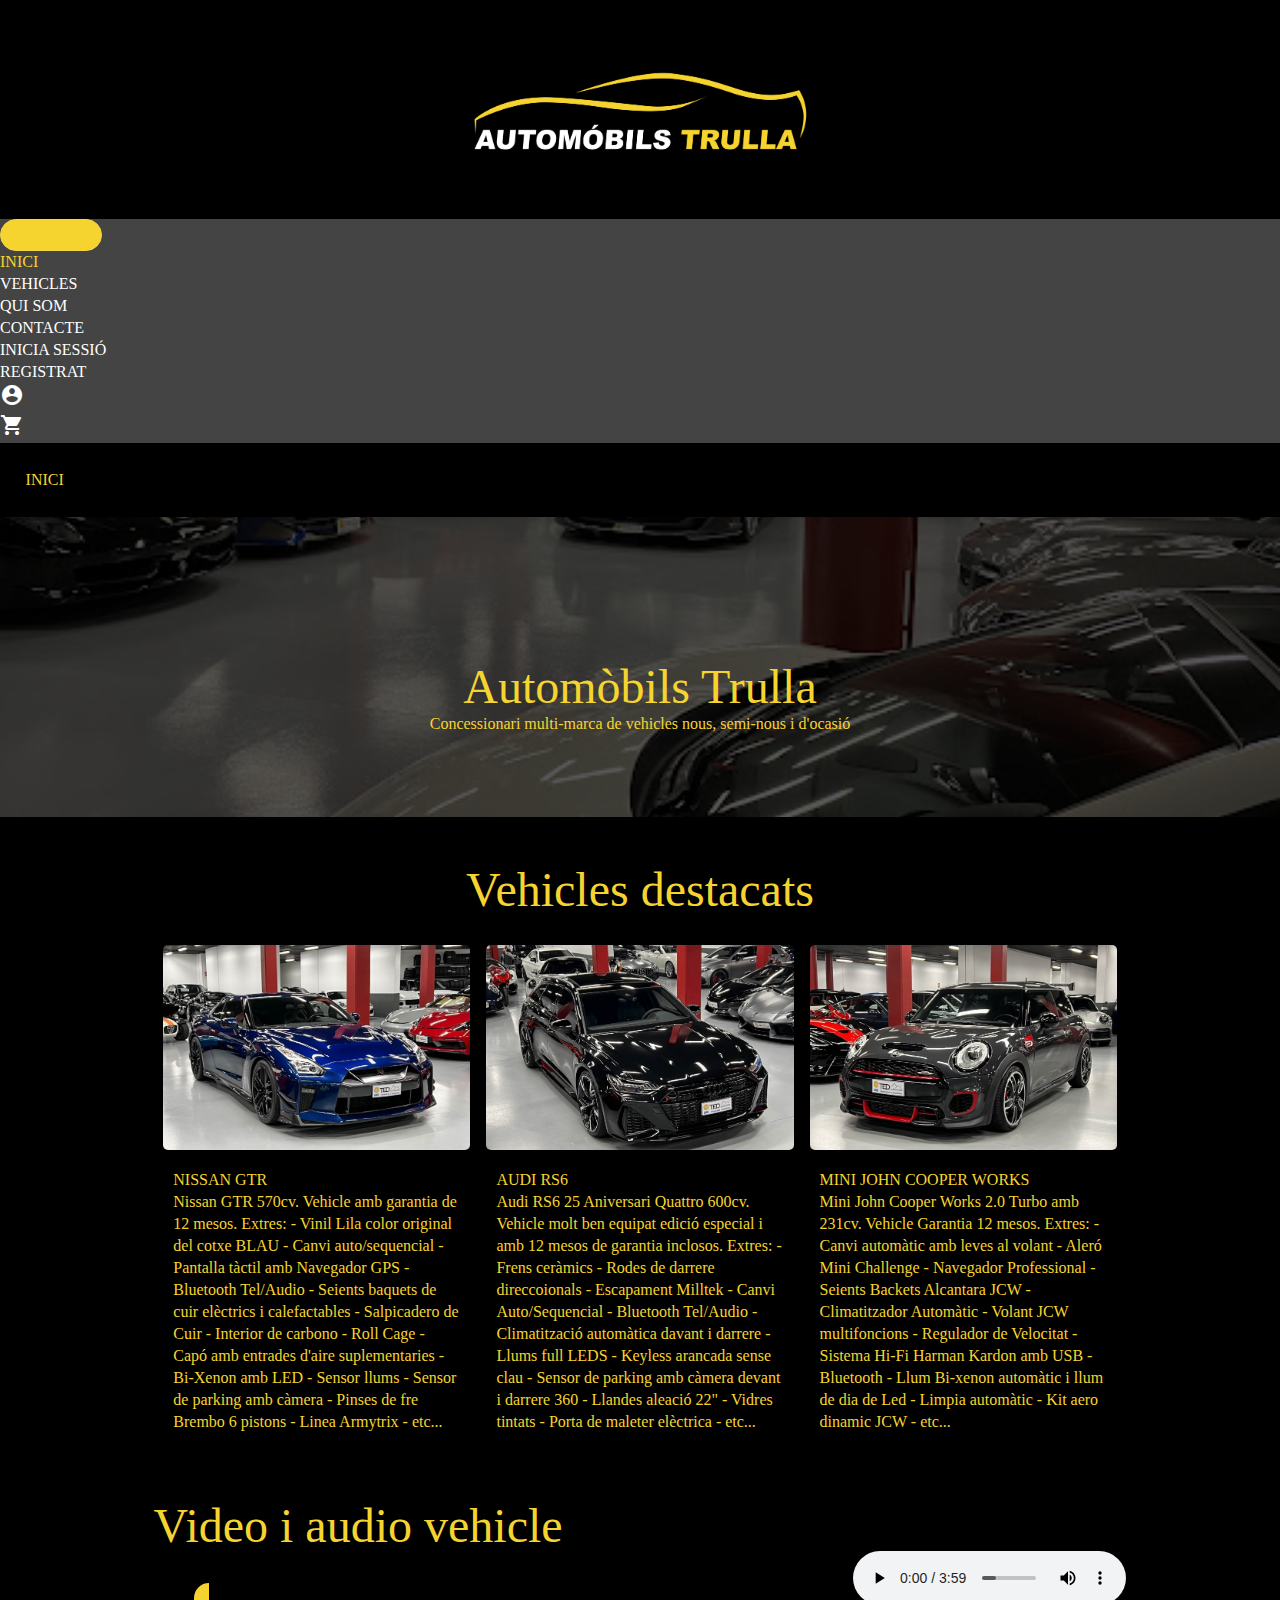
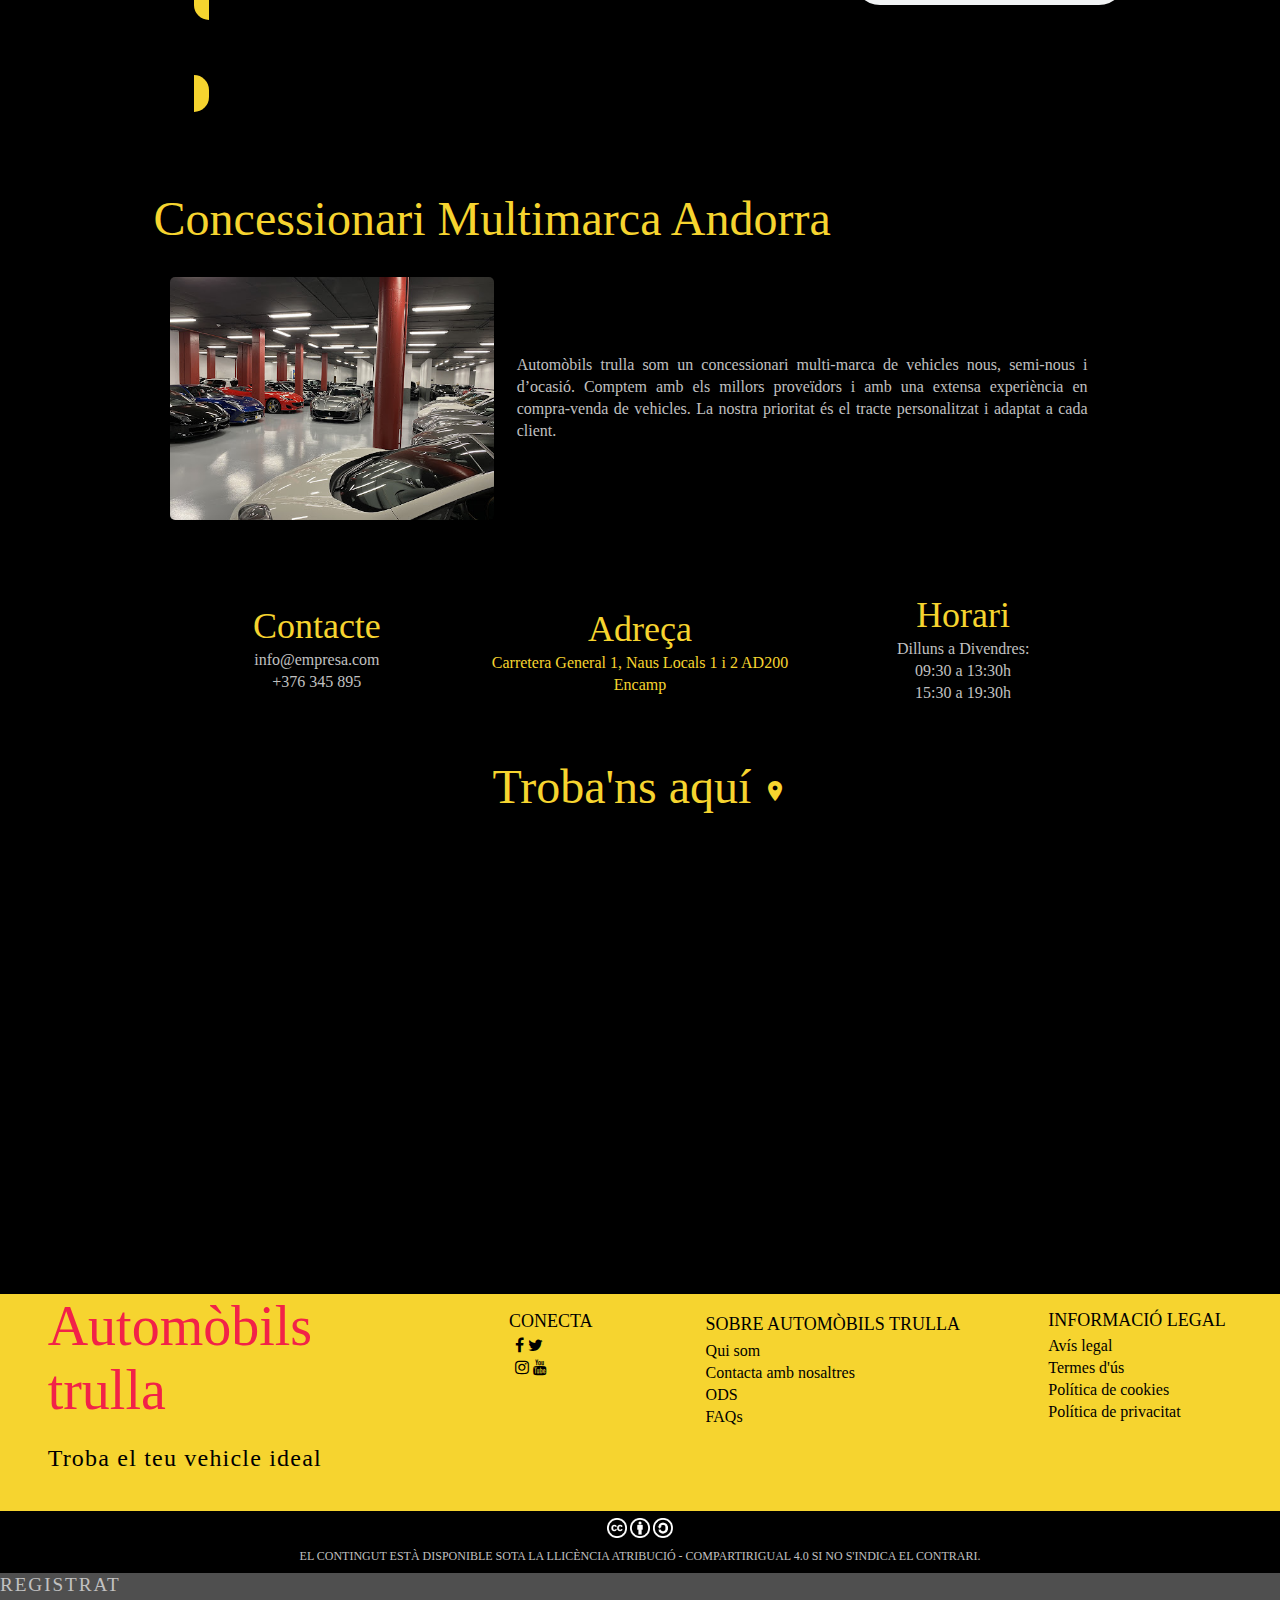
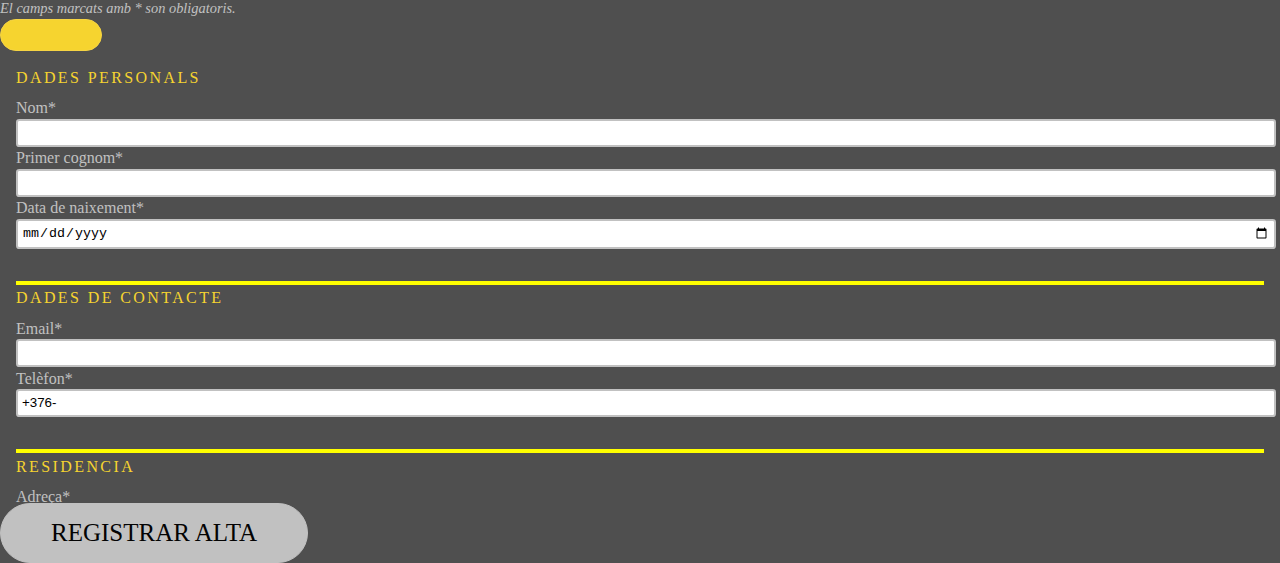
<file: index.html>
<!DOCTYPE html>
<html lang="ca">

<head>

  <!--META TAGS-->
  <meta charset="UTF-8">
  <meta name="description" content="Compra i venda de tot tipus de vehicles">
  <meta name="keywords" content="Vehicles, comprar vehicle, cotxe, automòbils">
  <meta name="author" content="Roc Alvarez Trulla">
  <meta name="viewport" content="width=device-width, initial-scale=1.0">

  <!--TITOL PAGINA-->
  <title>Automòbils Trulla</title>

  <!--FAVICON-->
  <link rel="shortcut icon" type="image/svg+xml" href="./recursos/fav/favicon.svg">
  <link rel="shortcut icon" type="image/png" href="./recursos/fav/favicon.png">

  <!--STYLESHEET de BOOTSRAP-->
  <link href="https://cdn.jsdelivr.net/npm/bootstrap@5.1.1/dist/css/bootstrap.min.css" rel="stylesheet"
    integrity="sha384-F3w7mX95PdgyTmZZMECAngseQB83DfGTowi0iMjiWaeVhAn4FJkqJByhZMI3AhiU" crossorigin="anonymous">

  <!--SCRIPTS de BOOTSRAP-->
  <script src="https://ajax.googleapis.com/ajax/libs/jquery/3.5.1/jquery.min.js"></script>
  <script src="https://cdnjs.cloudflare.com/ajax/libs/popper.js/1.16.0/umd/popper.min.js"></script>
  <script src="https://maxcdn.bootstrapcdn.com/bootstrap/4.5.2/js/bootstrap.min.js"></script>
  <script src="https://cdn.jsdelivr.net/npm/bootstrap@5.1.1/dist/js/bootstrap.bundle.min.js"
    integrity="sha384-/bQdsTh/da6pkI1MST/rWKFNjaCP5gBSY4sEBT38Q/9RBh9AH40zEOg7Hlq2THRZ"
    crossorigin="anonymous"></script>

  <!--INICIALITZACIO FONTS I ICONES GOOGLE-->
  <link rel="preconnect" href="https://fonts.googleapis.com">
  <link rel="preconnect" href="https://fonts.gstatic.com" crossorigin>

  <!--ICONES-->
  <link href="https://fonts.googleapis.com/icon?family=Material+Icons" rel="stylesheet">
  <link rel="stylesheet" href="https://cdnjs.cloudflare.com/ajax/libs/font-awesome/4.7.0/css/font-awesome.min.css">

  <!--FULLS D'ESTIL CSS-->
  <link rel="stylesheet" href="./recursos/css/stylesheets.css" title="Full estil principal">

    <!--SCRIPTS PROPIS-->
    <!-- <script src="../recursos/js/sessioLocal.js"></script> -->
    
</head>

<body>

  <!-- Capcelera -->
  <header>
    <a href="./index.html">
      <img class="imatge-logocapcelera" src="./recursos/img/logo.png" alt="Logo">
    </a>
    <nav class="navbar navbar-expand-lg mx-auto navbar-dark bg-dark">
      <div class="container-fluid">
        <button class="navbar-toggler" type="button" data-bs-toggle="collapse" data-bs-target="#navbarNav"
          aria-controls="navbarNav" aria-expanded="false" aria-label="Toggle navigation">
          <span class="navbar-toggler-icon"></span>
        </button>
        <div class="collapse navbar-collapse" id="navbarNav">
          <ul class="navbar-nav mx-auto align-items-center">
            <li class="nav-item">
              <a class="nav-link active" aria-current="page" href="./index.html">Inici</a>
            </li>
            <li class="nav-item">
              <a class="nav-link" href="./pagines/vehicles.html">Vehicles</a>
            </li>
            <li class="nav-item">
              <a class="nav-link" href="./pagines/quiSom.html">Qui som</a>
            </li>
            <li class="nav-item">
              <a class="nav-link" href="./pagines/contacte.html">Contacte</a>
            </li>
            <li class="nav-item">
              <a class="nav-link" href="./pagines/iniciaSessio.html ">Inicia sessió</a>
            </li>
            <li class="nav-item">
              <a class="nav-link"  href="#" data-toggle="modal" data-target="#modal-registrat">Registrat</a>
            </li>
            <!-- Icona extreta posant el nom de un d'aquest link: https://fonts.google.com/icons?icon.platform=web&icon.set=Material+Icons -->
            <!-- Perfil -->
            <li class="nav-item">
              <a class="nav-link" data-bs-toggle="tooltip" href="./pagines/perfil.html">
                <span class="material-icons" style="font-weight: 500;">
                  account_circle
                </span>
              </a>
            </li>
            <!-- Carrito -->
            <li class="nav-item">
              <a class="nav-link" data-bs-toggle="tooltip" href="./pagines/cistella.html">
                <span class="material-icons" style="font-weight: 500;">
                  shopping_cart
                </span>
              </a>
            </li>
          </ul>
        </div>
      </div>
    </nav>
    <div class="breadcrumbs">
      <nav style="--bs-breadcrumb-divider:'>';" aria-label="breadcrumb">
        <ol class="breadcrumb">
          <li class="breadcrumb-item active" aria-current="page">Inici</li>
        </ol>
      </nav>
    </div>
  </header>

  <!-- Modal Registrat-->
  <div class="modal" id="modal-registrat">
    <div class="modal-dialog modal-sm modal-dialog-centered">
      <div class="modal-content">

        <!-- Modal Header -->
        <div class="modal-header d-flex align-items-start">
            <div><h2 class="modal-title">Registrat</h2>
            <p class="aclariment">El camps marcats amb * son obligatoris.</p></div>
            <button type="button" class="btn-close btn-close-white" data-dismiss="modal" aria-label="Close"></button>
        </div>

        <!-- Formulari entrada dades TV2.1 -->
        <form method="post" id="colaboraForm" name="colaboraForm">
            <div class="modal-body form-body">
                <fieldset>
                    <legend>Dades personals</legend>

                    <!-- Nom i cognom -->
                    <!-- Per fer aquesta validacio, he volgut tindre en compte -->
                    <!-- les variant cultural d'arreu del mon. Per aixo es poden -->
                    <!-- introduir noms que no comencen en majuscula o alguns caracters -->
                    <!-- especials, pero no mes de tres lletres iguals. -->
                    <!-- Ex.: et pots dir "ur'Haaöel-Synvadisnky", pero no "Aaaaaaa" -->
                    <label for="fname">Nom*</label><br>
                    <input type="text" id="fname" name="fname"
                        pattern="^(?=.{2,20}$)(([A-Za-zÀ-ÖØ-öø-ÿ\s'\-])\2?(?!\2))+$"
                        required><br>
                    <div id="errorNom"> </div>

                    <!-- <script>
                        document.getElementById("fname").addEventListener("blur", mostraErrorNom, false);
                        function mostraErrorNom() {
                        
                            let campNom = document.getElementById('fname');
                            let nomExp = /^(?=.{2,20}$)(([A-Za-zÀ-ÖØ-öø-ÿ\s'\-])\2?(?!\2))+$/;
                        
                            if (nomExp.test(campNom.value)) {
                                document.getElementById('errorNom').textContent = " ";
                            } else {
                                document.getElementById('errorNom').textContent = "Has d'introduir un nom";
                            }
                        }
                    </script> -->

                    <label for="lname">Primer cognom*</label><br>
                    <input type="text" id="lname" name="lname"
                        pattern="^(?=.{2,20}$)(([A-Za-zÀ-ÖØ-öø-ÿ\s'\-])\2?(?!\2))+$"
                        required><br>
                    <div id = "errorCognom"> </div>

                    <!-- Data naixement -->
                    <label for="dataNaix">Data de naixement*</label><br>
                    <input type="date" id="dataNaix" name="dataNaix" 
                        max="2010-12-31" min="1900-01-01" 
                        pattern="\d{4}-\d{2}-\d{2}" 
                        required><br>
                    <div id = "errorData"> </div>

                </fieldset>
                <hr>
                <fieldset>
                    <legend>Dades de contacte</legend>

                    <!-- Email -->
                    <label for="email">Email*</label><br>
                    <input type="email" id="mailColaborador" name="email" 
                        pattern="^\w+([\.-]?\w+)*@\w+([\.-]?\w+)*(\.\w{2,3})+$"
                        required><br>
                    <div id = "errorEmail"> </div>

                    <!-- Telefon -->
                    <!-- Per desenvolupar el pattern s'ha consultat: https://en.wikipedia.org/wiki/Telephone_numbers_in_Andorra -->
                    <!-- Format: +376-666610-->
                    <!-- Cal que comenci per +376-8/+376-7/+376-3/+376-4/+376-6 seguit de 5 xifres-->
                    <label for="numeroTel">Telèfon*</label><br>
                    <input type="tel" id="telefon" name="telefon" 
                        pattern="^\+376-(8|7|3|4|6)[0-9]{5}$" value="+376-"
                        required><br>
                    <div id = "errorTel"> </div>

                </fieldset>
                <hr>
                <fieldset>
                    <legend>Residencia</legend>
                    <!-- Adreca -->
                    <!-- Format: TipusVia. Nom de la Via, 33-->
                    <!-- TipusVia: D'1 a 5 caracters seguit d'un punt (C., Rbla., ...)-->
                    <!-- Nom de la via: Admet guions, apostrofs, espais, lletres i vocals accentuades. min 3 caracters, max 42. seguit d'una coma.-->
                    <!-- Numero: de l'1 al 999-->
                    <label for="adreca">Adreça*</label><br>
                    <input type="text" id="adreca" name="adreca"
                        pattern="^\w{1,5}\.\s[A-Za-zÀ-ú\s'\-]{3,42},\s\d{1,3}$"
                        title="Ex.: Av. Bonaventura Riberaygua, 42" required><br>
                    <div id = "errorAdr"> </div>

                    <!-- Poblacio -->
                    <!-- Per desenvolupar el pattern s'ha consultat: https://en.wikipedia.org/wiki/List_of_cities_and_towns_in_Andorra -->
                    <!-- Poble amb nom mes curt: Pal (3)-->
                    <!-- Poble amb nom mes llarg: Els Vilars d'Engordany (23)-->
                    <!-- Nomes s'accepten apostrofs, gions (Escaldes-Engordany) espais, lletres i vocals accentuades-->
                    <label for="poblacio">Població*</label><br>
                    <input type="text" id="poblacio" name="poblacio" pattern="^[A-Za-zÀ-ú\s'\-]{3,23}$"
                        title="Insereix una poblacio valida" required><br>
                    <div id = "errorPob"> </div>

                    <!-- Codi Postal (Combobox) -->
                    <!-- He utilitzat combobox per als codis postals perque el regex era facil -->
                    <!-- i aixi testo mes tipus d'input. -->
                    <!-- En la validacio Javascript per mostrar el missatge d'error -->
                    <!-- si que utilitzo l'expressio regular seguent: /^AD[1-7]00$/ -->
                    <label for="cp">Codi Postal*</label><br>
                    <select id="cp" name="cp" required>
                        <option value=""> </option>
                        <option value="AD100">AD100</option>
                        <option value="AD200">AD200</option>
                        <option value="AD300">AD300</option>
                        <option value="AD400">AD400</option>
                        <option value="AD500">AD500</option>
                        <option value="AD600">AD600</option>
                        <option value="AD700">AD700</option>
                    </select><br>
                    <div id = "errorCP"> </div>

                </fieldset>
                <fieldset disabled>
                    <!-- Pais -->
                    <!-- com exigim numero de telf d'and, nomes pot viure dins d'Andorra -->
                    <!-- per tant, aquest input no es editable -->
                    <label for="pais">País*</label><br>
                    <input type="text" name="pais" value="Principat d'Andorra" readonly><br>
                </fieldset>
                <hr>
                <fieldset>
                    <legend>Detalls col·laboració</legend>
                    <!-- Checkboxes -->
                    <label for="colabora">En què vols col·laborar?</label><br>
                    <input class="form-check-input" type="checkbox">
                    <label class="check-label" for="moderador"> Vull ser moderador</label><br>
                    <input class="form-check-input" type="checkbox">
                    <label class="check-label" for="escriptor"> Vull ser escriptor</label><br>
                    <input class="form-check-input" type="checkbox">
                    <label class="check-label" for="fotograf"> Vull ser fotògraf de concerts</label><br>

                    <!-- IBAN -->
                    <!-- Identificadors dels bancs extrets del correu per pagar la matricula de la UdA -->
                    <!--format:AD[checksum 2 digits] [identificador banc 4 digits] -->
                    <label for="iban">On vols que et paguem?*</label><br>
                    <input id="iban" type="text" name="iban"
                        pattern="^AD\d{2}\s(0001|0008|0003|0007|0025)\s\d{4}\s\d{4}\s\d{4}\s\d{4}$"
                        required>
                    <div id = "errorIban"> </div>
                    
                </fieldset>
                <hr>
                <fieldset>
                    <legend>Contrasenya Intranet</legend>
                    <!-- Contrasenya -->
                    <label for="password">Introdueix contrasenya*</label><br>
                    <input id="password" name="password" type="password"
                        pattern="^(?=.*\d{2,})(?=.*[a-z])(?=.*[A-Z])(?=.*[a-zA-Z]).{6,}$"
                        required>
                    <div id = "errorPass"> </div>

                    <!-- Confirmar contrasenya -->
                    <label for="confirm_password">Confirma contrasenya*</label><br>
                    <input id="confirm" name="confirm" type="password" pattern="" required>
                    <div id = "errorConfirm"> </div>

                </fieldset>
            </div>
            <div class="modal-footer">
                <button type="submit" class="btn btn-primary btn-dark" form="colaboraForm"
                    required="required">Registrar
                    alta</button>
            </div>
        </form>
        <div class="modal-footer">
            <button class="btn btn-primary btn-dark" id="botoCookie">Veure Cookie</button>
            <p id="cookies"></p>
        </div>
      </div>
    </div>
  </div>

  <!-- Script del formulari -->
  <!-- el coloco aqui dins ja que d'aquesta forma al JS no s'han de declarar les variables globals -->
  <script src="./recursos/js/formulari-registrat.js"></script>

  <!-- Contingut -->
  <main>

    <!--Imatge capcalera-->
    <div class="imatge-capcalera">
      <div class="llegibilitat-capcalera">
        <h1>Automòbils Trulla</h1>
        <a>Concessionari multi-marca de vehicles nous, semi-nous i d'ocasió</a>
      </div>
    </div>

    <!--Contingut de la pagina-->
    <section>
      <h1 style="text-align: center;">Vehicles destacats</h1>
      <div class="galeria-imatges">
        <figure class="marc-galeria">
          <a href="./pagines/vehicleespecific.html">
            <img class="imatge-galeria" src="./recursos/img/vehicles/Nissan-GTR1/gtr1.jpg" alt="Nissan GTR">
          </a>
          <figcaption>
            <h6>Nissan GTR</h6>
            <a>Nissan GTR 570cv. Vehicle amb garantia de 12 mesos. Extres: - Vinil Lila color original del cotxe BLAU -
              Canvi auto/sequencial - Pantalla tàctil amb Navegador GPS - Bluetooth
              Tel/Audio - Seients baquets de cuir elèctrics i calefactables - Salpicadero de Cuir - Interior de carbono
              - Roll Cage - Capó amb entrades d'aire suplementaries - Bi-Xenon amb LED - Sensor
              llums - Sensor de parking amb càmera - Pinses de fre Brembo 6 pistons - Linea Armytrix - etc...</a>
          </figcaption>
        </figure>
        <figure class="marc-galeria">
          <a href="./pagines/vehicleespecific.html">
            <img class="imatge-galeria" src="./recursos/img/vehicles/Audi-RS61/rs61.jpg" alt="Audi RS6">
          </a>
          <figcaption>
            <h6>Audi RS6</h6>
            <a>Audi RS6 25 Aniversari Quattro 600cv. Vehicle molt ben equipat edició especial i amb 12 mesos de garantia
              inclosos. Extres: - Frens ceràmics - Rodes de darrere direccoionals - Escapament Milltek - Canvi
              Auto/Sequencial - Bluetooth Tel/Audio - Climatització
              automàtica davant i darrere - Llums full LEDS - Keyless arancada sense clau - Sensor de parking amb càmera
              devant i
              darrere 360 - Llandes aleació 22" - Vidres tintats - Porta de maleter elèctrica -
              etc...</a>
          </figcaption>
        </figure>
        <figure class="marc-galeria">
          <a href="./pagines/vehicleespecific.html">
            <img class="imatge-galeria" src="./recursos/img/vehicles/Mini-John-Cooper-Works1/mini1.jpg"
              alt="Mini John Cooper Works">
          </a>
          <figcaption>
            <h6>Mini John Cooper Works</h6>
            <a>Mini John Cooper Works 2.0 Turbo amb 231cv. Vehicle Garantia 12 mesos. Extres: - Canvi automàtic amb
              leves al volant - Aleró Mini Challenge - Navegador Professional - Seients Backets Alcantara JCW -
              Climatitzador Automàtic - Volant JCW multifoncions - Regulador de Velocitat - Sistema Hi-Fi Harman Kardon
              amb USB - Bluetooth - Llum Bi-xenon automàtic i llum de dia de Led - Limpia automàtic - Kit aero dinamic
              JCW - etc...</a>
          </figcaption>
        </figure>
      </div>
    </section>

    <!-- Video i audio -->
    <section>
      <h1>Video i audio vehicle</h1>
      <div style="display: flex;">
        <!--Video-->
        <!--Botó-->
        <div class="boton-modal" style="width: 70%;">
          <label for="btn-modal" style="width: 70%;">
            <h2 style="color: black; text-align: center; vertical-align: center;">
              Obrir video
            </h2>
          </label>
        </div>
        <!--Fi de Botó-->
        <!--Finestra Modal-->
        <input type="checkbox" id="btn-modal">
        <div class="container-modal">
          <div class="content-modal">
            <iframe src="https://www.youtube.com/embed/vlDOjTaaEdA?start=49" title="YouTube video player"
              frameborder="0"
              allow="accelerometer; autoplay; clipboard-write; encrypted-media; gyroscope; picture-in-picture"
              allowfullscreen></iframe>
            <div class="btn-cerrar">
              <label for="btn-modal">Tancar</label>
            </div>
          </div>
          <label for="btn-modal" class="cerrar-modal"></label>
        </div>
        <!--Fi de Finestra Modal-->
        <audio width="30%" controls>
          <source src="./recursos/aud/GTRAudio.mp3" type="audio/mpeg">
        </audio>
      </div>
    </section>


    <!-- Concessionari multimarca Andorra -->
    <section>
      <h1>Concessionari Multimarca Andorra</h1>
      <div class="concessionari">
        <img src="./recursos/img/portada.jpg" class="concessionariimg">
        <p class="concessionaritext">Automòbils trulla som un concessionari multi-marca de vehicles nous, semi-nous i
          d’ocasió. Comptem amb els
          millors proveïdors i amb una extensa experiència en compra-venda de vehicles. La nostra prioritat és el
          tracte personalitzat i adaptat a cada client.</p>
      </div>
    </section>

    <!--contacta/adreça/horari-->
    <section>
      <div class="galeria-imatges" style="text-align: center;">
        <figure class="marc-galeria">
          <h2>Contacte</h2>
          <ul style="list-style: none;">
            <li>info@empresa.com</li>
            <li>+376 345 895</li>
          </ul>
        </figure>
        <figure class="marc-galeria">
          <h2>Adreça</h2>
          <a>Carretera General 1, Naus Locals 1 i 2
            AD200 Encamp</a>
        </figure>
        <figure class="marc-galeria">
          <h2>Horari</h2>
          <ul style="list-style: none;">
            <li>Dilluns a Divendres:</li>
            <li>09:30 a 13:30h</li>
            <li>15:30 a 19:30h</li>
          </ul>
        </figure>
      </div>
    </section>

    <!---Mapa-->
    <section style="text-align: center;">
      <h1>
        Troba'ns aquí
        <span class="material-icons" style="font-weight: 500;">
          location_on
        </span>
      </h1>
      <div>
        <iframe
          src="https://www.google.com/maps/embed?pb=!1m18!1m12!1m3!1d735.1161540530355!2d1.5627351696572653!3d42.52418421536387!2m3!1f0!2f0!3f0!3m2!1i1024!2i768!4f13.1!3m3!1m2!1s0x12af5f7eb5f53ecd%3A0xb3080b730b919f32!2sCotxes%20M.L.%20Autom%C3%B2bils%20%7C%20Coches%20Andorra!5e0!3m2!1ses!2sad!4v1665704552940!5m2!1ses!2sad"
          width="100%" height="450"
          style="border:0; align-items:center; justify-content: center; flex-direction: column;" allowfullscreen=""
          loading="lazy" referrerpolicy="no-referrer-when-downgrade"></iframe>
      </div>
    </section>
  </main>





  <!------------ Peu de pagina ------------>
  <footer>
    <div class="contingut-peu">
      <div id="comiat">
        <a id="logo-peu" href="#">Automòbils trulla</a>
        <p>Troba el teu vehicle ideal</p>
      </div>
      <div id="xarxes-socials">
        <h2 class="titol-peu">Conecta</h2>
        <div style="margin-left: 4%; margin-right: 4%;">
          <ul class="enllacos-peu">
            <li>
              <a href="#" class="fa fa-facebook"></a>
              <a href="#" class="fa fa-twitter"></a>
            </li>
            <li>
              <a href="#" class="fa fa-instagram"></a>
              <a href="#" class="fa fa-youtube"></a>
            </li>
          </ul>
        </div>

      </div>
      <div id="sobre-nosaltres">
        <h2 class="titol-peu">Sobre Automòbils Trulla</h2>
        <ul class="enllacos-peu">
          <li>
            <a href="./pagines/quiSom.html">Qui som</a>
          </li>
          <li>
            <a href="./pagines/contacte.html">Contacta amb nosaltres</a>
          </li>
          <li>
            <a href="./pagines/ods.html">ODS</a>
          </li>
          <li>
            <a href="./pagines/faqs.html">FAQs</a>
          </li>
        </ul>
      </div>
      <div id="informacio-legal">
        <h2 class="titol-peu">Informació Legal</h2>
        <ul class="enllacos-peu">
          <li>
            <a class="disabled">Avís legal</a>
          </li>
          <li>
            <a class="disabled">Termes d'ús</a>
          </li>
          <li>
            <a class="disabled">Política de cookies</a>
          </li>
          <li>
            <a class="disabled">Política de privacitat</a>
          </li>
        </ul>
      </div>
      <div id="llicencia">
        <img src="./recursos/img/llicencia/cc_icon_white_x2.png" alt="CC">
        <img src="./recursos/img/llicencia/attribution_icon_white_x2.png" alt="BY">
        <img src="./recursos/img/llicencia/sa_white_x2.png" alt="SA">
        <br>
        <span>El contingut està disponible sota la llicència <a
            href="https://creativecommons.org/licenses/by-sa/4.0/deed.ca" target="_blank">Atribució - CompartirIgual
            4.0</a>
          si no s'indica el contrari.
        </span>
      </div>
    </div>
  </footer>
</body>

</html>
</file>
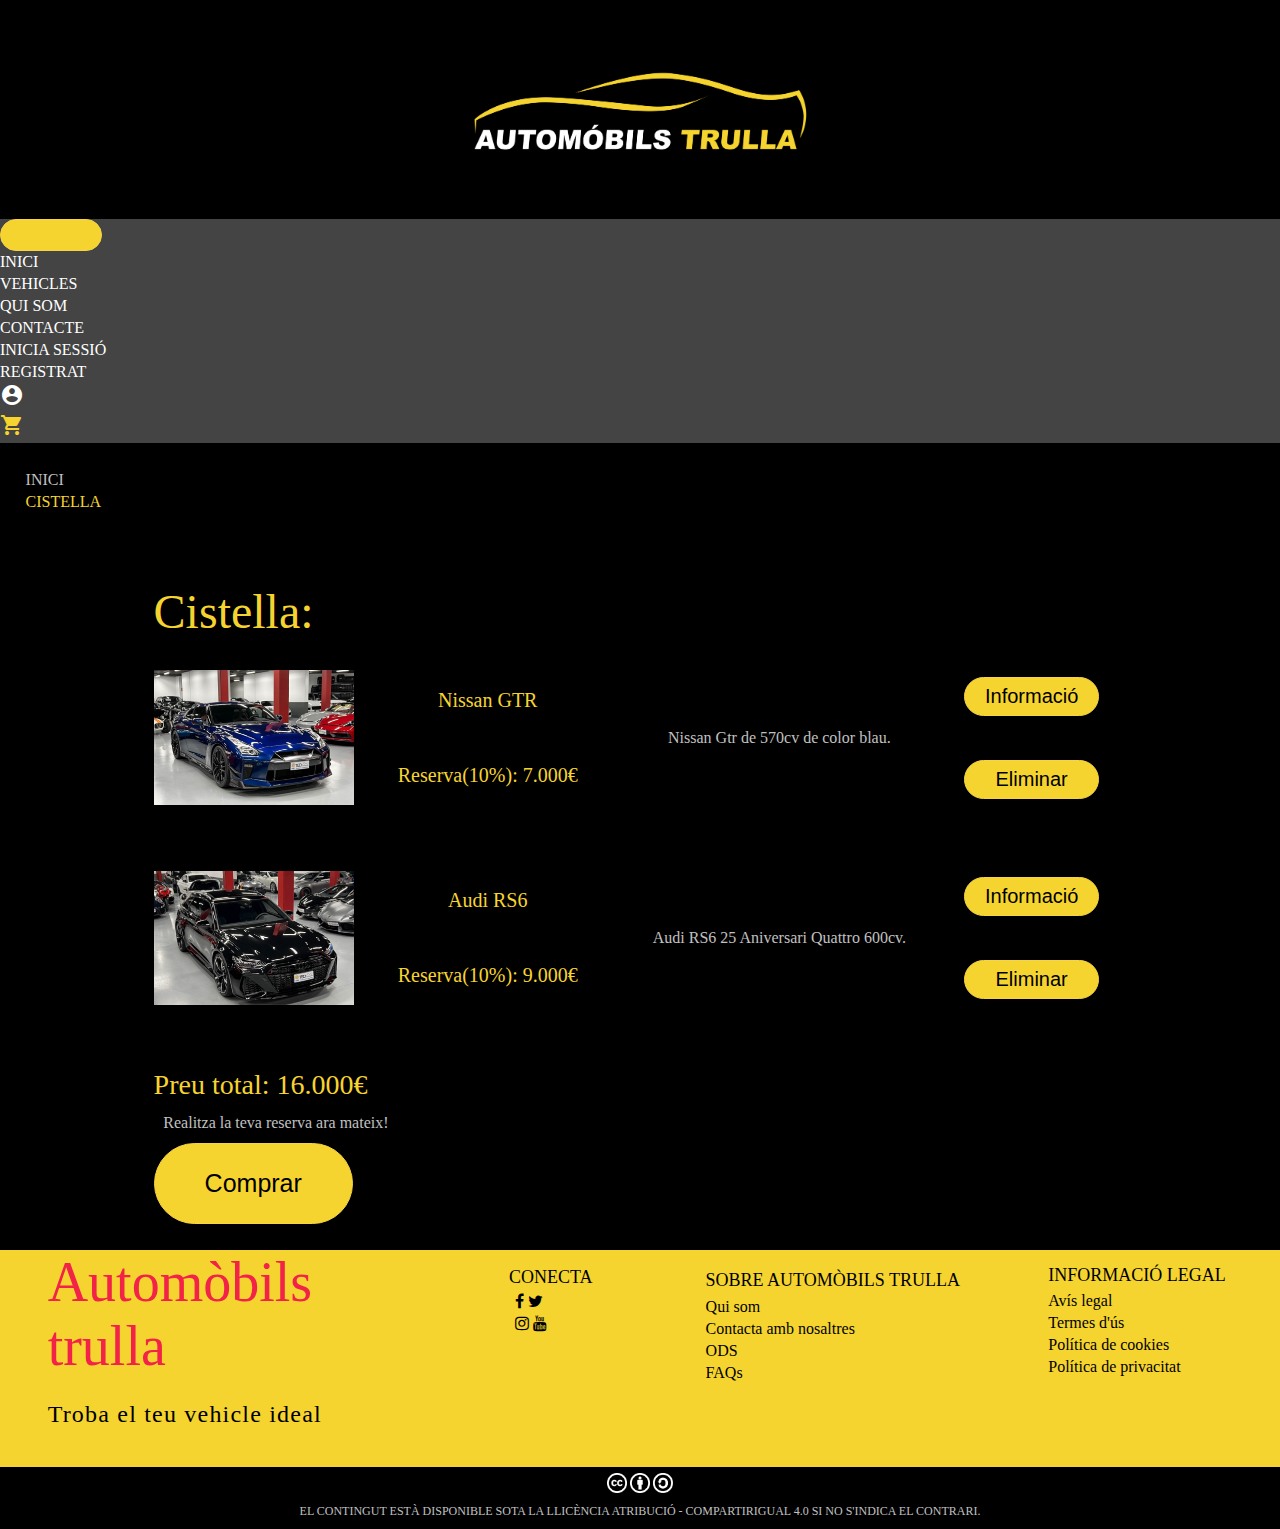
<file: pagines/cistella.html>
<!DOCTYPE html>
<html lang="ca">

<head>

  <!--META TAGS-->
  <meta charset="UTF-8">
  <meta name="description" content="Compra i venda de tot tipus de vehicles">
  <meta name="keywords" content="Vehicles, comprar vehicle, cotxe, automòbils">
  <meta name="author" content="Roc Alvarez Trulla">
  <meta name="viewport" content="width=device-width, initial-scale=1.0">

  <!--TITOL PAGINA-->
  <title>Automòbils Trulla</title>

  <!--FAVICON-->
  <link rel="shortcut icon" type="image/svg+xml" href="./recursos/fav/favicon.svg">
  <link rel="shortcut icon" type="image/png" href="./recursos/fav/favicon.png">

  <!--STYLESHEET de BOOTSRAP-->
  <link href="https://cdn.jsdelivr.net/npm/bootstrap@5.1.1/dist/css/bootstrap.min.css" rel="stylesheet"
    integrity="sha384-F3w7mX95PdgyTmZZMECAngseQB83DfGTowi0iMjiWaeVhAn4FJkqJByhZMI3AhiU" crossorigin="anonymous">

  <!--SCRIPTS de BOOTSRAP-->
  <script src="https://ajax.googleapis.com/ajax/libs/jquery/3.5.1/jquery.min.js"></script>
  <script src="https://cdnjs.cloudflare.com/ajax/libs/popper.js/1.16.0/umd/popper.min.js"></script>
  <script src="https://maxcdn.bootstrapcdn.com/bootstrap/4.5.2/js/bootstrap.min.js"></script>
  <script src="https://cdn.jsdelivr.net/npm/bootstrap@5.1.1/dist/js/bootstrap.bundle.min.js"
    integrity="sha384-/bQdsTh/da6pkI1MST/rWKFNjaCP5gBSY4sEBT38Q/9RBh9AH40zEOg7Hlq2THRZ"
    crossorigin="anonymous"></script>
  <script type="text/javascript" src="https://cdnjs.cloudflare.com/ajax/libs/jquery/3.6.0/jquery.min.js"></script>

  <!--INICIALITZACIO FONTS I ICONES GOOGLE-->
  <link rel="preconnect" href="https://fonts.googleapis.com">
  <link rel="preconnect" href="https://fonts.gstatic.com" crossorigin>

  <!--ICONES-->
  <link href="https://fonts.googleapis.com/icon?family=Material+Icons" rel="stylesheet">
  <link rel="stylesheet" href="https://cdnjs.cloudflare.com/ajax/libs/font-awesome/4.7.0/css/font-awesome.min.css">

  <!--FULLS D'ESTIL CSS-->
  <link rel="stylesheet" href="../recursos/css/stylesheets.css" title="Full estil principal">

</head>

<body>

  <!-- Capcelera -->
  <header>
    <a href="../index.html">
      <img class="imatge-logocapcelera" src="../recursos/img/logo.png" alt="Logo">
    </a>
    <nav class="navbar navbar-expand-lg mx-auto navbar-dark bg-dark">
      <div class="container-fluid">
        <button class="navbar-toggler" type="button" data-bs-toggle="collapse" data-bs-target="#navbarNav"
          aria-controls="navbarNav" aria-expanded="false" aria-label="Toggle navigation">
          <span class="navbar-toggler-icon"></span>
        </button>
        <div class="collapse navbar-collapse" id="navbarNav">
          <ul class="navbar-nav mx-auto align-items-center">
            <li class="nav-item">
              <a class="nav-link" aria-current="page" href="../index.html">Inici</a>
            </li>
            <li class="nav-item">
              <a class="nav-link" href="./vehicles.html">Vehicles</a>
            </li>
            <li class="nav-item">
              <a class="nav-link" href="./quiSom.html">Qui som</a>
            </li>
            <li class="nav-item">
              <a class="nav-link" href="./contacte.html">Contacte</a>
            </li>
            <li class="nav-item">
              <a class="nav-link" href="./iniciaSessio.html ">Inicia sessió</a>
            </li>
            <li class="nav-item">
              <a class="nav-link" href="./registrat.html">Registrat</a>
            </li>
            <!-- Icona extreta posant el nom de un d'aquest link: https://fonts.google.com/icons?icon.platform=web&icon.set=Material+Icons -->
            <!-- Perfil -->
            <li class="nav-item">
              <a class="nav-link" data-bs-toggle="tooltip" href="./perfil.html">
                <span class="material-icons" style="font-weight: 500;">
                  account_circle
                </span>
              </a>
            </li>
            <!-- Carrito -->
            <li class="nav-item">
              <a class="nav-link active" data-bs-toggle="tooltip" href="#">
                <span class="material-icons" style="font-weight: 500;">
                  shopping_cart
                </span>
              </a>
            </li>
          </ul>
        </div>
      </div>
    </nav>
    <div class="breadcrumbs">
      <nav style="--bs-breadcrumb-divider:'>';" aria-label="breadcrumb">
        <ol class="breadcrumb">
          <li class="breadcrumb-item"><a href="../index.html">Inici</a></li>
          <li class="breadcrumb-item active" aria-current="page">Cistella</li>
        </ol>
      </nav>
    </div>
  </header>

  <!-- Contingut -->
  <main>
    <section>
      <h1>Cistella:</h1>
      <!-- Producte cistella -->
      <div class="gridCistella">
        <div>
          <img class="imgcistella" src="../recursos/img/vehicles/Nissan-GTR1/gtr1.jpg"
            style="margin-left: 0%; margin-right: 0%;">
        </div>
        <div>
          <h4 class="nomipreucistella">Nissan GTR</h4>
          <h4 class="nomipreucistella">Reserva(10%): 7.000€</h4>

        </div>
        <p>Nissan Gtr de 570cv de color blau.</p>
        <div>
          <div>
            <a href="./vehicleespecific.html">
              <button class="button buttonpreu" style="width: 100%;">Informació</button>
            </a>
          </div>
          <br></br>
          <div>
            <a href="#">
              <button class="button buttonpreu" style="width: 100%;">Eliminar</button>
            </a>
          </div>
        </div>
      </div>
      <!-- Fi producte cistella -->
      <!-- Producte cistella -->
      <div class="gridCistella">
        <div>
          <img class="imgcistella" src="../recursos/img/vehicles/Audi-RS61/rs61.jpg"
            style="margin-left: 0%; margin-right: 0%;">
        </div>
        <div>
          <h4 class="nomipreucistella">Audi RS6</h4>
          <h4 class="nomipreucistella">Reserva(10%): 9.000€</h4>

        </div>
        <p>Audi RS6 25 Aniversari Quattro 600cv.</p>
        <div>
          <div>
            <a href="./vehicleespecific.html">
              <button class="button buttonpreu" style="width: 100%;">Informació</button>
            </a>
          </div>
          <br></br>
          <div>
            <a href="#"><button class="button buttonpreu" style="width: 100%;">Eliminar</button>
            </a>
          </div>
        </div>
      </div>
      <!-- Fi producte cistella -->
      <h3>Preu total: 16.000€</h3>
      <p class="text-white-50 mb-5">Realitza la teva reserva ara mateix!</p>
      <button class="boton" style="padding: 1em 2em">Comprar </button>
    </section>
  </main>

  <!------------ Peu de pagina ------------>
  <footer>
    <div class="contingut-peu">
      <div id="comiat">
        <a id="logo-peu" href="#">Automòbils trulla</a>
        <p>Troba el teu vehicle ideal</p>
      </div>
      <div id="xarxes-socials">
        <h2 class="titol-peu">Conecta</h2>
        <div style="margin-left: 4%; margin-right: 4%;">
          <ul class="enllacos-peu">
            <li>
              <a href="#" class="fa fa-facebook"></a>
              <a href="#" class="fa fa-twitter"></a>
            </li>
            <li>
              <a href="#" class="fa fa-instagram"></a>
              <a href="#" class="fa fa-youtube"></a>
            </li>
          </ul>
        </div>

      </div>
      <div id="sobre-nosaltres">
        <h2 class="titol-peu">Sobre Automòbils Trulla</h2>
        <ul class="enllacos-peu">
          <li>
            <a href="./quiSom.html">Qui som</a>
          </li>
          <li>
            <a href="./contacte.html">Contacta amb nosaltres</a>
          </li>
          <li>
            <a href="./ods.html">ODS</a>
          </li>
          <li>
            <a href="./faqs.html">FAQs</a>
          </li>
        </ul>
      </div>
      <div id="informacio-legal">
        <h2 class="titol-peu">Informació Legal</h2>
        <ul class="enllacos-peu">
          <li>
            <a class="disabled">Avís legal</a>
          </li>
          <li>
            <a class="disabled">Termes d'ús</a>
          </li>
          <li>
            <a class="disabled">Política de cookies</a>
          </li>
          <li>
            <a class="disabled">Política de privacitat</a>
          </li>
        </ul>
      </div>
      <div id="llicencia">
        <img src="../recursos/img/llicencia/cc_icon_white_x2.png" alt="CC">
        <img src="../recursos/img/llicencia/attribution_icon_white_x2.png" alt="BY">
        <img src="../recursos/img/llicencia/sa_white_x2.png" alt="SA">
        <br>
        <span>El contingut està disponible sota la llicència <a
            href="https://creativecommons.org/licenses/by-sa/4.0/deed.ca" target="_blank">Atribució - CompartirIgual
            4.0</a>
          si no s'indica el contrari.
        </span>
      </div>
    </div>
  </footer>

</body>

</html>
</file>
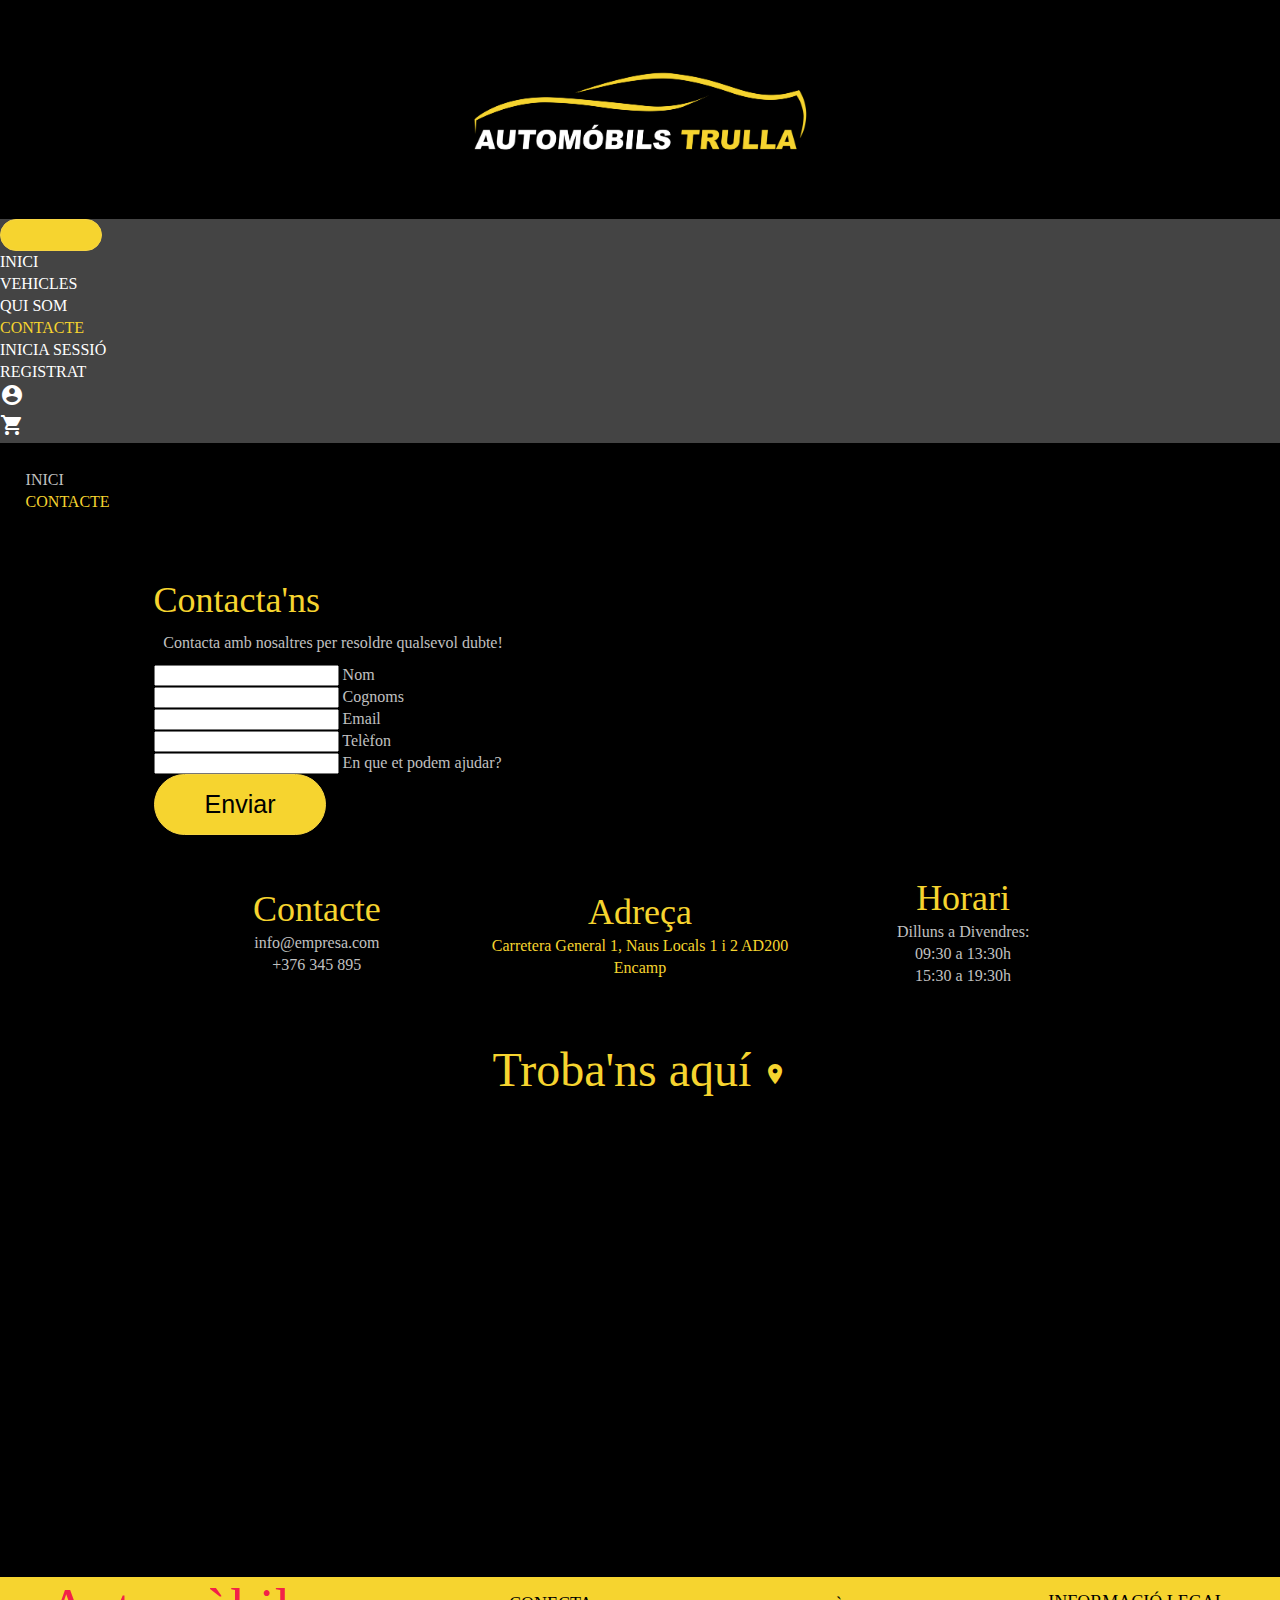
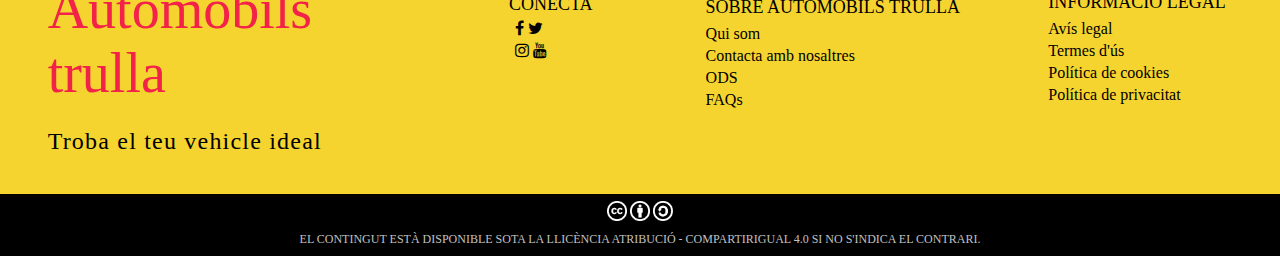
<file: pagines/contacte.html>
<!DOCTYPE html>
<html lang="ca">

<head>

  <!--META TAGS-->
  <meta charset="UTF-8">
  <meta name="description" content="Compra i venda de tot tipus de vehicles">
  <meta name="keywords" content="Vehicles, comprar vehicle, cotxe, automòbils">
  <meta name="author" content="Roc Alvarez Trulla">
  <meta name="viewport" content="width=device-width, initial-scale=1.0">

  <!--TITOL PAGINA-->
  <title>Automòbils Trulla</title>

  <!--FAVICON-->
  <link rel="shortcut icon" type="image/svg+xml" href="./recursos/fav/favicon.svg">
  <link rel="shortcut icon" type="image/png" href="./recursos/fav/favicon.png">

  <!--STYLESHEET de BOOTSRAP-->
  <link href="https://cdn.jsdelivr.net/npm/bootstrap@5.1.1/dist/css/bootstrap.min.css" rel="stylesheet"
    integrity="sha384-F3w7mX95PdgyTmZZMECAngseQB83DfGTowi0iMjiWaeVhAn4FJkqJByhZMI3AhiU" crossorigin="anonymous">

  <!--SCRIPTS de BOOTSRAP-->
  <script src="https://ajax.googleapis.com/ajax/libs/jquery/3.5.1/jquery.min.js"></script>
  <script src="https://cdnjs.cloudflare.com/ajax/libs/popper.js/1.16.0/umd/popper.min.js"></script>
  <script src="https://maxcdn.bootstrapcdn.com/bootstrap/4.5.2/js/bootstrap.min.js"></script>
  <script src="https://cdn.jsdelivr.net/npm/bootstrap@5.1.1/dist/js/bootstrap.bundle.min.js"
    integrity="sha384-/bQdsTh/da6pkI1MST/rWKFNjaCP5gBSY4sEBT38Q/9RBh9AH40zEOg7Hlq2THRZ"
    crossorigin="anonymous"></script>

  <!--INICIALITZACIO FONTS I ICONES GOOGLE-->
  <link rel="preconnect" href="https://fonts.googleapis.com">
  <link rel="preconnect" href="https://fonts.gstatic.com" crossorigin>

  <!--ICONES-->
  <link href="https://fonts.googleapis.com/icon?family=Material+Icons" rel="stylesheet">
  <link rel="stylesheet" href="https://cdnjs.cloudflare.com/ajax/libs/font-awesome/4.7.0/css/font-awesome.min.css">

  <!--FULLS D'ESTIL CSS-->
  <link rel="stylesheet" href="../recursos/css/stylesheets.css" title="Full estil principal">

</head>

<body>

  <!-- Capcelera -->
  <header>
    <a href="../index.html">
      <img class="imatge-logocapcelera" src="../recursos/img/logo.png" alt="Logo">
    </a>
    <nav class="navbar navbar-expand-lg mx-auto navbar-dark bg-dark">
      <div class="container-fluid">
        <button class="navbar-toggler" type="button" data-bs-toggle="collapse" data-bs-target="#navbarNav"
          aria-controls="navbarNav" aria-expanded="false" aria-label="Toggle navigation">
          <span class="navbar-toggler-icon"></span>
        </button>
        <div class="collapse navbar-collapse" id="navbarNav">
          <ul class="navbar-nav mx-auto align-items-center">
            <li class="nav-item">
              <a class="nav-link" aria-current="page" href="../index.html">Inici</a>
            </li>
            <li class="nav-item">
              <a class="nav-link" href="./vehicles.html">Vehicles</a>
            </li>
            <li class="nav-item">
              <a class="nav-link" href="./quiSom.html">Qui som</a>
            </li>
            <li class="nav-item">
              <a class="nav-link active" href="./contacte.html">Contacte</a>
            </li>
            <li class="nav-item">
              <a class="nav-link" href="./iniciaSessio.html ">Inicia sessió</a>
            </li>
            <li class="nav-item">
              <a class="nav-link" href="./registrat.html">Registrat</a>
            </li>
            <!-- Icona extreta posant el nom de un d'aquest link: https://fonts.google.com/icons?icon.platform=web&icon.set=Material+Icons -->
            <!-- Perfil -->
            <li class="nav-item">
              <a class="nav-link" data-bs-toggle="tooltip" href="./perfil.html">
                <span class="material-icons" style="font-weight: 500;">
                  account_circle
                </span>
              </a>
            </li>
            <!-- Carrito -->
            <li class="nav-item">
              <a class="nav-link" data-bs-toggle="tooltip" href="./cistella.html">
                <span class="material-icons" style="font-weight: 500;">
                  shopping_cart
                </span>
              </a>
            </li>
          </ul>
        </div>
      </div>
    </nav>
    <div class="breadcrumbs">
      <nav style="--bs-breadcrumb-divider:'>';" aria-label="breadcrumb">
        <ol class="breadcrumb">
          <li class="breadcrumb-item"><a href="../index.html">Inici</a></li>
          <li class="breadcrumb-item active" aria-current="page">Contacte</li>
        </ol>
      </nav>
    </div>
  </header>

  <!------------ Contingut ------------>
  <main>
    <section>
      <div class="container">
        <div class="row d-flex justify-content-center align-items-center h-100">
          <div class="col-12 col-md-8 col-lg-6 col-xl-5">
            <div>

              <div class="mb-md-5 mt-md-4 pb-5">

                <h2 class="fw-bold mb-2 text-uppercase">Contacta'ns</h2>
                <p class="text-white-50 mb-5">Contacta amb nosaltres per resoldre qualsevol dubte!</p>

                <div class="form-outline form-white mb-4">
                  <input type="email" id="typeEmailX" class="form-control form-control-lg" />
                  <label class="form-label" for="typeEmailX">Nom</label>
                </div>
                <div class="form-outline form-white mb-4">
                  <input type="email" id="typeEmailX" class="form-control form-control-lg" />
                  <label class="form-label" for="typeEmailX">Cognoms</label>
                </div>
                <div class="form-outline form-white mb-4">
                  <input type="email" id="typeEmailX" class="form-control form-control-lg" />
                  <label class="form-label" for="typeEmailX">Email</label>
                </div>
                <div class="form-outline form-white mb-4">
                  <input type="email" id="typeEmailX" class="form-control form-control-lg" />
                  <label class="form-label" for="typeEmailX">Telèfon</label>
                </div>
                <div class="form-outline form-white mb-4">
                  <input type="email" id="typeEmailX" class="form-control form-control-lg" />
                  <label class="form-label" for="typeEmailX">En que et podem ajudar?</label>
                </div>

                <button type="button" name="boto-sessio">Enviar</button>
              </div>
            </div>
          </div>
        </div>
      </div>
    </section>
    <!--contacta/adreça/horari-->
    <section>
      <div class="galeria-imatges" style="text-align: center;">
        <figure class="marc-galeria">
          <h2>Contacte</h2>
          <ul style="list-style: none;">
            <li>info@empresa.com</li>
            <li>+376 345 895</li>
          </ul>
        </figure>
        <figure class="marc-galeria">
          <h2>Adreça</h2>
          <a>Carretera General 1, Naus Locals 1 i 2
            AD200 Encamp</a>
        </figure>
        <figure class="marc-galeria">
          <h2>Horari</h2>
          <ul style="list-style: none;">
            <li>Dilluns a Divendres:</li>
            <li>09:30 a 13:30h</li>
            <li>15:30 a 19:30h</li>
          </ul>
        </figure>
      </div>
    </section>

    <!---Mapa-->
    <section style="text-align: center;">
      <h1>
        Troba'ns aquí
        <span class="material-icons" style="font-weight: 500;">
          location_on
        </span>
      </h1>
      <div>
        <iframe
          src="https://www.google.com/maps/embed?pb=!1m18!1m12!1m3!1d735.1161540530355!2d1.5627351696572653!3d42.52418421536387!2m3!1f0!2f0!3f0!3m2!1i1024!2i768!4f13.1!3m3!1m2!1s0x12af5f7eb5f53ecd%3A0xb3080b730b919f32!2sCotxes%20M.L.%20Autom%C3%B2bils%20%7C%20Coches%20Andorra!5e0!3m2!1ses!2sad!4v1665704552940!5m2!1ses!2sad"
          width="100%" height="450"
          style="border:0; align-items:center; justify-content: center; flex-direction: column;" allowfullscreen=""
          loading="lazy" referrerpolicy="no-referrer-when-downgrade"></iframe>
      </div>
    </section>
  </main>





  <!------------ Peu de pagina ------------>
  <footer>
    <div class="contingut-peu">
      <div id="comiat">
        <a id="logo-peu" href="#">Automòbils trulla</a>
        <p>Troba el teu vehicle ideal</p>
      </div>
      <div id="xarxes-socials">
        <h2 class="titol-peu">Conecta</h2>
        <div style="margin-left: 4%; margin-right: 4%;">
          <ul class="enllacos-peu">
            <li>
              <a href="#" class="fa fa-facebook"></a>
              <a href="#" class="fa fa-twitter"></a>
            </li>
            <li>
              <a href="#" class="fa fa-instagram"></a>
              <a href="#" class="fa fa-youtube"></a>
            </li>
          </ul>
        </div>

      </div>
      <div id="sobre-nosaltres">
        <h2 class="titol-peu">Sobre Automòbils Trulla</h2>
        <ul class="enllacos-peu">
          <li>
            <a href="./quiSom.html">Qui som</a>
          </li>
          <li>
            <a href="#">Contacta amb nosaltres</a>
          </li>
          <li>
            <a href="./ods.html">ODS</a>
          </li>
          <li>
            <a href="./faqs.html">FAQs</a>
          </li>
        </ul>
      </div>
      <div id="informacio-legal">
        <h2 class="titol-peu">Informació Legal</h2>
        <ul class="enllacos-peu">
          <li>
            <a class="disabled">Avís legal</a>
          </li>
          <li>
            <a class="disabled">Termes d'ús</a>
          </li>
          <li>
            <a class="disabled">Política de cookies</a>
          </li>
          <li>
            <a class="disabled">Política de privacitat</a>
          </li>
        </ul>
      </div>
      <div id="llicencia">
        <img src="../recursos/img/llicencia/cc_icon_white_x2.png" alt="CC">
        <img src="../recursos/img/llicencia/attribution_icon_white_x2.png" alt="BY">
        <img src="../recursos/img/llicencia/sa_white_x2.png" alt="SA">
        <br>
        <span>El contingut està disponible sota la llicència <a
            href="https://creativecommons.org/licenses/by-sa/4.0/deed.ca" target="_blank">Atribució - CompartirIgual
            4.0</a>
          si no s'indica el contrari.
        </span>
      </div>
    </div>
  </footer>

</body>

</html>
</file>
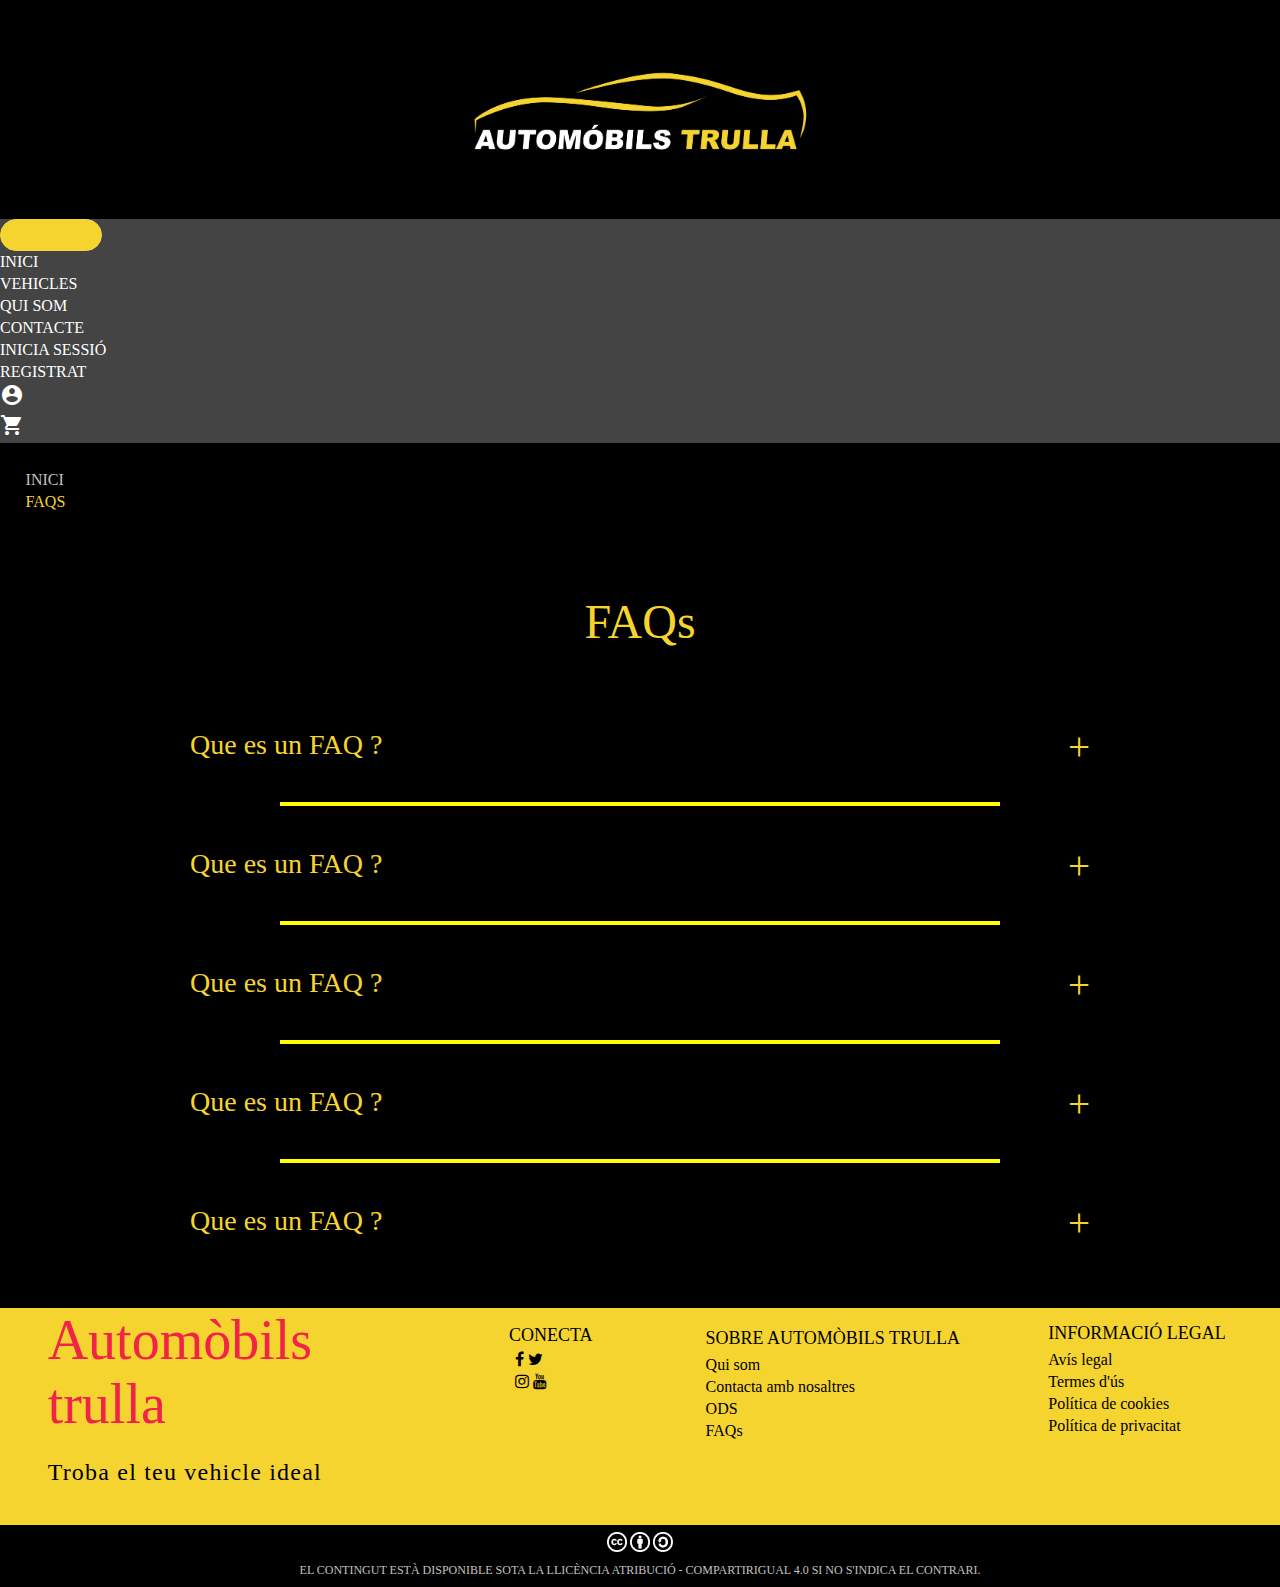
<file: pagines/faqs.html>
<!DOCTYPE html>
<html lang="ca">

<head>

  <!--META TAGS-->
  <meta charset="UTF-8">
  <meta name="description" content="Compra i venda de tot tipus de vehicles">
  <meta name="keywords" content="Vehicles, comprar vehicle, cotxe, automòbils">
  <meta name="author" content="Roc Alvarez Trulla">
  <meta name="viewport" content="width=device-width, initial-scale=1.0">

  <!--TITOL PAGINA-->
  <title>Automòbils Trulla</title>

  <!--FAVICON-->
  <link rel="shortcut icon" type="image/svg+xml" href="./recursos/fav/favicon.svg">
  <link rel="shortcut icon" type="image/png" href="./recursos/fav/favicon.png">

  <!--STYLESHEET de BOOTSRAP-->
  <link href="https://cdn.jsdelivr.net/npm/bootstrap@5.1.1/dist/css/bootstrap.min.css" rel="stylesheet"
    integrity="sha384-F3w7mX95PdgyTmZZMECAngseQB83DfGTowi0iMjiWaeVhAn4FJkqJByhZMI3AhiU" crossorigin="anonymous">

  <!--SCRIPTS de BOOTSRAP-->
  <script src="https://ajax.googleapis.com/ajax/libs/jquery/3.5.1/jquery.min.js"></script>
  <script src="https://cdnjs.cloudflare.com/ajax/libs/popper.js/1.16.0/umd/popper.min.js"></script>
  <script src="https://maxcdn.bootstrapcdn.com/bootstrap/4.5.2/js/bootstrap.min.js"></script>
  <script src="https://cdn.jsdelivr.net/npm/bootstrap@5.1.1/dist/js/bootstrap.bundle.min.js"
    integrity="sha384-/bQdsTh/da6pkI1MST/rWKFNjaCP5gBSY4sEBT38Q/9RBh9AH40zEOg7Hlq2THRZ"
    crossorigin="anonymous"></script>
  <script type="text/javascript" src="https://cdnjs.cloudflare.com/ajax/libs/jquery/3.6.0/jquery.min.js"></script>

  <!--INICIALITZACIO FONTS I ICONES GOOGLE-->
  <link rel="preconnect" href="https://fonts.googleapis.com">
  <link rel="preconnect" href="https://fonts.gstatic.com" crossorigin>

  <!--ICONES-->
  <link href="https://fonts.googleapis.com/icon?family=Material+Icons" rel="stylesheet">
  <link rel="stylesheet" href="https://cdnjs.cloudflare.com/ajax/libs/font-awesome/4.7.0/css/font-awesome.min.css">

  <!--FULLS D'ESTIL CSS-->
  <link rel="stylesheet" href="../recursos/css/stylesheets.css" title="Full estil principal">

</head>

<body>

  <!-- Capcelera -->
  <header>
    <a href="../index.html">
      <img class="imatge-logocapcelera" src="../recursos/img/logo.png" alt="Logo">
    </a>
    <nav class="navbar navbar-expand-lg mx-auto navbar-dark bg-dark">
      <div class="container-fluid">
        <button class="navbar-toggler" type="button" data-bs-toggle="collapse" data-bs-target="#navbarNav"
          aria-controls="navbarNav" aria-expanded="false" aria-label="Toggle navigation">
          <span class="navbar-toggler-icon"></span>
        </button>
        <div class="collapse navbar-collapse" id="navbarNav">
          <ul class="navbar-nav mx-auto align-items-center">
            <li class="nav-item">
              <a class="nav-link" aria-current="page" href="../index.html">Inici</a>
            </li>
            <li class="nav-item">
              <a class="nav-link" href="./vehicles.html">Vehicles</a>
            </li>
            <li class="nav-item">
              <a class="nav-link" href="./quiSom.html">Qui som</a>
            </li>
            <li class="nav-item">
              <a class="nav-link" href="./contacte.html">Contacte</a>
            </li>
            <li class="nav-item">
              <a class="nav-link" href="./iniciaSessio.html ">Inicia sessió</a>
            </li>
            <li class="nav-item">
              <a class="nav-link" href="./registrat.html">Registrat</a>
            </li>
            <!-- Icona extreta posant el nom de un d'aquest link: https://fonts.google.com/icons?icon.platform=web&icon.set=Material+Icons -->
            <!-- Perfil -->
            <li class="nav-item">
              <a class="nav-link" data-bs-toggle="tooltip" href="./perfil.html">
                <span class="material-icons" style="font-weight: 500;">
                  account_circle
                </span>
              </a>
            </li>
            <!-- Carrito -->
            <li class="nav-item">
              <a class="nav-link" data-bs-toggle="tooltip" href="./cistella.html">
                <span class="material-icons" style="font-weight: 500;">
                  shopping_cart
                </span>
              </a>
            </li>
          </ul>
        </div>
      </div>
    </nav>
    <div class="breadcrumbs">
      <nav style="--bs-breadcrumb-divider:'>';" aria-label="breadcrumb">
        <ol class="breadcrumb">
          <li class="breadcrumb-item"><a href="../index.html">Inici</a></li>
          <li class="breadcrumb-item active" aria-current="page">FAQs</li>
        </ol>
      </nav>
    </div>
  </header>

  <!-- Contingut -->
  <main>

    <div class="container">
      <div class="row">
        <div class="faq-wrapper">
          <div class="header">
            <h1>FAQs</h1>
          </div>
          <div class="faq-inner">
            <div class="faq-item">
              <h3>
                Que es un FAQ ?
                <span class="faq-plus">&plus;</span>
              </h3>
              <div class="faq-body">
                Lorem Ipsum is simply dummy text of the printing and typesetting industry. Lorem Ipsum has been the
                industry's standard dummy text ever since the 1500s, when an unknown printer took a galley of type and
                scrambled it to make a type specimen book.
              </div>
            </div>
            <hr>
            <div class="faq-item">
              <h3>
                Que es un FAQ ?
                <span class="faq-plus">&plus;</span>
              </h3>
              <div class="faq-body">
                Lorem Ipsum is simply dummy text of the printing and typesetting industry. Lorem Ipsum has been the
                industry's standard dummy text ever since the 1500s, when an unknown printer took a galley of type and
                scrambled it to make a type specimen book.
              </div>
            </div>
            <hr>
            <div class="faq-item">
              <h3>
                Que es un FAQ ?
                <span class="faq-plus">&plus;</span>
              </h3>
              <div class="faq-body">
                Lorem Ipsum is simply dummy text of the printing and typesetting industry. Lorem Ipsum has been the
                industry's standard dummy text ever since the 1500s, when an unknown printer took a galley of type and
                scrambled it to make a type specimen book.
              </div>
            </div>
            <hr>
            <div class="faq-item">
              <h3>
                Que es un FAQ ?
                <span class="faq-plus">&plus;</span>
              </h3>
              <div class="faq-body">
                Lorem Ipsum is simply dummy text of the printing and typesetting industry. Lorem Ipsum has been the
                industry's standard dummy text ever since the 1500s, when an unknown printer took a galley of type and
                scrambled it to make a type specimen book.
              </div>
            </div>
            <hr>
            <div class="faq-item">
              <h3>
                Que es un FAQ ?
                <span class="faq-plus">&plus;</span>
              </h3>
              <div class="faq-body">
                Lorem Ipsum is simply dummy text of the printing and typesetting industry. Lorem Ipsum has been the
                industry's standard dummy text ever since the 1500s, when an unknown printer took a galley of type and
                scrambled it to make a type specimen book.
              </div>
            </div>
          </div>
        </div>
      </div>
    </div>
    <!-- aquest script fa que s'obri la resposta del FAQ -->
    <script type="text/javascript">
      $(".faq-plus").on('click', function () {
        $(this).parent().parent().find('.faq-body').slideToggle();
      });
    </script>
  </main>

  <!------------ Peu de pagina ------------>
  <footer>
    <div class="contingut-peu">
      <div id="comiat">
        <a id="logo-peu" href="#">Automòbils trulla</a>
        <p>Troba el teu vehicle ideal</p>
      </div>
      <div id="xarxes-socials">
        <h2 class="titol-peu">Conecta</h2>
        <div style="margin-left: 4%; margin-right: 4%;">
          <ul class="enllacos-peu">
            <li>
              <a href="#" class="fa fa-facebook"></a>
              <a href="#" class="fa fa-twitter"></a>
            </li>
            <li>
              <a href="#" class="fa fa-instagram"></a>
              <a href="#" class="fa fa-youtube"></a>
            </li>
          </ul>
        </div>

      </div>
      <div id="sobre-nosaltres">
        <h2 class="titol-peu">Sobre Automòbils Trulla</h2>
        <ul class="enllacos-peu">
          <li>
            <a href="./quiSom.html">Qui som</a>
          </li>
          <li>
            <a href="./contacte.html">Contacta amb nosaltres</a>
          </li>
          <li>
            <a href="./ods.html">ODS</a>
          </li>
          <li>
            <a href="./faqs.html">FAQs</a>
          </li>
        </ul>
      </div>
      <div id="informacio-legal">
        <h2 class="titol-peu">Informació Legal</h2>
        <ul class="enllacos-peu">
          <li>
            <a class="disabled">Avís legal</a>
          </li>
          <li>
            <a class="disabled">Termes d'ús</a>
          </li>
          <li>
            <a class="disabled">Política de cookies</a>
          </li>
          <li>
            <a class="disabled">Política de privacitat</a>
          </li>
        </ul>
      </div>
      <div id="llicencia">
        <img src="../recursos/img/llicencia/cc_icon_white_x2.png" alt="CC">
        <img src="../recursos/img/llicencia/attribution_icon_white_x2.png" alt="BY">
        <img src="../recursos/img/llicencia/sa_white_x2.png" alt="SA">
        <br>
        <span>El contingut està disponible sota la llicència <a
            href="https://creativecommons.org/licenses/by-sa/4.0/deed.ca" target="_blank">Atribució - CompartirIgual
            4.0</a>
          si no s'indica el contrari.
        </span>
      </div>
    </div>
  </footer>

</body>

</html>
</file>
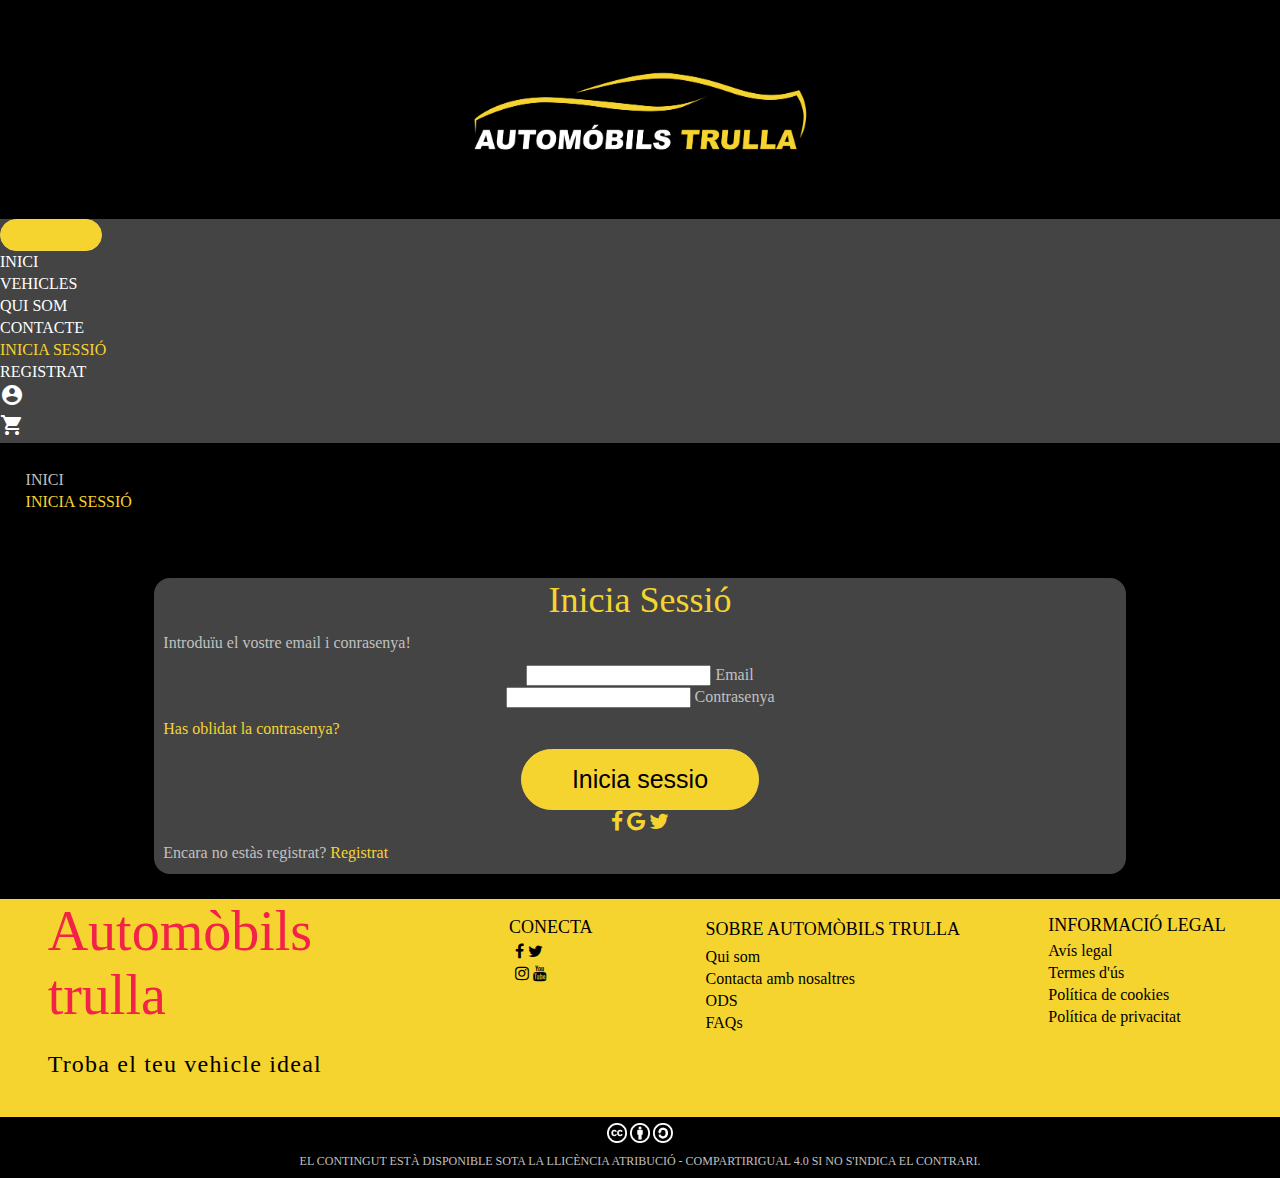
<file: pagines/iniciaSessio.html>
<!DOCTYPE html>
<html lang="ca">

<head>

  <!--META TAGS-->
  <meta charset="UTF-8">
  <meta name="description" content="Compra i venda de tot tipus de vehicles">
  <meta name="keywords" content="Vehicles, comprar vehicle, cotxe, automòbils">
  <meta name="author" content="Roc Alvarez Trulla">
  <meta name="viewport" content="width=device-width, initial-scale=1.0">

  <!--TITOL PAGINA-->
  <title>Automòbils Trulla</title>

  <!--FAVICON-->
  <link rel="shortcut icon" type="image/svg+xml" href="./recursos/fav/favicon.svg">
  <link rel="shortcut icon" type="image/png" href="./recursos/fav/favicon.png">

  <!--STYLESHEET de BOOTSRAP-->
  <link href="https://cdn.jsdelivr.net/npm/bootstrap@5.1.1/dist/css/bootstrap.min.css" rel="stylesheet"
    integrity="sha384-F3w7mX95PdgyTmZZMECAngseQB83DfGTowi0iMjiWaeVhAn4FJkqJByhZMI3AhiU" crossorigin="anonymous">

  <!--SCRIPTS de BOOTSRAP-->
  <script src="https://ajax.googleapis.com/ajax/libs/jquery/3.5.1/jquery.min.js"></script>
  <script src="https://cdnjs.cloudflare.com/ajax/libs/popper.js/1.16.0/umd/popper.min.js"></script>
  <script src="https://maxcdn.bootstrapcdn.com/bootstrap/4.5.2/js/bootstrap.min.js"></script>
  <script src="https://cdn.jsdelivr.net/npm/bootstrap@5.1.1/dist/js/bootstrap.bundle.min.js"
    integrity="sha384-/bQdsTh/da6pkI1MST/rWKFNjaCP5gBSY4sEBT38Q/9RBh9AH40zEOg7Hlq2THRZ"
    crossorigin="anonymous"></script>

  <!--INICIALITZACIO FONTS I ICONES GOOGLE-->
  <link rel="preconnect" href="https://fonts.googleapis.com">
  <link rel="preconnect" href="https://fonts.gstatic.com" crossorigin>

  <!--ICONES-->
  <link href="https://fonts.googleapis.com/icon?family=Material+Icons" rel="stylesheet">
  <link rel="stylesheet" href="https://cdnjs.cloudflare.com/ajax/libs/font-awesome/4.7.0/css/font-awesome.min.css">

  <!--FULLS D'ESTIL CSS-->
  <link rel="stylesheet" href="../recursos/css/stylesheets.css" title="Full estil principal">

</head>

<body>

  <!-- Capcelera -->
  <header>
    <a href="../index.html">
      <img class="imatge-logocapcelera" src="../recursos/img/logo.png" alt="Logo">
    </a>
    <nav class="navbar navbar-expand-lg mx-auto navbar-dark bg-dark">
      <div class="container-fluid">
        <button class="navbar-toggler" type="button" data-bs-toggle="collapse" data-bs-target="#navbarNav"
          aria-controls="navbarNav" aria-expanded="false" aria-label="Toggle navigation">
          <span class="navbar-toggler-icon"></span>
        </button>
        <div class="collapse navbar-collapse" id="navbarNav">
          <ul class="navbar-nav mx-auto align-items-center">
            <li class="nav-item">
              <a class="nav-link" aria-current="page" href="../index.html">Inici</a>
            </li>
            <li class="nav-item">
              <a class="nav-link" href="./vehicles.html">Vehicles</a>
            </li>
            <li class="nav-item">
              <a class="nav-link" href="./quiSom.html">Qui som</a>
            </li>
            <li class="nav-item">
              <a class="nav-link" href="./contacte.html">Contacte</a>
            </li>
            <li class="nav-item">
              <a class="nav-link active" href="./iniciaSessio.html ">Inicia sessió</a>
            </li>
            <li class="nav-item">
              <a class="nav-link" href="./registrat.html">Registrat</a>
            </li>
            <!-- Icona extreta posant el nom de un d'aquest link: https://fonts.google.com/icons?icon.platform=web&icon.set=Material+Icons -->
            <!-- Perfil -->
            <li class="nav-item">
              <a class="nav-link" data-bs-toggle="tooltip" href="./perfil.html">
                <span class="material-icons" style="font-weight: 500;">
                  account_circle
                </span>
              </a>
            </li>
            <!-- Carrito -->
            <li class="nav-item">
              <a class="nav-link" data-bs-toggle="tooltip" href="./cistella.html">
                <span class="material-icons" style="font-weight: 500;">
                  shopping_cart
                </span>
              </a>
            </li>
          </ul>
        </div>
      </div>
    </nav>
    <div class="breadcrumbs">
      <nav style="--bs-breadcrumb-divider:'>';" aria-label="breadcrumb">
        <ol class="breadcrumb">
          <li class="breadcrumb-item"><a href="../index.html">Inici</a></li>
          <li class="breadcrumb-item active" aria-current="page">Inicia Sessió</li>
        </ol>
      </nav>
    </div>
  </header>

  <!------------ Contingut ------------>
  <main>
    <section>
      <div class="container py-5 h-100">
        <div class="row d-flex justify-content-center align-items-center h-100">
          <div class="col-12 col-md-8 col-lg-6 col-xl-5">
            <div class="card bg-dark text-white" style="border-radius: 1rem;">
              <div class="card-body p-5 text-center">

                <div class="mb-md-5 mt-md-4 pb-5">

                  <h2 class="fw-bold mb-2 text-uppercase">Inicia Sessió</h2>
                  <p class="text-white-50 mb-5">Introduïu el vostre email i conrasenya!</p>

                  <div class="form-outline form-white mb-4">
                    <input type="email" id="typeEmailX" class="form-control form-control-lg" />
                    <label class="form-label" for="typeEmailX">Email</label>
                  </div>

                  <div class="form-outline form-white mb-4">
                    <input type="password" id="typePasswordX" class="form-control form-control-lg" />
                    <label class="form-label" for="typePasswordX">Contrasenya</label>
                  </div>

                  <p class="small mb-5 pb-lg-2"><a class="text-white-50" href="#!">Has oblidat la contrasenya?</a></p>

                  <button type="button" name="boto-sessio">Inicia sessio</button>

                  <div class="d-flex justify-content-center text-center mt-4 pt-1">
                    <a href="#!" class="text-white"><i class="fa fa-facebook fa-lg"></i></a>
                    <a href="#!" class="text-white"><i class="fa fa-google fa-lg mx-4 px-2"></i></a>
                    <a href="#!" class="text-white"><i class="fa fa-twitter fa-lg"></i></a>
                  </div>

                </div>

                <div>
                  <p class="mb-0">Encara no estàs registrat?
                    <a href="./registrat.html">Registrat</a>
                  </p>
                </div>

              </div>
            </div>
          </div>
        </div>
      </div>
    </section>
  </main>





  <!------------ Peu de pagina ------------>
  <footer>
    <div class="contingut-peu">
      <div id="comiat">
        <a id="logo-peu" href="#">Automòbils trulla</a>
        <p>Troba el teu vehicle ideal</p>
      </div>
      <div id="xarxes-socials">
        <h2 class="titol-peu">Conecta</h2>
        <div style="margin-left: 4%; margin-right: 4%;">
          <ul class="enllacos-peu">
            <li>
              <a href="#" class="fa fa-facebook"></a>
              <a href="#" class="fa fa-twitter"></a>
            </li>
            <li>
              <a href="#" class="fa fa-instagram"></a>
              <a href="#" class="fa fa-youtube"></a>
            </li>
          </ul>
        </div>

      </div>
      <div id="sobre-nosaltres">
        <h2 class="titol-peu">Sobre Automòbils Trulla</h2>
        <ul class="enllacos-peu">
          <li>
            <a href="./quiSom.html">Qui som</a>
          </li>
          <li>
            <a href="./contacte.html">Contacta amb nosaltres</a>
          </li>
          <li>
            <a href="./ods.html">ODS</a>
          </li>
          <li>
            <a href="./faqs.html">FAQs</a>
          </li>
        </ul>
      </div>
      <div id="informacio-legal">
        <h2 class="titol-peu">Informació Legal</h2>
        <ul class="enllacos-peu">
          <li>
            <a class="disabled">Avís legal</a>
          </li>
          <li>
            <a class="disabled">Termes d'ús</a>
          </li>
          <li>
            <a class="disabled">Política de cookies</a>
          </li>
          <li>
            <a class="disabled">Política de privacitat</a>
          </li>
        </ul>
      </div>
      <div id="llicencia">
        <img src="../recursos/img/llicencia/cc_icon_white_x2.png" alt="CC">
        <img src="../recursos/img/llicencia/attribution_icon_white_x2.png" alt="BY">
        <img src="../recursos/img/llicencia/sa_white_x2.png" alt="SA">
        <br>
        <span>El contingut està disponible sota la llicència <a
            href="https://creativecommons.org/licenses/by-sa/4.0/deed.ca" target="_blank">Atribució - CompartirIgual
            4.0</a>
          si no s'indica el contrari.
        </span>
      </div>
    </div>
  </footer>

</body>

</html>
</file>
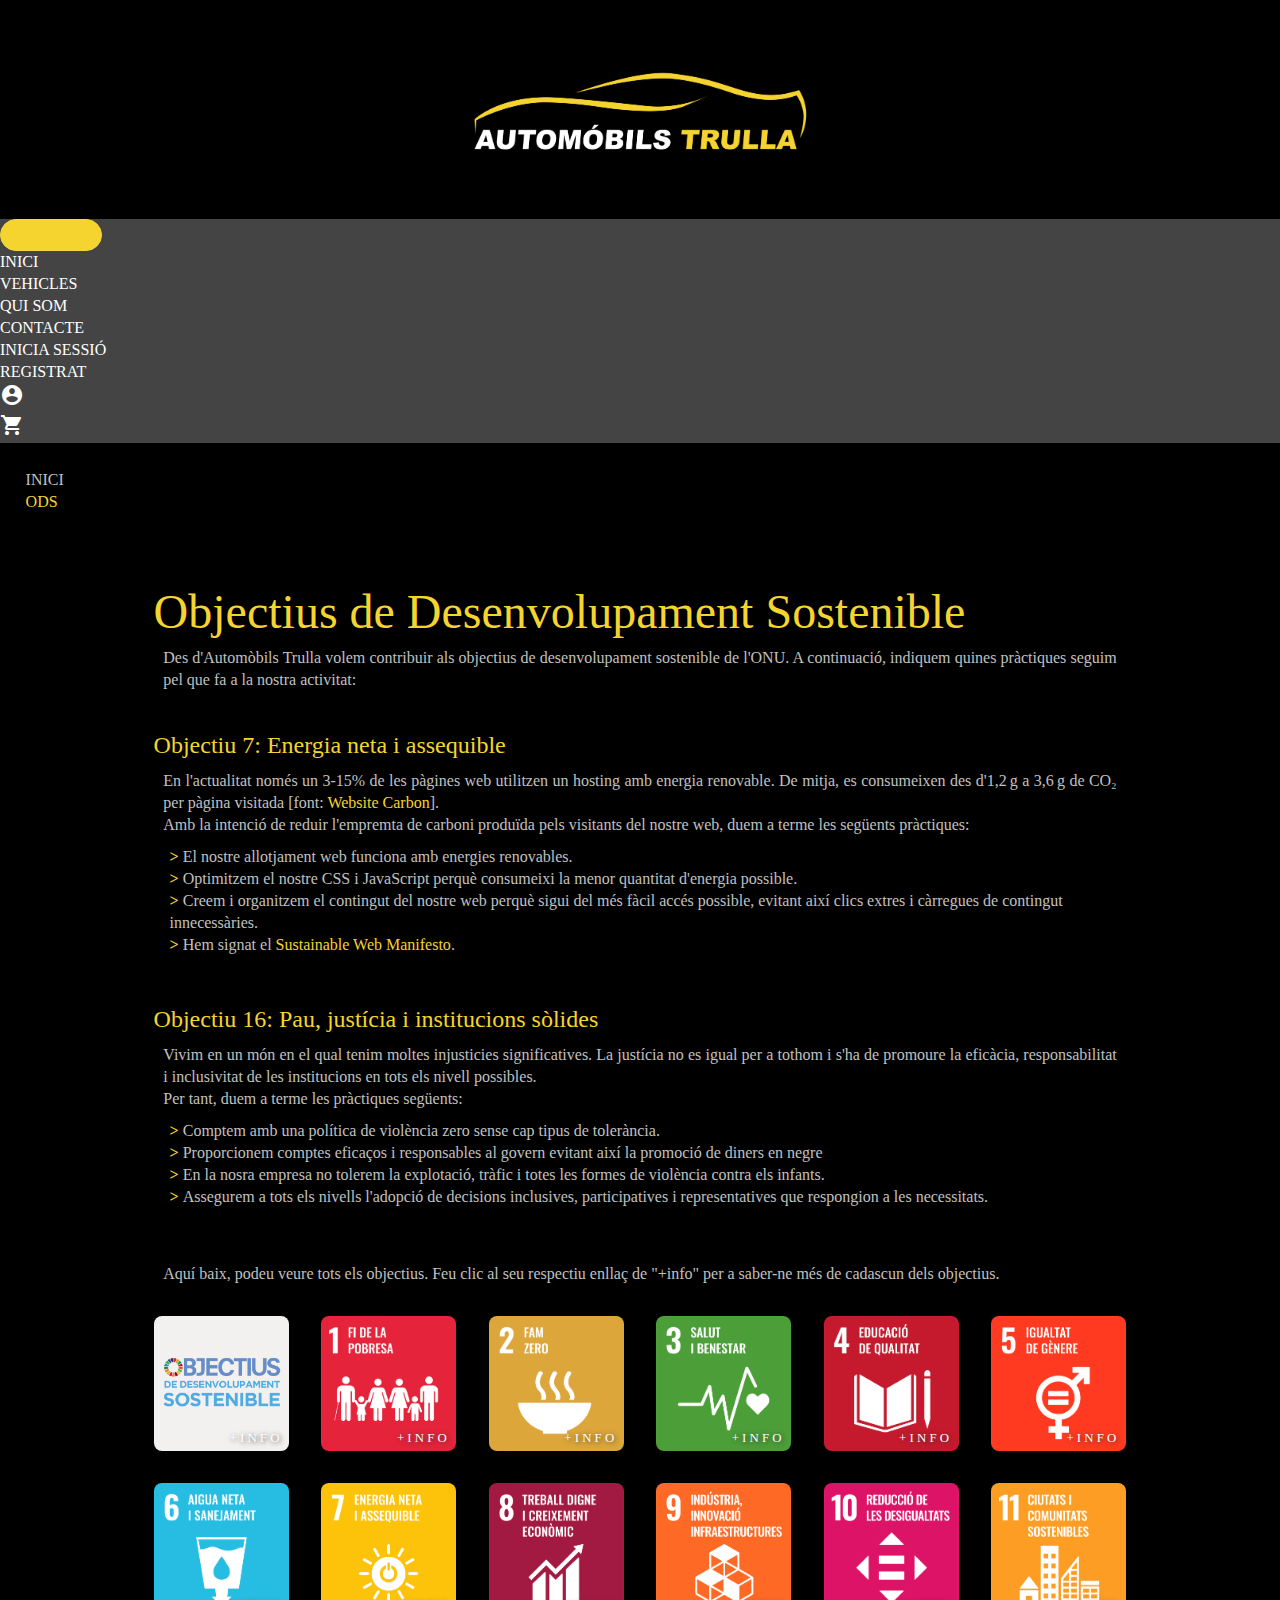
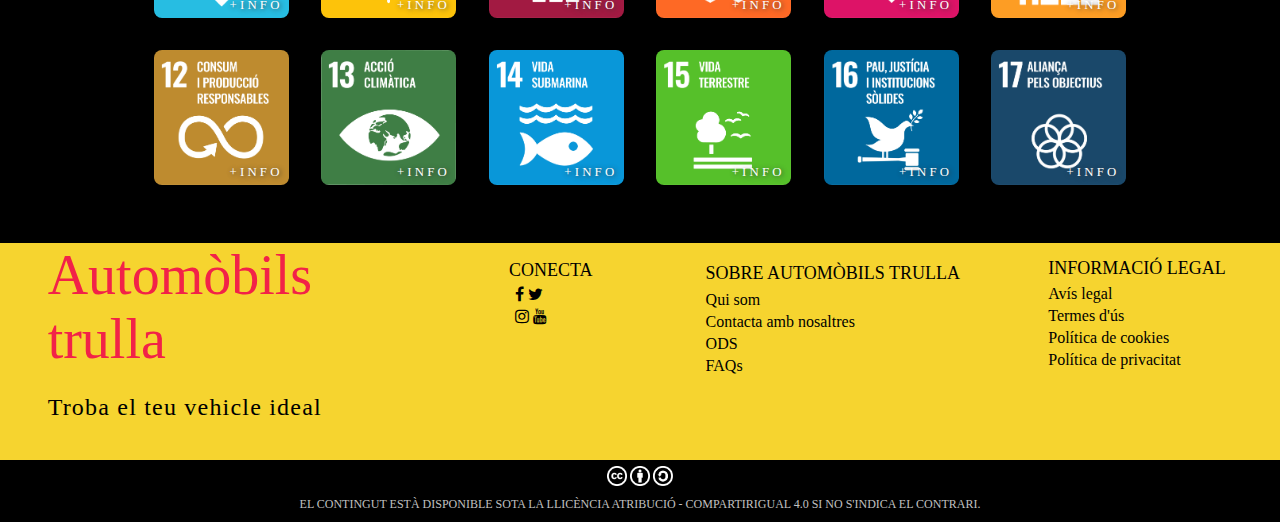
<file: pagines/ods.html>
<!DOCTYPE html>
<html lang="ca">

<head>

  <!--META TAGS-->
  <meta charset="UTF-8">
  <meta name="description" content="Compra i venda de tot tipus de vehicles">
  <meta name="keywords" content="Vehicles, comprar vehicle, cotxe, automòbils">
  <meta name="author" content="Roc Alvarez Trulla">
  <meta name="viewport" content="width=device-width, initial-scale=1.0">

  <!--TITOL PAGINA-->
  <title>Automòbils Trulla</title>

  <!--FAVICON-->
  <link rel="shortcut icon" type="image/svg+xml" href="./recursos/fav/favicon.svg">
  <link rel="shortcut icon" type="image/png" href="./recursos/fav/favicon.png">

  <!--STYLESHEET de BOOTSRAP-->
  <link href="https://cdn.jsdelivr.net/npm/bootstrap@5.1.1/dist/css/bootstrap.min.css" rel="stylesheet"
    integrity="sha384-F3w7mX95PdgyTmZZMECAngseQB83DfGTowi0iMjiWaeVhAn4FJkqJByhZMI3AhiU" crossorigin="anonymous">

  <!--SCRIPTS de BOOTSRAP-->
  <script src="https://ajax.googleapis.com/ajax/libs/jquery/3.5.1/jquery.min.js"></script>
  <script src="https://cdnjs.cloudflare.com/ajax/libs/popper.js/1.16.0/umd/popper.min.js"></script>
  <script src="https://maxcdn.bootstrapcdn.com/bootstrap/4.5.2/js/bootstrap.min.js"></script>
  <script src="https://cdn.jsdelivr.net/npm/bootstrap@5.1.1/dist/js/bootstrap.bundle.min.js"
    integrity="sha384-/bQdsTh/da6pkI1MST/rWKFNjaCP5gBSY4sEBT38Q/9RBh9AH40zEOg7Hlq2THRZ"
    crossorigin="anonymous"></script>

  <!--INICIALITZACIO FONTS I ICONES GOOGLE-->
  <link rel="preconnect" href="https://fonts.googleapis.com">
  <link rel="preconnect" href="https://fonts.gstatic.com" crossorigin>

  <!--ICONES-->
  <link href="https://fonts.googleapis.com/icon?family=Material+Icons" rel="stylesheet">
  <link rel="stylesheet" href="https://cdnjs.cloudflare.com/ajax/libs/font-awesome/4.7.0/css/font-awesome.min.css">

  <!--FULLS D'ESTIL CSS-->
  <link rel="stylesheet" href="../recursos/css/stylesheets.css" title="Full estil principal">

</head>

<body>

  <!-- Capcelera -->
  <header>
    <a href="../index.html">
      <img class="imatge-logocapcelera" src="../recursos/img/logo.png" alt="Logo">
    </a>
    <nav class="navbar navbar-expand-lg mx-auto navbar-dark bg-dark">
      <div class="container-fluid">
        <button class="navbar-toggler" type="button" data-bs-toggle="collapse" data-bs-target="#navbarNav"
          aria-controls="navbarNav" aria-expanded="false" aria-label="Toggle navigation">
          <span class="navbar-toggler-icon"></span>
        </button>
        <div class="collapse navbar-collapse" id="navbarNav">
          <ul class="navbar-nav mx-auto align-items-center">
            <li class="nav-item">
              <a class="nav-link" aria-current="page" href="../index.html">Inici</a>
            </li>
            <li class="nav-item">
              <a class="nav-link" href="./vehicles.html">Vehicles</a>
            </li>
            <li class="nav-item">
              <a class="nav-link" href="./quiSom.html">Qui som</a>
            </li>
            <li class="nav-item">
              <a class="nav-link" href="./contacte.html">Contacte</a>
            </li>
            <li class="nav-item">
              <a class="nav-link" href="./iniciaSessio.html ">Inicia sessió</a>
            </li>
            <li class="nav-item">
              <a class="nav-link" href="./registrat.html">Registrat</a>
            </li>
            <!-- Icona extreta posant el nom de un d'aquest link: https://fonts.google.com/icons?icon.platform=web&icon.set=Material+Icons -->
            <!-- Perfil -->
            <li class="nav-item">
              <a class="nav-link" data-bs-toggle="tooltip" href="./perfil.html">
                <span class="material-icons" style="font-weight: 500;">
                  account_circle
                </span>
              </a>
            </li>
            <!-- Carrito -->
            <li class="nav-item">
              <a class="nav-link" data-bs-toggle="tooltip" href="./cistella.html">
                <span class="material-icons" style="font-weight: 500;">
                  shopping_cart
                </span>
              </a>
            </li>
          </ul>
        </div>
      </div>
    </nav>
    <div class="breadcrumbs">
      <nav style="--bs-breadcrumb-divider:'>';" aria-label="breadcrumb">
        <ol class="breadcrumb">
          <li class="breadcrumb-item"><a href="../index.html">Inici</a></li>
          <li class="breadcrumb-item active" aria-current="page">ODS</li>
        </ol>
      </nav>
    </div>
  </header>

  <!-- Contingut -->
  <main>

    <!--Contingut de la pagina-->
    <section class="objectius-automobils-Trulla">
      <h1>Objectius de Desenvolupament Sostenible</h1>
      <p>Des d'Automòbils Trulla volem contribuir als objectius de desenvolupament sostenible de l'ONU. A continuació,
        indiquem
        quines pràctiques seguim pel que fa a la nostra activitat:</p>

      <h3>Objectiu 7: Energia neta i assequible</h3>
      <p>En l'actualitat només un 3-15% de les pàgines web utilitzen un <i>hosting</i> amb energia renovable. De mitja,
        es consumeixen des d'1,2 g a 3,6 g de CO₂ per pàgina visitada [font: <a
          href="https://www.websitecarbon.com/">Website Carbon</a>].
        <br>Amb la intenció de reduir l'empremta de carboni produïda pels visitants del nostre web, duem a terme les
        següents pràctiques:
      <ul>
        <li>El nostre allotjament web funciona amb energies renovables.</li>
        <li>Optimitzem el nostre CSS i JavaScript perquè consumeixi la menor quantitat d'energia possible.</li>
        <li>Creem i organitzem el contingut del nostre web perquè sigui del més fàcil accés possible, evitant així clics
          extres i càrregues de contingut innecessàries.</li>
        <li>Hem signat el <a href="https://www.sustainablewebmanifesto.com/">Sustainable Web Manifesto</a>.</li>
      </ul>
      </p>

      <h3>Objectiu 16: Pau, justícia i institucions sòlides</h3>
      <p>Vivim en un món en el qual tenim moltes injusticies significatives. La justícia no es igual per a tothom i s'ha
        de promoure la eficàcia, responsabilitat i inclusivitat de les institucions en tots els nivell possibles.
        <br>Per tant, duem a terme les pràctiques següents:
      <ul>
        <li>
          Comptem amb una política de violència zero sense cap tipus de tolerància.
        </li>
        <li>
          Proporcionem comptes eficaços i responsables al govern evitant així la promoció de diners en negre
        </li>
        <li>
          En la nosra empresa no tolerem la explotació, tràfic i totes les formes de violència contra els infants.
        </li>
        <li>
          Assegurem a tots els nivells l'adopció de decisions inclusives, participatives i representatives que
          respongion a les necessitats.
        </li>
      </ul>
      </p>
    </section>

    <section>
      <p>Aquí baix, podeu veure tots els objectius. Feu clic al seu respectiu enllaç de "+info" per a saber-ne més de
        cadascun dels objectius.</p>
      <br>
      <ul class="llistat-objectius">
        <li style="background-image: url(../recursos/img/ods/00.jpg);">
          <a class="detalls" href="https://www.sostenibilitat.ad/ODS/" target="_blank">+INFO</a>
        </li>
        <li style="background-image: url(../recursos/img/ods/01.jpg);">
          <a class="detalls" href="https://www.sostenibilitat.ad/ods/energia-neta-i-assequible-2/"
            target="_blank">+INFO</a>
        </li>
        </li>
        <li style="background-image: url(../recursos/img/ods/02.jpg);">
          <a class="detalls" href="http://www.sostenibilitat.ad/ods/fam_zero/" target="_blank">+INFO</a>
        </li>
        </li>
        <li style="background-image: url(../recursos/img/ods/03.jpg);">
          <a class="detalls" href="https://www.sostenibilitat.ad/ods/salut/" target="_blank">+INFO</a>
        </li>
        <li style="background-image: url(../recursos/img/ods/04.jpg);">
          <a class="detalls" href="https://www.sostenibilitat.ad/ods/educacio/" target="_blank">+INFO</a>
        </li>
        <li style="background-image: url(../recursos/img/ods/05.jpg);">
          <a class="detalls" href="https://www.sostenibilitat.ad/ods/igualtat/" target="_blank">+INFO</a>
        </li>
        <li style="background-image: url(../recursos/img/ods/06.jpg);">
          <a class="detalls" href="https://www.sostenibilitat.ad/ods/aigua-neta-i-sanejament/" target="_blank">+INFO</a>
        </li>
        <li style="background-image: url(../recursos/img/ods/07.jpg);">
          <a class="detalls" href="https://www.sostenibilitat.ad/ods/energia-neta-i-assequible/"
            target="_blank">+INFO</a>
        </li>
        <li style="background-image: url(../recursos/img/ods/08.jpg);">
          <a class="detalls" href="https://www.sostenibilitat.ad/ods/treball/" target="_blank">+INFO</a>
        </li>
        <li style="background-image: url(../recursos/img/ods/09.jpg);">
          <a class="detalls" href="https://www.sostenibilitat.ad/ods/industria/" target="_blank">+INFO</a>
        </li>
        <li style="background-image: url(../recursos/img/ods/10.jpg);">
          <a class="detalls" href="https://www.sostenibilitat.ad/ods/desigualtats/" target="_blank">+INFO</a>
        </li>
        <li style="background-image: url(../recursos/img/ods/11.jpg);">
          <a class="detalls" href="https://www.sostenibilitat.ad/ods/ciutats-i-comunitats-sostenibles/"
            target="_blank">+INFO</a>
        </li>
        <li style="background-image: url(../recursos/img/ods/12.jpg);">
          <a class="detalls" href="https://www.sostenibilitat.ad/ods/consum-i-produccio-responsables/"
            target="_blank">+INFO</a>
        </li>
        <li style="background-image: url(../recursos/img/ods/13.jpg);">
          <a class="detalls" href="https://www.sostenibilitat.ad/ods/accio-climatica/" target="_blank">+INFO</a>
        </li>
        <li style="background-image: url(../recursos/img/ods/14.jpg);">
          <a class="detalls" href="https://www.sostenibilitat.ad/ods/submarina/" target="_blank">+INFO</a>
        </li>
        <li style="background-image: url(../recursos/img/ods/15.jpg);">
          <a class="detalls" href="https://www.sostenibilitat.ad/ods/vida-terrestre/" target="_blank">+INFO</a>
        </li>
        <li style="background-image: url(../recursos/img/ods/16.jpg);">
          <a class="detalls" href="https://www.sostenibilitat.ad/ods/pau/" target="_blank">+INFO</a>
        </li>
        <li style="background-image: url(../recursos/img/ods/17.jpg);">
          <a class="detalls" href="https://www.sostenibilitat.ad/ods/alianca/" target="_blank">+INFO</a>
        </li>
      </ul>
    </section>

  </main>

  <!------------ Peu de pagina ------------>
  <footer>
    <div class="contingut-peu">
      <div id="comiat">
        <a id="logo-peu" href="#">Automòbils trulla</a>
        <p>Troba el teu vehicle ideal</p>
      </div>
      <div id="xarxes-socials">
        <h2 class="titol-peu">Conecta</h2>
        <div style="margin-left: 4%; margin-right: 4%;">
          <ul class="enllacos-peu">
            <li>
              <a href="#" class="fa fa-facebook"></a>
              <a href="#" class="fa fa-twitter"></a>
            </li>
            <li>
              <a href="#" class="fa fa-instagram"></a>
              <a href="#" class="fa fa-youtube"></a>
            </li>
          </ul>
        </div>

      </div>
      <div id="sobre-nosaltres">
        <h2 class="titol-peu">Sobre Automòbils Trulla</h2>
        <ul class="enllacos-peu">
          <li>
            <a href="./quiSom.html">Qui som</a>
          </li>
          <li>
            <a href="./contacte.html">Contacta amb nosaltres</a>
          </li>
          <li>
            <a href="./ods.html">ODS</a>
          </li>
          <li>
            <a href="./faqs.html">FAQs</a>
          </li>
        </ul>
      </div>
      <div id="informacio-legal">
        <h2 class="titol-peu">Informació Legal</h2>
        <ul class="enllacos-peu">
          <li>
            <a class="disabled">Avís legal</a>
          </li>
          <li>
            <a class="disabled">Termes d'ús</a>
          </li>
          <li>
            <a class="disabled">Política de cookies</a>
          </li>
          <li>
            <a class="disabled">Política de privacitat</a>
          </li>
        </ul>
      </div>
      <div id="llicencia">
        <img src="../recursos/img/llicencia/cc_icon_white_x2.png" alt="CC">
        <img src="../recursos/img/llicencia/attribution_icon_white_x2.png" alt="BY">
        <img src="../recursos/img/llicencia/sa_white_x2.png" alt="SA">
        <br>
        <span>El contingut està disponible sota la llicència <a
            href="https://creativecommons.org/licenses/by-sa/4.0/deed.ca" target="_blank">Atribució - CompartirIgual
            4.0</a>
          si no s'indica el contrari.
        </span>
      </div>
    </div>
  </footer>

</body>

</html>
</file>
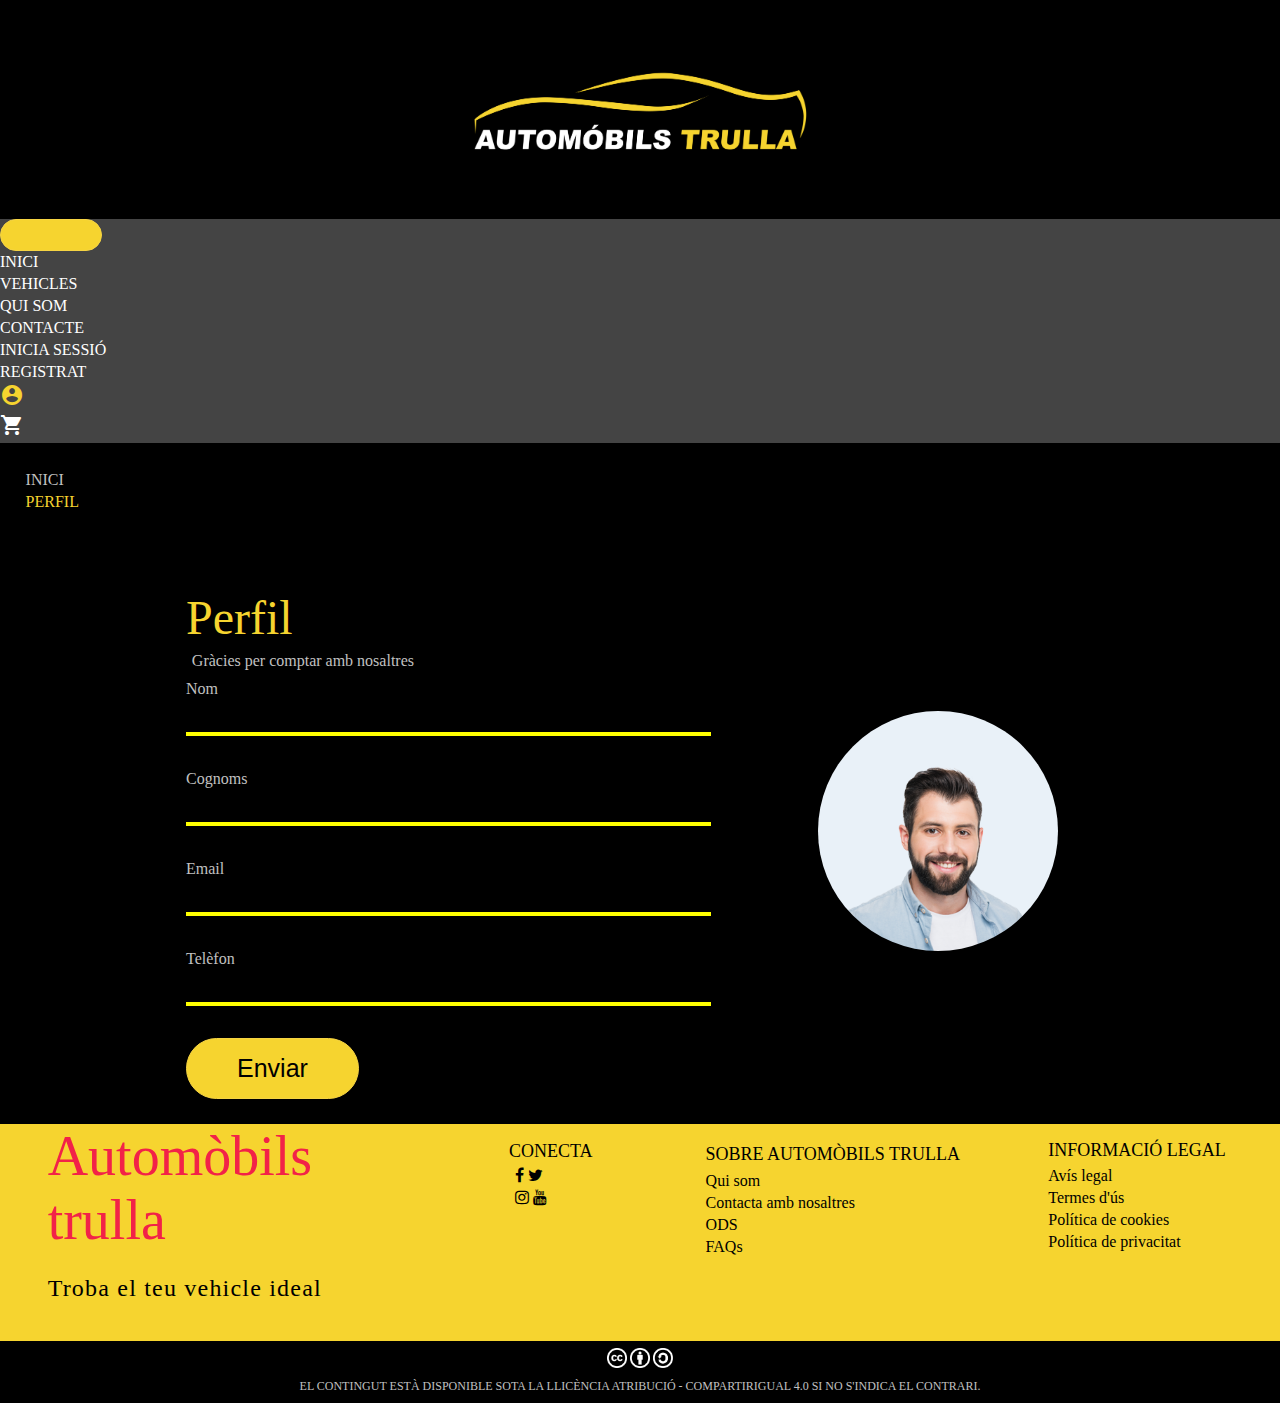
<file: pagines/perfil.html>
<!DOCTYPE html>
<html lang="ca">

<head>

  <!--META TAGS-->
  <meta charset="UTF-8">
  <meta name="description" content="Compra i venda de tot tipus de vehicles">
  <meta name="keywords" content="Vehicles, comprar vehicle, cotxe, automòbils">
  <meta name="author" content="Roc Alvarez Trulla">
  <meta name="viewport" content="width=device-width, initial-scale=1.0">

  <!--TITOL PAGINA-->
  <title>Automòbils Trulla</title>

  <!--FAVICON-->
  <link rel="shortcut icon" type="image/svg+xml" href="./recursos/fav/favicon.svg">
  <link rel="shortcut icon" type="image/png" href="./recursos/fav/favicon.png">

  <!--STYLESHEET de BOOTSRAP-->
  <link href="https://cdn.jsdelivr.net/npm/bootstrap@5.1.1/dist/css/bootstrap.min.css" rel="stylesheet"
    integrity="sha384-F3w7mX95PdgyTmZZMECAngseQB83DfGTowi0iMjiWaeVhAn4FJkqJByhZMI3AhiU" crossorigin="anonymous">

  <!--SCRIPTS de BOOTSRAP-->
  <script src="https://ajax.googleapis.com/ajax/libs/jquery/3.5.1/jquery.min.js"></script>
  <script src="https://cdnjs.cloudflare.com/ajax/libs/popper.js/1.16.0/umd/popper.min.js"></script>
  <script src="https://maxcdn.bootstrapcdn.com/bootstrap/4.5.2/js/bootstrap.min.js"></script>
  <script src="https://cdn.jsdelivr.net/npm/bootstrap@5.1.1/dist/js/bootstrap.bundle.min.js"
    integrity="sha384-/bQdsTh/da6pkI1MST/rWKFNjaCP5gBSY4sEBT38Q/9RBh9AH40zEOg7Hlq2THRZ"
    crossorigin="anonymous"></script>

  <!--INICIALITZACIO FONTS I ICONES GOOGLE-->
  <link rel="preconnect" href="https://fonts.googleapis.com">
  <link rel="preconnect" href="https://fonts.gstatic.com" crossorigin>

  <!--ICONES-->
  <link href="https://fonts.googleapis.com/icon?family=Material+Icons" rel="stylesheet">
  <link rel="stylesheet" href="https://cdnjs.cloudflare.com/ajax/libs/font-awesome/4.7.0/css/font-awesome.min.css">

  <!--FULLS D'ESTIL CSS-->
  <link rel="stylesheet" href="../recursos/css/stylesheets.css" title="Full estil principal">

</head>

<body>

  <!-- Capcelera -->
  <header>
    <a href="../index.html">
      <img class="imatge-logocapcelera" src="../recursos/img/logo.png" alt="Logo">
    </a>
    <nav class="navbar navbar-expand-lg mx-auto navbar-dark bg-dark">
      <div class="container-fluid">
        <button class="navbar-toggler" type="button" data-bs-toggle="collapse" data-bs-target="#navbarNav"
          aria-controls="navbarNav" aria-expanded="false" aria-label="Toggle navigation">
          <span class="navbar-toggler-icon"></span>
        </button>
        <div class="collapse navbar-collapse" id="navbarNav">
          <ul class="navbar-nav mx-auto align-items-center">
            <li class="nav-item">
              <a class="nav-link" aria-current="page" href="../index.html">Inici</a>
            </li>
            <li class="nav-item">
              <a class="nav-link" href="./vehicles.html">Vehicles</a>
            </li>
            <li class="nav-item">
              <a class="nav-link" href="./quiSom.html">Qui som</a>
            </li>
            <li class="nav-item">
              <a class="nav-link" href="./contacte.html">Contacte</a>
            </li>
            <li class="nav-item">
              <a class="nav-link" href="./iniciaSessio.html ">Inicia sessió</a>
            </li>
            <li class="nav-item">
              <a class="nav-link" href="./registrat.html">Registrat</a>
            </li>
            <!-- Icona extreta posant el nom de un d'aquest link: https://fonts.google.com/icons?icon.platform=web&icon.set=Material+Icons -->
            <!-- Perfil -->
            <li class="nav-item">
              <a class="nav-link active" data-bs-toggle="tooltip" href="#">
                <span class="material-icons" style="font-weight: 500;">
                  account_circle
                </span>
              </a>
            </li>
            <!-- Carrito -->
            <li class="nav-item">
              <a class="nav-link" data-bs-toggle="tooltip" href="./cistella.html">
                <span class="material-icons" style="font-weight: 500;">
                  shopping_cart
                </span>
              </a>
            </li>
          </ul>
        </div>
      </div>
    </nav>
    <div class="breadcrumbs">
      <nav style="--bs-breadcrumb-divider:'>';" aria-label="breadcrumb">
        <ol class="breadcrumb">
          <li class="breadcrumb-item"><a href="../index.html">Inici</a></li>
          <li class="breadcrumb-item active" aria-current="page">Perfil</li>
        </ol>
      </nav>
    </div>
  </header>

  <!------------ Contingut ------------>
  <main>
    <!-- Concessionari multimarca Andorra -->
    <section>
      <div class="perfil">
        <div class="perfiltext">
          <h1>Perfil</h1>
          <p class="text-white-50 mb-5">Gràcies per comptar amb nosaltres</p>

          <div class="form-outline form-white mb-4">
            <label class="form-label">Nom</label>
            <hr style="margin-left: 0%;">
          </div>
          <div class="form-outline form-white mb-4">
            <label class="form-label">Cognoms</label>
            <hr style="margin-left: 0%;">
          </div>
          <div class="form-outline form-white mb-4">
            <label class="form-label"">Email</label>
            <hr style=" margin-left: 0%;">
          </div>
          <div class=" form-outline form-white mb-4">
            <label class="form-label">Telèfon</label>
            <hr style="margin-left: 0%;">
          </div>

          <button type="button" name="boto-sessio">Enviar</button>
        </div>

        <img src="../recursos/img/equip/membre1.jpg" class="perfilimg">

      </div>
    </section>
    <section>

    </section>
  </main>





  <!------------ Peu de pagina ------------>
  <footer>
    <div class="contingut-peu">
      <div id="comiat">
        <a id="logo-peu" href="#">Automòbils trulla</a>
        <p>Troba el teu vehicle ideal</p>
      </div>
      <div id="xarxes-socials">
        <h2 class="titol-peu">Conecta</h2>
        <div style="margin-left: 4%; margin-right: 4%;">
          <ul class="enllacos-peu">
            <li>
              <a href="#" class="fa fa-facebook"></a>
              <a href="#" class="fa fa-twitter"></a>
            </li>
            <li>
              <a href="#" class="fa fa-instagram"></a>
              <a href="#" class="fa fa-youtube"></a>
            </li>
          </ul>
        </div>

      </div>
      <div id="sobre-nosaltres">
        <h2 class="titol-peu">Sobre Automòbils Trulla</h2>
        <ul class="enllacos-peu">
          <li>
            <a href="./quiSom.html">Qui som</a>
          </li>
          <li>
            <a href="./contacte.html">Contacta amb nosaltres</a>
          </li>
          <li>
            <a href="./ods.html">ODS</a>
          </li>
          <li>
            <a href="./faqs.html">FAQs</a>
          </li>
        </ul>
      </div>
      <div id="informacio-legal">
        <h2 class="titol-peu">Informació Legal</h2>
        <ul class="enllacos-peu">
          <li>
            <a class="disabled">Avís legal</a>
          </li>
          <li>
            <a class="disabled">Termes d'ús</a>
          </li>
          <li>
            <a class="disabled">Política de cookies</a>
          </li>
          <li>
            <a class="disabled">Política de privacitat</a>
          </li>
        </ul>
      </div>
      <div id="llicencia">
        <img src="../recursos/img/llicencia/cc_icon_white_x2.png" alt="CC">
        <img src="../recursos/img/llicencia/attribution_icon_white_x2.png" alt="BY">
        <img src="../recursos/img/llicencia/sa_white_x2.png" alt="SA">
        <br>
        <span>El contingut està disponible sota la llicència <a
            href="https://creativecommons.org/licenses/by-sa/4.0/deed.ca" target="_blank">Atribució - CompartirIgual
            4.0</a>
          si no s'indica el contrari.
        </span>
      </div>
    </div>
  </footer>

</body>

</html>
</file>
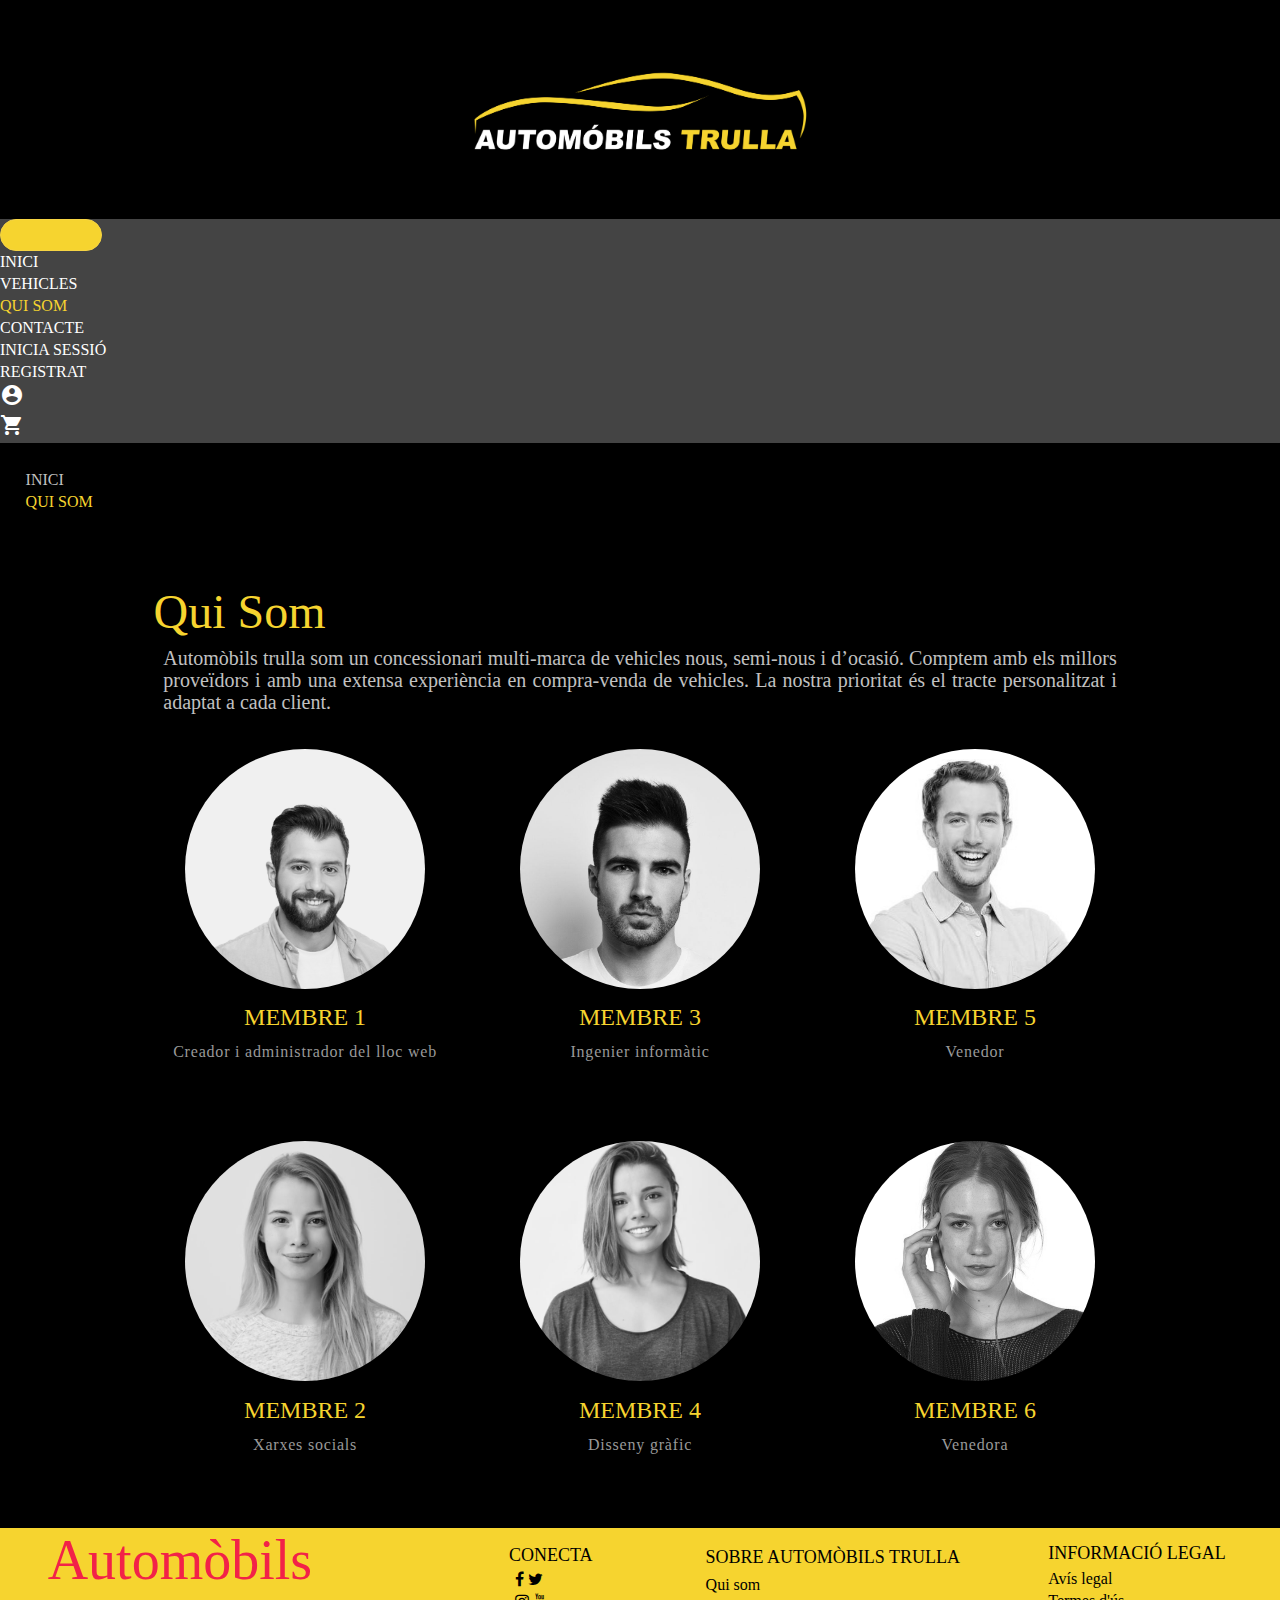
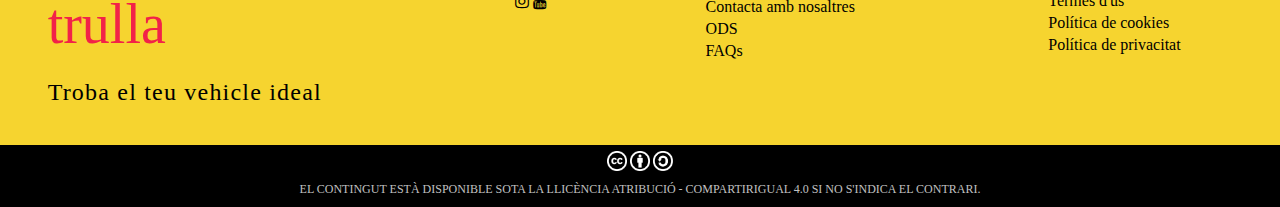
<file: pagines/quiSom.html>
<!DOCTYPE html>
<html lang="ca">

<head>

  <!--META TAGS-->
  <meta charset="UTF-8">
  <meta name="description" content="Compra i venda de tot tipus de vehicles">
  <meta name="keywords" content="Vehicles, comprar vehicle, cotxe, automòbils">
  <meta name="author" content="Roc Alvarez Trulla">
  <meta name="viewport" content="width=device-width, initial-scale=1.0">

  <!--TITOL PAGINA-->
  <title>Automòbils Trulla</title>

  <!--FAVICON-->
  <link rel="shortcut icon" type="image/svg+xml" href="./recursos/fav/favicon.svg">
  <link rel="shortcut icon" type="image/png" href="./recursos/fav/favicon.png">

  <!--STYLESHEET de BOOTSRAP-->
  <link href="https://cdn.jsdelivr.net/npm/bootstrap@5.1.1/dist/css/bootstrap.min.css" rel="stylesheet"
    integrity="sha384-F3w7mX95PdgyTmZZMECAngseQB83DfGTowi0iMjiWaeVhAn4FJkqJByhZMI3AhiU" crossorigin="anonymous">

  <!--SCRIPTS de BOOTSRAP-->
  <script src="https://ajax.googleapis.com/ajax/libs/jquery/3.5.1/jquery.min.js"></script>
  <script src="https://cdnjs.cloudflare.com/ajax/libs/popper.js/1.16.0/umd/popper.min.js"></script>
  <script src="https://maxcdn.bootstrapcdn.com/bootstrap/4.5.2/js/bootstrap.min.js"></script>
  <script src="https://cdn.jsdelivr.net/npm/bootstrap@5.1.1/dist/js/bootstrap.bundle.min.js"
    integrity="sha384-/bQdsTh/da6pkI1MST/rWKFNjaCP5gBSY4sEBT38Q/9RBh9AH40zEOg7Hlq2THRZ"
    crossorigin="anonymous"></script>

  <!--INICIALITZACIO FONTS I ICONES GOOGLE-->
  <link rel="preconnect" href="https://fonts.googleapis.com">
  <link rel="preconnect" href="https://fonts.gstatic.com" crossorigin>

  <!--ICONES-->
  <link href="https://fonts.googleapis.com/icon?family=Material+Icons" rel="stylesheet">
  <link rel="stylesheet" href="https://cdnjs.cloudflare.com/ajax/libs/font-awesome/4.7.0/css/font-awesome.min.css">

  <!--FULLS D'ESTIL CSS-->
  <link rel="stylesheet" href="../recursos/css/stylesheets.css" title="Full estil principal">

</head>

<body>

  <!-- Capcelera -->
  <header>
    <a href="../index.html">
      <img class="imatge-logocapcelera" src="../recursos/img/logo.png" alt="Logo">
    </a>
    <nav class="navbar navbar-expand-lg mx-auto navbar-dark bg-dark">
      <div class="container-fluid">
        <button class="navbar-toggler" type="button" data-bs-toggle="collapse" data-bs-target="#navbarNav"
          aria-controls="navbarNav" aria-expanded="false" aria-label="Toggle navigation">
          <span class="navbar-toggler-icon"></span>
        </button>
        <div class="collapse navbar-collapse" id="navbarNav">
          <ul class="navbar-nav mx-auto align-items-center">
            <li class="nav-item">
              <a class="nav-link" aria-current="page" href="../index.html">Inici</a>
            </li>
            <li class="nav-item">
              <a class="nav-link" href="./vehicles.html">Vehicles</a>
            </li>
            <li class="nav-item">
              <a class="nav-link active" href="./quiSom.html">Qui som</a>
            </li>
            <li class="nav-item">
              <a class="nav-link" href="./contacte.html">Contacte</a>
            </li>
            <li class="nav-item">
              <a class="nav-link" href="./iniciaSessio.html ">Inicia sessió</a>
            </li>
            <li class="nav-item">
              <a class="nav-link" href="./registrat.html">Registrat</a>
            </li>
            <!-- Icona extreta posant el nom de un d'aquest link: https://fonts.google.com/icons?icon.platform=web&icon.set=Material+Icons -->
            <!-- Perfil -->
            <li class="nav-item">
              <a class="nav-link" data-bs-toggle="tooltip" href="./perfil.html">
                <span class="material-icons" style="font-weight: 500;">
                  account_circle
                </span>
              </a>
            </li>
            <!-- Carrito -->
            <li class="nav-item">
              <a class="nav-link" data-bs-toggle="tooltip" href="./cistella.html">
                <span class="material-icons" style="font-weight: 500;">
                  shopping_cart
                </span>
              </a>
            </li>
          </ul>
        </div>
      </div>
    </nav>
    <div class="breadcrumbs">
      <nav style="--bs-breadcrumb-divider:'>';" aria-label="breadcrumb">
        <ol class="breadcrumb">
          <li class="breadcrumb-item"><a href="../index.html">Inici</a></li>
          <li class="breadcrumb-item active" aria-current="page">Qui som</li>
        </ol>
      </nav>
    </div>
  </header>

  <!------------ Contingut ------------>
  <main>
    <!-- Descripcio qui som -->
    <section>
      <h1>Qui Som</h1>
      <p style="font-size: 20px;">Automòbils trulla som un concessionari multi-marca de vehicles nous, semi-nous i
        d’ocasió. Comptem amb els
        millors proveïdors i amb una extensa experiència en compra-venda de vehicles. La nostra prioritat és el
        tracte personalitzat i adaptat a cada client.</p>
    </section>
    <!-- Membre de l'equip -->
    <section class="equip">
      <div class="membre-equip">
        <img src="../recursos/img/equip/membre1.jpg">
        <h3>Membre 1</h3>
        <h4>Creador i administrador del lloc web</h4>
      </div>
      <div class="membre-equip">
        <img src="../recursos/img/equip/membre2.jpg">
        <h3>Membre 2</h3>
        <h4>Xarxes socials</h4>
      </div>
      <div class="membre-equip">
        <img src="../recursos/img/equip/membre3.jpg">
        <h3>Membre 3</h3>
        <h4>Ingenier informàtic</h4>
      </div>
      <div class="membre-equip">
        <img src="../recursos/img/equip/membre4.jpg">
        <h3>Membre 4</h3>
        <h4>Disseny gràfic</h4>
      </div>
      <div class="membre-equip">
        <img src="../recursos/img/equip/membre5.jpg">
        <h3>Membre 5</h3>
        <h4>Venedor</h4>
      </div>
      <div class="membre-equip">
        <img src="../recursos/img/equip/membre6.jpg">
        <h3>Membre 6</h3>
        <h4>Venedora</h4>
      </div>
    </section>
  </main>





  <!------------ Peu de pagina ------------>
  <footer>
    <div class="contingut-peu">
      <div id="comiat">
        <a id="logo-peu" href="#">Automòbils trulla</a>
        <p>Troba el teu vehicle ideal</p>
      </div>
      <div id="xarxes-socials">
        <h2 class="titol-peu">Conecta</h2>
        <div style="margin-left: 4%; margin-right: 4%;">
          <ul class="enllacos-peu">
            <li>
              <a href="#" class="fa fa-facebook"></a>
              <a href="#" class="fa fa-twitter"></a>
            </li>
            <li>
              <a href="#" class="fa fa-instagram"></a>
              <a href="#" class="fa fa-youtube"></a>
            </li>
          </ul>
        </div>

      </div>
      <div id="sobre-nosaltres">
        <h2 class="titol-peu">Sobre Automòbils Trulla</h2>
        <ul class="enllacos-peu">
          <li>
            <a href="#">Qui som</a>
          </li>
          <li>
            <a href="./contacte.html">Contacta amb nosaltres</a>
          </li>
          <li>
            <a href="./ods.html">ODS</a>
          </li>
          <li>
            <a href="./faqs.html">FAQs</a>
          </li>
        </ul>
      </div>
      <div id="informacio-legal">
        <h2 class="titol-peu">Informació Legal</h2>
        <ul class="enllacos-peu">
          <li>
            <a class="disabled">Avís legal</a>
          </li>
          <li>
            <a class="disabled">Termes d'ús</a>
          </li>
          <li>
            <a class="disabled">Política de cookies</a>
          </li>
          <li>
            <a class="disabled">Política de privacitat</a>
          </li>
        </ul>
      </div>
      <div id="llicencia">
        <img src="../recursos/img/llicencia/cc_icon_white_x2.png" alt="CC">
        <img src="../recursos/img/llicencia/attribution_icon_white_x2.png" alt="BY">
        <img src="../recursos/img/llicencia/sa_white_x2.png" alt="SA">
        <br>
        <span>El contingut està disponible sota la llicència <a
            href="https://creativecommons.org/licenses/by-sa/4.0/deed.ca" target="_blank">Atribució - CompartirIgual
            4.0</a>
          si no s'indica el contrari.
        </span>
      </div>
    </div>
  </footer>

</body>

</html>
</file>
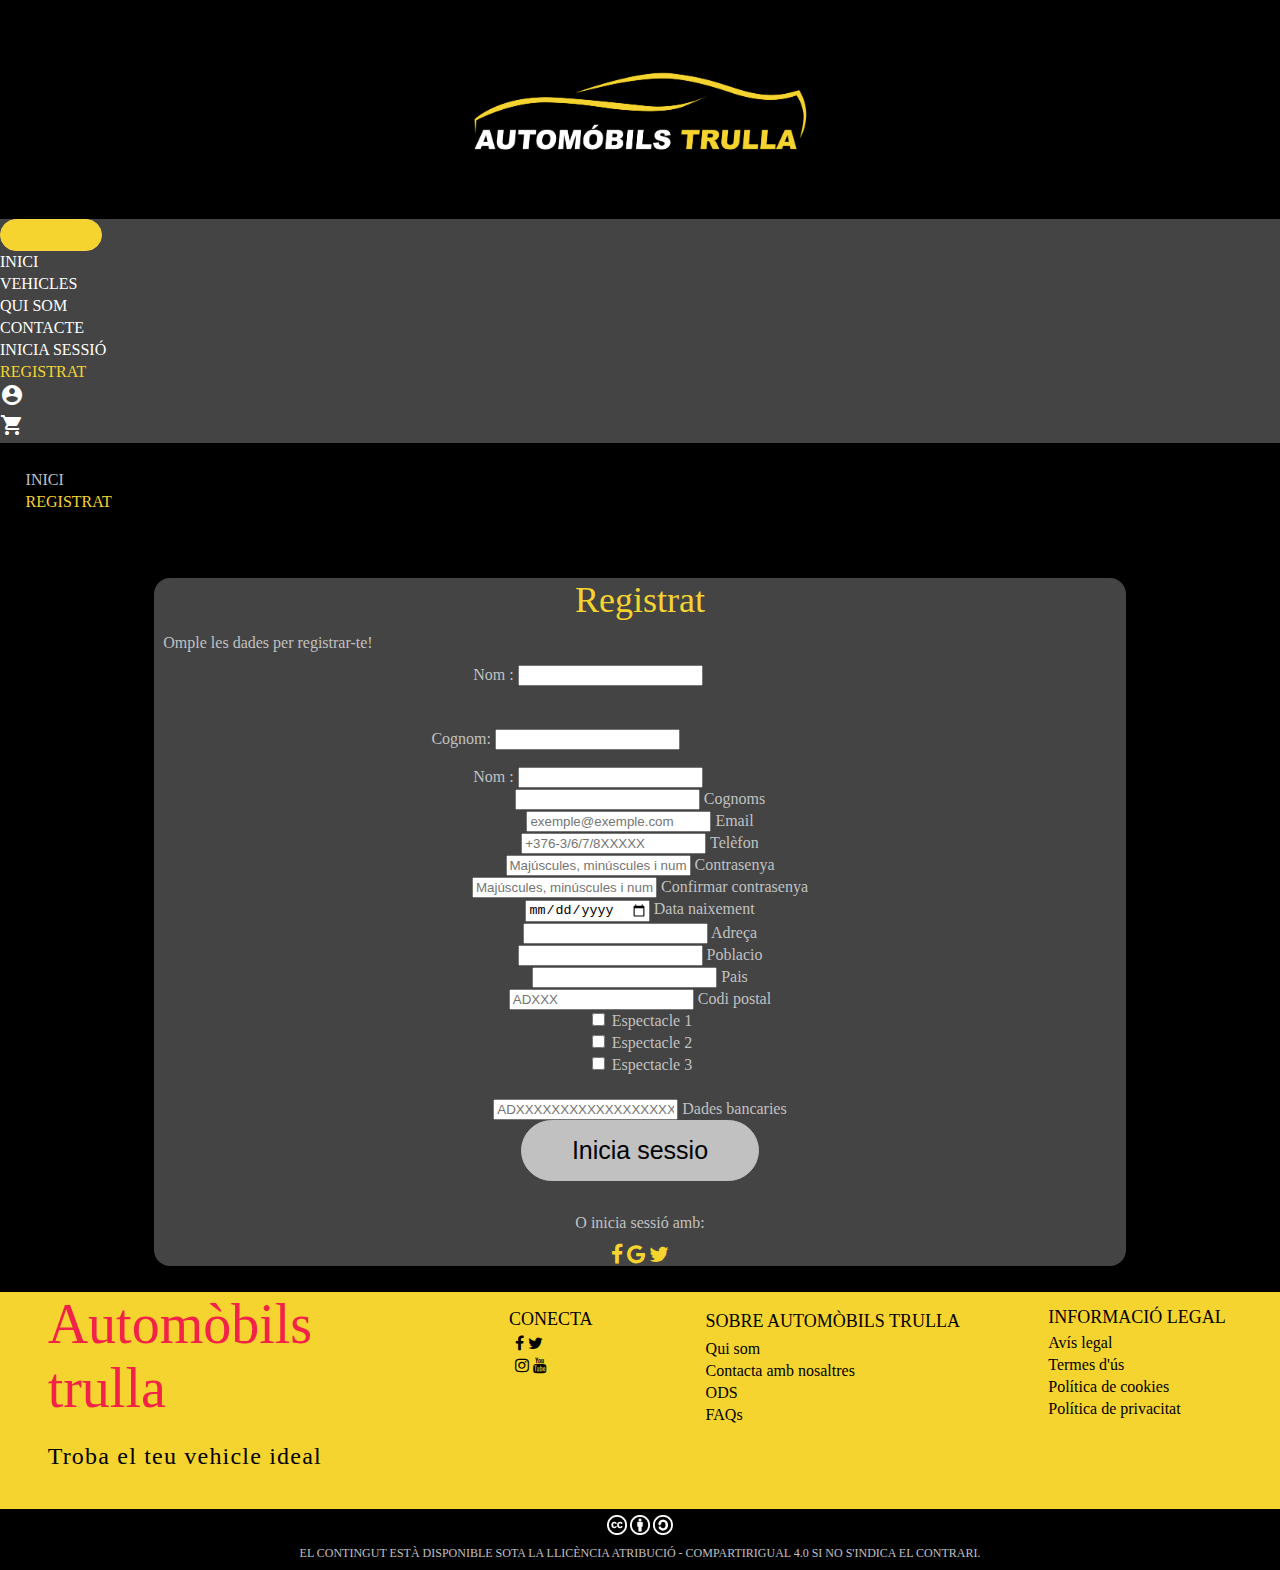
<file: pagines/registrat.html>
<!DOCTYPE html>
<html lang="ca">

<head>

  <!--META TAGS-->
  <meta charset="UTF-8">
  <meta name="description" content="Compra i venda de tot tipus de vehicles">
  <meta name="keywords" content="Vehicles, comprar vehicle, cotxe, automòbils">
  <meta name="author" content="Roc Alvarez Trulla">
  <meta name="viewport" content="width=device-width, initial-scale=1.0">

  <!--TITOL PAGINA-->
  <title>Automòbils Trulla</title>

  <!--FAVICON-->
  <link rel="shortcut icon" type="image/svg+xml" href="./recursos/fav/favicon.svg">
  <link rel="shortcut icon" type="image/png" href="./recursos/fav/favicon.png">

  <!--STYLESHEET de BOOTSRAP-->
  <link href="https://cdn.jsdelivr.net/npm/bootstrap@5.1.1/dist/css/bootstrap.min.css" rel="stylesheet"
    integrity="sha384-F3w7mX95PdgyTmZZMECAngseQB83DfGTowi0iMjiWaeVhAn4FJkqJByhZMI3AhiU" crossorigin="anonymous">

  <!--SCRIPTS de BOOTSRAP-->
  <script src="https://ajax.googleapis.com/ajax/libs/jquery/3.5.1/jquery.min.js"></script>
  <script src="https://cdnjs.cloudflare.com/ajax/libs/popper.js/1.16.0/umd/popper.min.js"></script>
  <script src="https://maxcdn.bootstrapcdn.com/bootstrap/4.5.2/js/bootstrap.min.js"></script>
  <script src="https://cdn.jsdelivr.net/npm/bootstrap@5.1.1/dist/js/bootstrap.bundle.min.js"
    integrity="sha384-/bQdsTh/da6pkI1MST/rWKFNjaCP5gBSY4sEBT38Q/9RBh9AH40zEOg7Hlq2THRZ"
    crossorigin="anonymous"></script>

  <!--INICIALITZACIO FONTS I ICONES GOOGLE-->
  <link rel="preconnect" href="https://fonts.googleapis.com">
  <link rel="preconnect" href="https://fonts.gstatic.com" crossorigin>

  <!--ICONES-->
  <link href="https://fonts.googleapis.com/icon?family=Material+Icons" rel="stylesheet">
  <link rel="stylesheet" href="https://cdnjs.cloudflare.com/ajax/libs/font-awesome/4.7.0/css/font-awesome.min.css">

  <!--FULLS D'ESTIL CSS-->
  <link rel="stylesheet" href="../recursos/css/stylesheets.css" title="Full estil principal">

</head>



<body>

  <!-- Capcelera -->
  <header>
    <a href="../index.html">
      <img class="imatge-logocapcelera" src="../recursos/img/logo.png" alt="Logo">
    </a>
    <nav class="navbar navbar-expand-lg mx-auto navbar-dark bg-dark">
      <div class="container-fluid">
        <button class="navbar-toggler" type="button" data-bs-toggle="collapse" data-bs-target="#navbarNav"
          aria-controls="navbarNav" aria-expanded="false" aria-label="Toggle navigation">
          <span class="navbar-toggler-icon"></span>
        </button>
        <div class="collapse navbar-collapse" id="navbarNav">
          <ul class="navbar-nav mx-auto align-items-center">
            <li class="nav-item">
              <a class="nav-link" aria-current="page" href="../index.html">Inici</a>
            </li>
            <li class="nav-item">
              <a class="nav-link" href="./vehicles.html">Vehicles</a>
            </li>
            <li class="nav-item">
              <a class="nav-link" href="./quiSom.html">Qui som</a>
            </li>
            <li class="nav-item">
              <a class="nav-link" href="./contacte.html">Contacte</a>
            </li>
            <li class="nav-item">
              <a class="nav-link" href="./iniciaSessio.html ">Inicia sessió</a>
            </li>
            <li class="nav-item">
              <a class="nav-link active" href="./forum.html">Registrat</a>
            </li>
            <!-- Icona extreta posant el nom de un d'aquest link: https://fonts.google.com/icons?icon.platform=web&icon.set=Material+Icons -->
            <!-- Perfil -->
            <li class="nav-item">
              <a class="nav-link" data-bs-toggle="tooltip" href="./perfil.html">
                <span class="material-icons" style="font-weight: 500;">
                  account_circle
                </span>
              </a>
            </li>
            <!-- Carrito -->
            <li class="nav-item">
              <a class="nav-link" data-bs-toggle="tooltip" href="./cistella.html">
                <span class="material-icons" style="font-weight: 500;">
                  shopping_cart
                </span>
              </a>
            </li>
          </ul>
        </div>
      </div>
    </nav>
    <div class="breadcrumbs">
      <nav style="--bs-breadcrumb-divider:'>';" aria-label="breadcrumb">
        <ol class="breadcrumb">
          <li class="breadcrumb-item"><a href="../index.html">Inici</a></li>
          <li class="breadcrumb-item active" aria-current="page">Registrat</li>
        </ol>
      </nav>
    </div>
  </header>

  <!------------ Contingut ------------>
  <main>
    <script>
      //Variables globals per actuar sobre elements
      var button;
      var formu;
      var nom;
      var controlNom;
      //Càrrega del DOM --> init de variables i associació d'event
      window.onload = function () {
        init();
      }
      function init() {
        //Accés als elements de la Vista (HTML)
        nom = document.getElementById("nom");
        controlNom = document.getElementById("controlNom");
        formu = document.getElementById("form01");
        button = document.getElementById("bEnvia");
        button.style.visibility = 'hidden';
        //Quan s'excuti una entrada (input) disparar event validar
        formu.addEventListener("input", validar);
        //Al camp nom, associar event blur (quan perd el focus) 
        nom.addEventListener("blur", controlaNom);
      }
      //Controla Nom mirar si compleix el pattern
      //associat i actuar (missatge d'error + estil)
      function controlaNom(event) {
        let valid = nom.checkValidity() ? nom.style.background = "#red" : nom.style.background = "#FFDDDD";
        event.target.checkValidity() ? controlNom.style.visibility = "hidden" : controlNom.style.visibility = "visible";
      }
      //Aquesta funció es dispara quan hi han canvis en les entrades (input)
      function validar(event) {
        //El formulari respon a tots els patterns de les inputs ??
        let valid1 = formu.checkValidity();
        //Cas de que si, el botó enviar es fa visible
        if (valid1) {
          button.style.visibility = 'visible';
        } else {
          button.style.visibility = 'hidden';
        }
      }

    </script>


    <section>
      <div class="container py-5 h-100">
        <div class="row d-flex justify-content-center align-items-center h-100">
          <div class="col-12 col-md-8 col-lg-6 col-xl-5">
            <div class="card bg-dark text-white" style="border-radius: 1rem;">
              <div class="card-body p-5 text-center">

                <div class="mb-md-5 mt-md-4 pb-5">
                  <form id="form01">

                    <h2 class="fw-bold mb-2 text-uppercase">Registrat</h2>
                    <p class="text-white-50 mb-5">Omple les dades per registrar-te!</p>

                    <label for="nom"> Nom : </label>
                    <input type="text" name="nom" pattern="[A-Za-z]{3,}" required id="nom"
                      title="Sense numeros please"><span id="controlNom" style="color:red;visibility:hidden"> Nom
                      incorrecte </span>
                    </p>
                    <label for="cognom"> Cognom: </label>
                    <input type="text" name="cognom" required id="cognom">
                    <button id="bEnvia" type="submit">Envia</button>


                    <div class="form-outline form-white mb-4">
                      <label for="nomm"> Nom : </label>
                      <input type="text" name="nomm" pattern="[A-Za-z]{3,}" required id="nom"
                        title="Sense numeros please"><span id="controlNom" style="color:red;visibility:hidden"> Nom
                        incorrecte </span>
                    </div>
                    <div class="form-outline form-white mb-4">
                      <input type="text" id="controlCognom" class="form-control form-control-lg" />
                      <label class="form-label" for="cognom">Cognoms</label>
                    </div>
                    <div class="form-outline form-white mb-4">
                      <input type="email" id="controlEmail" class="form-control form-control-lg"
                        placeholder="exemple@exemple.com" />
                      <label class="form-label" for="email">Email</label>
                    </div>
                    <div class="form-outline form-white mb-4">
                      <input type="tel" id="typeTelX" class="form-control form-control-lg"
                        placeholder="+376-3/6/7/8XXXXX" />
                      <label class="form-label" for="telefon">Telèfon</label>
                    </div>
                    <div class="form-outline form-white mb-4">
                      <input type="password" id="controlContrasenya" class="form-control form-control-lg"
                        placeholder="Majúscules, minúscules i numeros" />
                      <label class="form-label" for="contrasenya">Contrasenya</label>
                    </div>
                    <div class="form-outline form-white mb-4">
                      <input type="password" id="controlVerificacioContrasenya" class="form-control form-control-lg"
                        placeholder="Majúscules, minúscules i numeros" />
                      <label class="form-label" for="verificaContrasenya">Confirmar contrasenya</label>
                    </div>
                    <div class="form-outline form-white mb-4">
                      <input type="date" id="controlData" class="form-control form-control-lg" />
                      <label class="form-label" for="data">Data naixement</label>
                    </div>
                    <div class="form-outline form-white mb-4">
                      <input type="text" id="controlAdreça" class="form-control form-control-lg" />
                      <label class="form-label" for="adreça">Adreça</label>
                    </div>
                    <div class="form-outline form-white mb-4">
                      <input type="text" id="controlPoblacio" class="form-control form-control-lg" />
                      <label class="form-label" for="poblacio">Poblacio</label>
                    </div>
                    <div class="form-outline form-white mb-4">
                      <input type="text" id="controlPais" class="form-control form-control-lg" />
                      <label class="form-label" for="pais">Pais</label>
                    </div>
                    <div class="form-outline form-white mb-4">
                      <input type="text" id="controlCodiPostal" class="form-control form-control-lg"
                        placeholder="ADXXX" />
                      <label class="form-label" for="codiPostal">Codi postal</label>
                    </div>
                    <div class="form-outline form-white mb-4">
                      <input type="checkbox" id="controlEspectacle1" name="espectacle1" value="1">
                      <label for="espectacle3"> Espectacle 1</label><br>
                      <input type="checkbox" id="controlEspectacle2" name="espectacle2" value="2">
                      <label for="espectacle2"> Espectacle 2</label><br>
                      <input type="checkbox" id="controlEspectacle3" name="espectacle3" value="3">
                      <label for="espectacle3"> Espectacle 3</label><br><br>
                    </div>
                    <div class="form-outline form-white mb-4">
                      <input type="text" id="controlIban" class="form-control form-control-lg"
                        placeholder="ADXXXXXXXXXXXXXXXXXXXXXX" />
                      <label class="form-label" for="iban">Dades bancaries</label>
                    </div>

                    <button type="button" name="boto-sessio">Inicia sessio</button>
                    <br></br>
                    <p class="mb-0" style="text-align: center;">O inicia sessió amb:</p>
                    <div class="d-flex justify-content-center text-center mt-4 pt-1">
                      <a href="#!" class="text-white"><i class="fa fa-facebook fa-lg"></i></a>
                      <a href="#!" class="text-white"><i class="fa fa-google fa-lg mx-4 px-2"></i></a>
                      <a href="#!" class="text-white"><i class="fa fa-twitter fa-lg"></i></a>
                    </div>
                  </form>
                </div>
              </div>
            </div>
          </div>
        </div>
      </div>
    </section>
  </main>





  <!------------ Peu de pagina ------------>
  <footer>
    <div class="contingut-peu">
      <div id="comiat">
        <a id="logo-peu" href="#">Automòbils trulla</a>
        <p>Troba el teu vehicle ideal</p>
      </div>
      <div id="xarxes-socials">
        <h2 class="titol-peu">Conecta</h2>
        <div style="margin-left: 4%; margin-right: 4%;">
          <ul class="enllacos-peu">
            <li>
              <a href="#" class="fa fa-facebook"></a>
              <a href="#" class="fa fa-twitter"></a>
            </li>
            <li>
              <a href="#" class="fa fa-instagram"></a>
              <a href="#" class="fa fa-youtube"></a>
            </li>
          </ul>
        </div>

      </div>
      <div id="sobre-nosaltres">
        <h2 class="titol-peu">Sobre Automòbils Trulla</h2>
        <ul class="enllacos-peu">
          <li>
            <a href="./quiSom.html">Qui som</a>
          </li>
          <li>
            <a href="./contacte.html">Contacta amb nosaltres</a>
          </li>
          <li>
            <a href="./ods.html">ODS</a>
          </li>
          <li>
            <a href="./faqs.html">FAQs</a>
          </li>
        </ul>
      </div>
      <div id="informacio-legal">
        <h2 class="titol-peu">Informació Legal</h2>
        <ul class="enllacos-peu">
          <li>
            <a class="disabled">Avís legal</a>
          </li>
          <li>
            <a class="disabled">Termes d'ús</a>
          </li>
          <li>
            <a class="disabled">Política de cookies</a>
          </li>
          <li>
            <a class="disabled">Política de privacitat</a>
          </li>
        </ul>
      </div>
      <div id="llicencia">
        <img src="../recursos/img/llicencia/cc_icon_white_x2.png" alt="CC">
        <img src="../recursos/img/llicencia/attribution_icon_white_x2.png" alt="BY">
        <img src="../recursos/img/llicencia/sa_white_x2.png" alt="SA">
        <br>
        <span>El contingut està disponible sota la llicència <a
            href="https://creativecommons.org/licenses/by-sa/4.0/deed.ca" target="_blank">Atribució - CompartirIgual
            4.0</a>
          si no s'indica el contrari.
        </span>
      </div>
    </div>
  </footer>

</body>

</html>
</file>
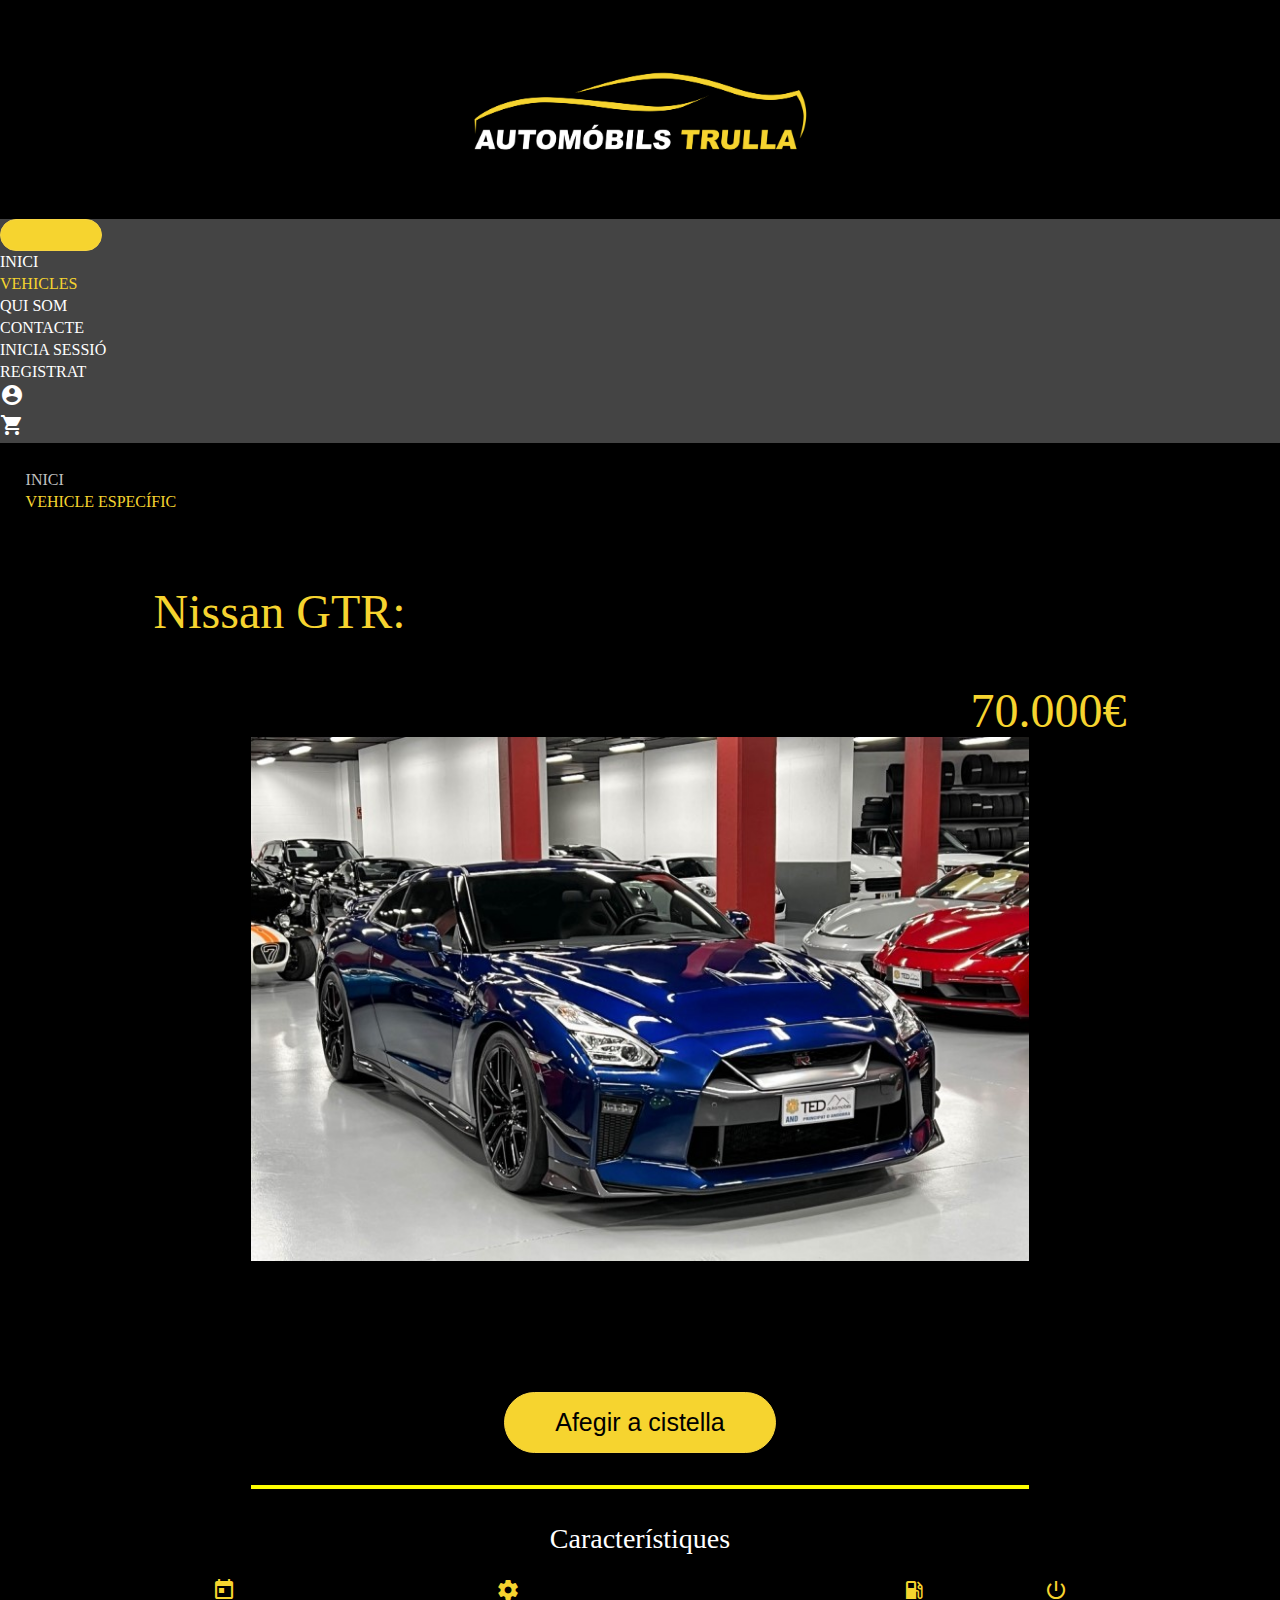
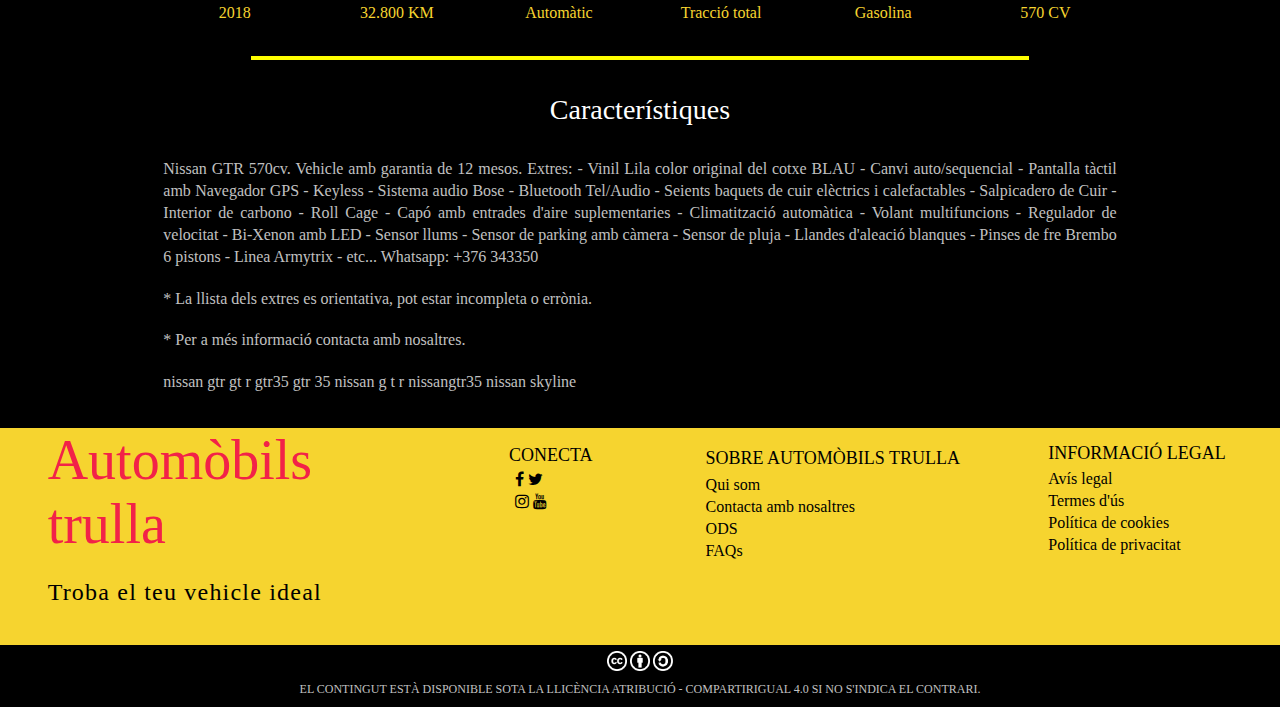
<file: pagines/vehicleespecific.html>
<!DOCTYPE html>
<html lang="ca">

<head>

  <!--META TAGS-->
  <meta charset="UTF-8">
  <meta name="description" content="Compra i venda de tot tipus de vehicles">
  <meta name="keywords" content="Vehicles, comprar vehicle, cotxe, automòbils">
  <meta name="author" content="Roc Alvarez Trulla">
  <meta name="viewport" content="width=device-width, initial-scale=1.0">

  <!--TITOL PAGINA-->
  <title>Automòbils Trulla</title>

  <!--FAVICON-->
  <link rel="shortcut icon" type="image/svg+xml" href="./recursos/fav/favicon.svg">
  <link rel="shortcut icon" type="image/png" href="./recursos/fav/favicon.png">

  <!--STYLESHEET de BOOTSRAP-->
  <link href="https://cdn.jsdelivr.net/npm/bootstrap@5.1.1/dist/css/bootstrap.min.css" rel="stylesheet"
    integrity="sha384-F3w7mX95PdgyTmZZMECAngseQB83DfGTowi0iMjiWaeVhAn4FJkqJByhZMI3AhiU" crossorigin="anonymous">

  <!--SCRIPTS de BOOTSRAP-->
  <script src="https://ajax.googleapis.com/ajax/libs/jquery/3.5.1/jquery.min.js"></script>
  <script src="https://cdnjs.cloudflare.com/ajax/libs/popper.js/1.16.0/umd/popper.min.js"></script>
  <script src="https://maxcdn.bootstrapcdn.com/bootstrap/4.5.2/js/bootstrap.min.js"></script>
  <script src="https://cdn.jsdelivr.net/npm/bootstrap@5.1.1/dist/js/bootstrap.bundle.min.js"
    integrity="sha384-/bQdsTh/da6pkI1MST/rWKFNjaCP5gBSY4sEBT38Q/9RBh9AH40zEOg7Hlq2THRZ"
    crossorigin="anonymous"></script>
  <script type="text/javascript" src="https://cdnjs.cloudflare.com/ajax/libs/jquery/3.6.0/jquery.min.js"></script>

  <!--INICIALITZACIO FONTS I ICONES GOOGLE-->
  <link rel="preconnect" href="https://fonts.googleapis.com">
  <link rel="preconnect" href="https://fonts.gstatic.com" crossorigin>

  <!--ICONES-->
  <link href="https://fonts.googleapis.com/icon?family=Material+Icons" rel="stylesheet">
  <link rel="stylesheet" href="https://cdnjs.cloudflare.com/ajax/libs/font-awesome/4.7.0/css/font-awesome.min.css">

  <!--FULLS D'ESTIL CSS-->
  <link rel="stylesheet" href="../recursos/css/stylesheets.css" title="Full estil principal">

</head>

<body>

  <!-- Capcelera -->
  <header>
    <a href="../index.html">
      <img class="imatge-logocapcelera" src="../recursos/img/logo.png" alt="Logo">
    </a>
    <nav class="navbar navbar-expand-lg mx-auto navbar-dark bg-dark">
      <div class="container-fluid">
        <button class="navbar-toggler" type="button" data-bs-toggle="collapse" data-bs-target="#navbarNav"
          aria-controls="navbarNav" aria-expanded="false" aria-label="Toggle navigation">
          <span class="navbar-toggler-icon"></span>
        </button>
        <div class="collapse navbar-collapse" id="navbarNav">
          <ul class="navbar-nav mx-auto align-items-center">
            <li class="nav-item">
              <a class="nav-link" aria-current="page" href="../index.html">Inici</a>
            </li>
            <li class="nav-item">
              <a class="nav-link active" href="./vehicles.html">Vehicles</a>
            </li>
            <li class="nav-item">
              <a class="nav-link" href="./quiSom.html">Qui som</a>
            </li>
            <li class="nav-item">
              <a class="nav-link" href="./contacte.html">Contacte</a>
            </li>
            <li class="nav-item">
              <a class="nav-link" href="./iniciaSessio.html ">Inicia sessió</a>
            </li>
            <li class="nav-item">
              <a class="nav-link" href="./registrat.html">Registrat</a>
            </li>
            <!-- Icona extreta posant el nom de un d'aquest link: https://fonts.google.com/icons?icon.platform=web&icon.set=Material+Icons -->
            <!-- Perfil -->
            <li class="nav-item">
              <a class="nav-link" data-bs-toggle="tooltip" href="./perfil.html">
                <span class="material-icons" style="font-weight: 500;">
                  account_circle
                </span>
              </a>
            </li>
            <!-- Carrito -->
            <li class="nav-item">
              <a class="nav-link" data-bs-toggle="tooltip" href="./cistella.html">
                <span class="material-icons" style="font-weight: 500;">
                  shopping_cart
                </span>
              </a>
            </li>
          </ul>
        </div>
      </div>
    </nav>
    <div class="breadcrumbs">
      <nav style="--bs-breadcrumb-divider:'>';" aria-label="breadcrumb">
        <ol class="breadcrumb">
          <li class="breadcrumb-item"><a href="../index.html">Inici</a></li>
          <li class="breadcrumb-item active" aria-current="page">Vehicle específic</li>
        </ol>
      </nav>
    </div>
  </header>

  <!-- Contingut -->
  <main>
    <section>
      <div>
        <h1>Nissan GTR:</h1>
        <h1 style="text-align: right;">70.000€</h1>
      </div>
      <!-- Producte especific -->
      <div class="gridVehicleEspecific">
        <div style="width: 100%;">
          <img src="../recursos/img/vehicles/Nissan-GTR1/gtr1.jpg" class="center" />
        </div>
        <div class="text-center">
          <br>
          <a href="./cistella.html">
            <button type="button" name="boto-sessio">Afegir a cistella</button>
          </a>
          <hr>
          <h3 style="color: white;">Característiques</h3>
          <br>
          <!-- icones amb les característiques -->
          <div class="caracteristiquesvehicle">
            <span class="material-icons" style="font-weight: 500; color: #f6d42f;">
              today
            </span>
            <span class="material-icons" style="font-weight: 500; color: #f6d42f;">
              speed
            </span>
            <span class="material-icons" style="font-weight: 500; color: #f6d42f;">
              settings
            </span>
            <span class="material-icons" style="font-weight: 500; color: #f6d42f;">
              two_wheeler
            </span>
            <span class="material-icons" style="font-weight: 500; color: #f6d42f;">
              local_gas_station
            </span>
            <span class="material-icons" style="font-weight: 500; color: #f6d42f;">
              power_settings_new
            </span>
          </div>
          <div class="caracteristiquesvehicle">
            <a>2018</a>
            <a>32.800 KM</a>
            <a>Automàtic</a>
            <a>Tracció total</a>
            <a>Gasolina</a>
            <a>570 CV</a>
          </div>
          <hr>
          <h3 style="color: white;">Característiques</h3>
          <br>
          <p>
            Nissan GTR 570cv. Vehicle amb garantia de 12 mesos. Extres: - Vinil Lila color original del cotxe BLAU -
            Canvi auto/sequencial - Pantalla tàctil amb Navegador GPS - Keyless - Sistema audio Bose - Bluetooth
            Tel/Audio - Seients baquets de cuir elèctrics i calefactables - Salpicadero de Cuir - Interior de carbono -
            Roll Cage - Capó amb entrades d'aire suplementaries - Climatització automàtica - Volant multifuncions -
            Regulador de velocitat - Bi-Xenon amb LED - Sensor llums - Sensor de parking amb càmera - Sensor de pluja -
            Llandes d'aleació blanques - Pinses de fre Brembo 6 pistons - Linea Armytrix - etc... Whatsapp: +376 343350
          </p>
          <p>
            * La llista dels extres es orientativa, pot estar incompleta o errònia.
          </p>
          <p>
            * Per a més informació contacta amb nosaltres.
          </p>
          <p>
            nissan gtr gt r gtr35 gtr 35 nissan g t r nissangtr35 nissan skyline
          </p>
        </div>
      </div>
    </section>
  </main>

  <!------------ Peu de pagina ------------>
  <footer>
    <div class="contingut-peu">
      <div id="comiat">
        <a id="logo-peu" href="#">Automòbils trulla</a>
        <p>Troba el teu vehicle ideal</p>
      </div>
      <div id="xarxes-socials">
        <h2 class="titol-peu">Conecta</h2>
        <div style="margin-left: 4%; margin-right: 4%;">
          <ul class="enllacos-peu">
            <li>
              <a href="#" class="fa fa-facebook"></a>
              <a href="#" class="fa fa-twitter"></a>
            </li>
            <li>
              <a href="#" class="fa fa-instagram"></a>
              <a href="#" class="fa fa-youtube"></a>
            </li>
          </ul>
        </div>

      </div>
      <div id="sobre-nosaltres">
        <h2 class="titol-peu">Sobre Automòbils Trulla</h2>
        <ul class="enllacos-peu">
          <li>
            <a href="./quiSom.html">Qui som</a>
          </li>
          <li>
            <a href="./contacte.html">Contacta amb nosaltres</a>
          </li>
          <li>
            <a href="./ods.html">ODS</a>
          </li>
          <li>
            <a href="./faqs.html">FAQs</a>
          </li>
        </ul>
      </div>
      <div id="informacio-legal">
        <h2 class="titol-peu">Informació Legal</h2>
        <ul class="enllacos-peu">
          <li>
            <a class="disabled">Avís legal</a>
          </li>
          <li>
            <a class="disabled">Termes d'ús</a>
          </li>
          <li>
            <a class="disabled">Política de cookies</a>
          </li>
          <li>
            <a class="disabled">Política de privacitat</a>
          </li>
        </ul>
      </div>
      <div id="llicencia">
        <img src="../recursos/img/llicencia/cc_icon_white_x2.png" alt="CC">
        <img src="../recursos/img/llicencia/attribution_icon_white_x2.png" alt="BY">
        <img src="../recursos/img/llicencia/sa_white_x2.png" alt="SA">
        <br>
        <span>El contingut està disponible sota la llicència <a
            href="https://creativecommons.org/licenses/by-sa/4.0/deed.ca" target="_blank">Atribució - CompartirIgual
            4.0</a>
          si no s'indica el contrari.
        </span>
      </div>
    </div>
  </footer>

</body>

</html>
</file>
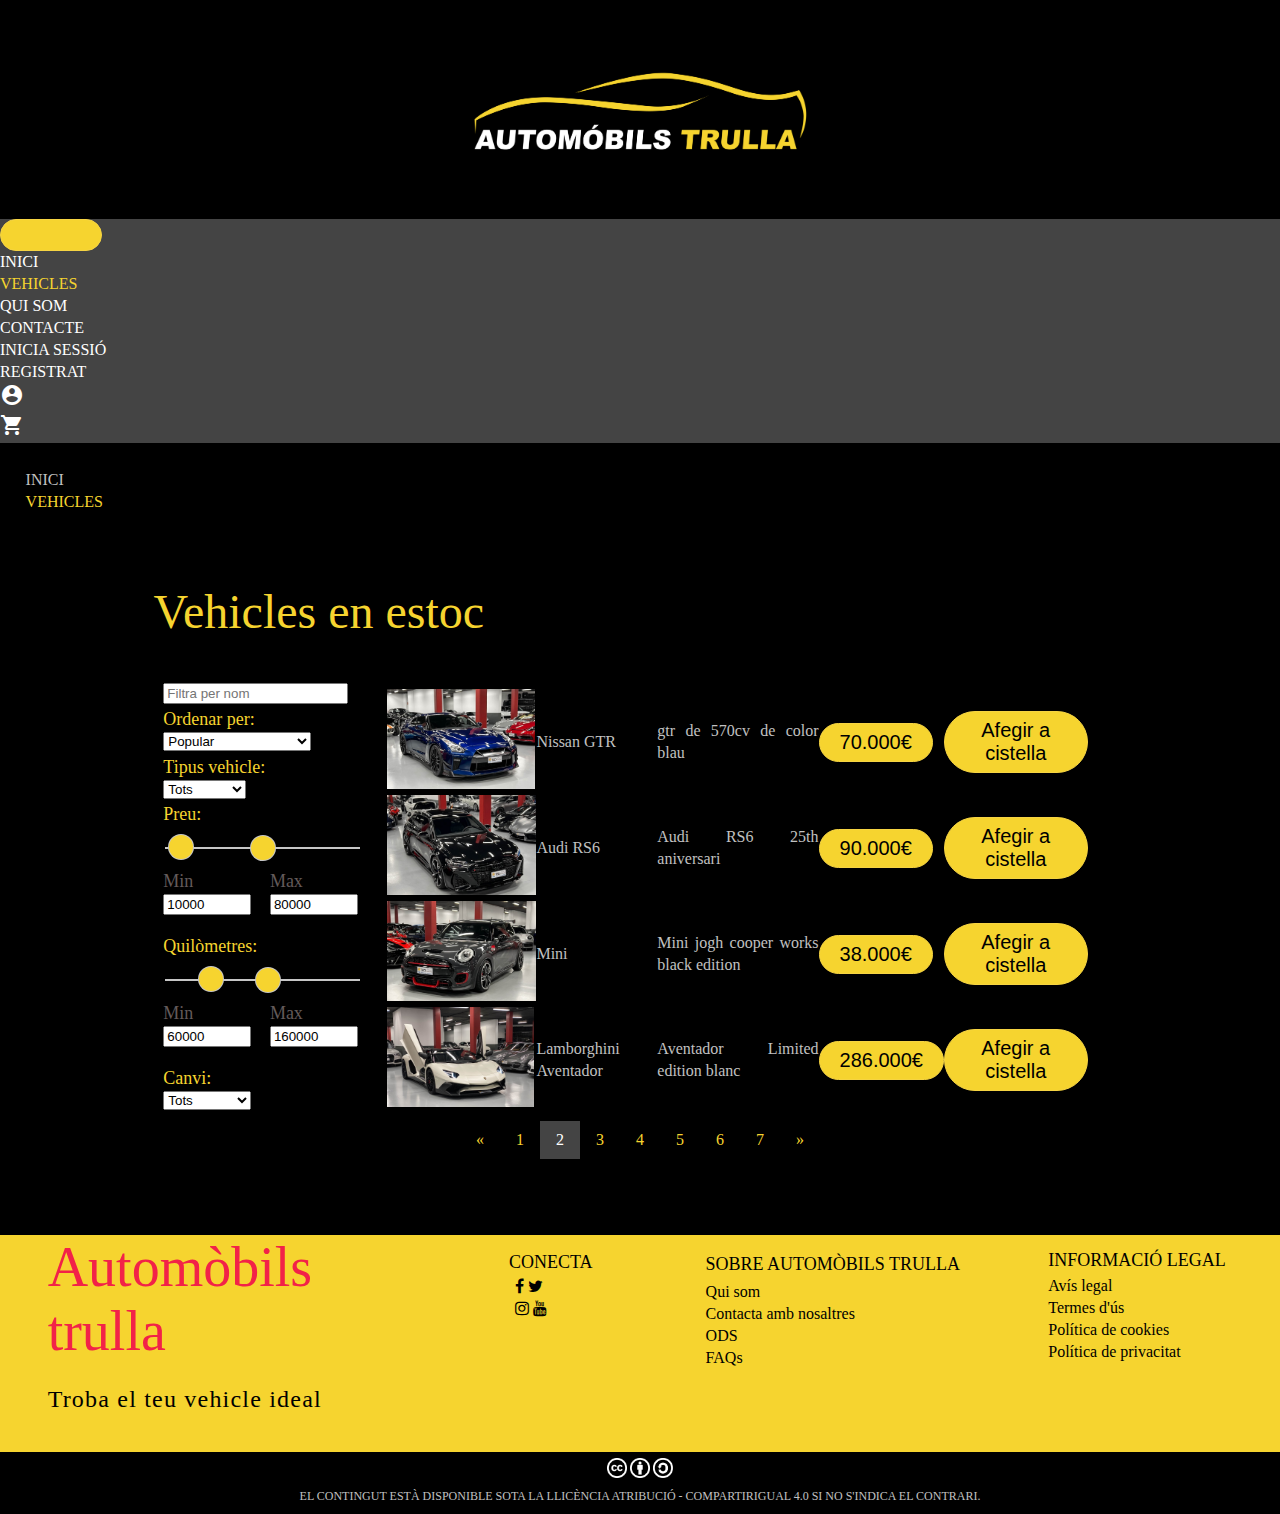
<file: pagines/vehicles.html>
<!DOCTYPE html>
<html lang="ca">

<head>

  <!--META TAGS-->
  <meta charset="UTF-8">
  <meta name="description" content="Compra i venda de tot tipus de vehicles">
  <meta name="keywords" content="Vehicles, comprar vehicle, cotxe, automòbils">
  <meta name="author" content="Roc Alvarez Trulla">
  <meta name="viewport" content="width=device-width, initial-scale=1.0">

  <!--TITOL PAGINA-->
  <title>Automòbils Trulla</title>

  <!--FAVICON-->
  <link rel="shortcut icon" type="image/svg+xml" href="./recursos/fav/favicon.svg">
  <link rel="shortcut icon" type="image/png" href="./recursos/fav/favicon.png">

  <!--STYLESHEET de BOOTSRAP-->
  <link href="https://cdn.jsdelivr.net/npm/bootstrap@5.1.1/dist/css/bootstrap.min.css" rel="stylesheet"
    integrity="sha384-F3w7mX95PdgyTmZZMECAngseQB83DfGTowi0iMjiWaeVhAn4FJkqJByhZMI3AhiU" crossorigin="anonymous">

  <!--SCRIPTS de BOOTSRAP-->
  <script src="https://ajax.googleapis.com/ajax/libs/jquery/3.5.1/jquery.min.js"></script>
  <script src="https://cdnjs.cloudflare.com/ajax/libs/popper.js/1.16.0/umd/popper.min.js"></script>
  <script src="https://maxcdn.bootstrapcdn.com/bootstrap/4.5.2/js/bootstrap.min.js"></script>
  <script src="https://cdn.jsdelivr.net/npm/bootstrap@5.1.1/dist/js/bootstrap.bundle.min.js"
    integrity="sha384-/bQdsTh/da6pkI1MST/rWKFNjaCP5gBSY4sEBT38Q/9RBh9AH40zEOg7Hlq2THRZ"
    crossorigin="anonymous"></script>
  <script type="text/javascript" src="https://cdnjs.cloudflare.com/ajax/libs/jquery/3.6.0/jquery.min.js"></script>

  <!--INICIALITZACIO FONTS I ICONES GOOGLE-->
  <link rel="preconnect" href="https://fonts.googleapis.com">
  <link rel="preconnect" href="https://fonts.gstatic.com" crossorigin>

  <!--ICONES-->
  <link href="https://fonts.googleapis.com/icon?family=Material+Icons" rel="stylesheet">
  <link rel="stylesheet" href="https://cdnjs.cloudflare.com/ajax/libs/font-awesome/4.7.0/css/font-awesome.min.css">

  <!--FULLS D'ESTIL CSS-->
  <link rel="stylesheet" href="../recursos/css/stylesheets.css" title="Full estil principal">

</head>

<body>

  <!-- Capcelera -->
  <header>
    <a href="../index.html">
      <img class="imatge-logocapcelera" src="../recursos/img/logo.png" alt="Logo">
    </a>
    <nav class="navbar navbar-expand-lg mx-auto navbar-dark bg-dark">
      <div class="container-fluid">
        <button class="navbar-toggler" type="button" data-bs-toggle="collapse" data-bs-target="#navbarNav"
          aria-controls="navbarNav" aria-expanded="false" aria-label="Toggle navigation">
          <span class="navbar-toggler-icon"></span>
        </button>
        <div class="collapse navbar-collapse" id="navbarNav">
          <ul class="navbar-nav mx-auto align-items-center">
            <li class="nav-item">
              <a class="nav-link" aria-current="page" href="../index.html">Inici</a>
            </li>
            <li class="nav-item">
              <a class="nav-link active" href="./vehicles.html">Vehicles</a>
            </li>
            <li class="nav-item">
              <a class="nav-link" href="./quiSom.html">Qui som</a>
            </li>
            <li class="nav-item">
              <a class="nav-link" href="./contacte.html">Contacte</a>
            </li>
            <li class="nav-item">
              <a class="nav-link" href="./iniciaSessio.html ">Inicia sessió</a>
            </li>
            <li class="nav-item">
              <a class="nav-link" href="./registrat.html">Registrat</a>
            </li>
            <!-- Icona extreta posant el nom de un d'aquest link: https://fonts.google.com/icons?icon.platform=web&icon.set=Material+Icons -->
            <!-- Perfil -->
            <li class="nav-item">
              <a class="nav-link" data-bs-toggle="tooltip" href="./perfil.html">
                <span class="material-icons" style="font-weight: 500;">
                  account_circle
                </span>
              </a>
            </li>
            <!-- Carrito -->
            <li class="nav-item">
              <a class="nav-link" data-bs-toggle="tooltip" href="./cistella.html">
                <span class="material-icons" style="font-weight: 500;">
                  shopping_cart
                </span>
              </a>
            </li>
          </ul>
        </div>
      </div>
    </nav>
    <div class="breadcrumbs">
      <nav style="--bs-breadcrumb-divider:'>';" aria-label="breadcrumb">
        <ol class="breadcrumb">
          <li class="breadcrumb-item"><a href="../index.html">Inici</a></li>
          <li class="breadcrumb-item active" aria-current="page">Vehicles</li>
        </ol>
      </nav>
    </div>
  </header>

  <!-- Contingut -->
  <main>
    <section>
      <h1>Vehicles en estoc</h1>
      <br><br>
      <div class="vehicles">
        <div class="vehiclesfiltre">
          <input type="text" id="myInput" onkeyup="myFunction()" placeholder="Filtra per nom" title="Filtre Busqueda">
          <div class="sortBy">
            <h4>Ordenar per:</h4>
            <select class="form-control form-select">
              <option>Popular</option>
              <option>Preu [Menor a Major]</option>
              <option>Preu [Major a Menor]</option>
              <option>Nom [A a Z]</option>
            </select>
          </div>
          <div class="sortBy">
            <h4>Tipus vehicle:</h4>
            <select class="form-control form-select">
              <option>Tots</option>
              <option>Furgoneta</option>
              <option>4x4</option>
              <option>Deportiu</option>
            </select>
          </div>
          <!-- filtre de rang preu -->
          <h4>Preu:</h4>
          <div class="range_container">
            <div class="sliders_control">
              <input id="fromSlider" type="range" value="10000" min="0" max="500000" />
              <input id="toSlider" type="range" value="250000" min="0" max="500000" />
            </div>
            <div class="form_control">
              <div class="form_control_container">
                <div class="form_control_container__time">Min</div>
                <input class="form_control_container__time__input" type="number" id="fromInput" value="10000" min="0"
                  max="500000" />
              </div>
              <div class="form_control_container">
                <div class="form_control_container__time">Max</div>
                <input class="form_control_container__time__input" type="number" id="toInput" value="80000" min="0"
                  max="500000" />
              </div>
            </div>
          </div>
          <!-- fi del filtre de rang de preu -->
          <!-- filtre de rang quilòmetres -->
          <h4>Quilòmetres:</h4>
          <div class="range_container">
            <div class="sliders_control">
              <input id="fromSlider" type="range" value="60000" min="0" max="300000" />
              <input id="toSlider" type="range" value="160000" min="0" max="300000" />
            </div>
            <div class="form_control">
              <div class="form_control_container">
                <div class="form_control_container__time">Min</div>
                <input class="form_control_container__time__input" type="number" id="fromInput" value="60000" min="0"
                  max="300000" />
              </div>
              <div class="form_control_container">
                <div class="form_control_container__time">Max</div>
                <input class="form_control_container__time__input" type="number" id="toInput" value="160000" min="0"
                  max="300000" />
              </div>
            </div>
          </div>
          <!-- fi del filtre de rang de quilòmetres -->
          <div class="sortBy">
            <h4>Canvi:</h4>
            <select class="form-control form-select">
              <option>Tots</option>
              <option>Manual</option>
              <option>Automàtic</option>
              <option>Seqüencial</option>
            </select>
          </div>
        </div>
        <div class="vehiclesarticle">
          <table class="table table-dark">
            <tr>
              <th><a href="./vehicleespecific.html"><img src="../recursos/img/vehicles/Nissan-GTR1/gtr1.jpg" alt=""
                    border=3 height=100></img></a></th>
              <td style="vertical-align: middle">Nissan GTR</td>
              <td style="vertical-align: middle">gtr de 570cv de color blau</td>
              <td style="vertical-align: middle">
                <button class="button buttonpreu" name="boto-sessio">70.000€</button>
              </td>
              <td style="vertical-align: middle">
                <a href="./cistella.html"><button class="button buttonpreu">Afegir a cistella</button></a>
              </td>
            </tr>
            <tr>
              <th><a href="./vehicleespecific.html"><img src="../recursos/img/vehicles/Audi-RS61/rs61.jpg" alt=""
                    border=3 height=100></img></a></th>
              <td style="vertical-align: middle">Audi RS6</td>
              <td style="vertical-align: middle">Audi RS6 25th aniversari</td>
              <td style="vertical-align: middle">
                <button class="button buttonpreu" name="boto-sessio">90.000€</button>
              </td>
              <td style="vertical-align: middle">
                <a href="./cistella.html"><button class="button buttonpreu">Afegir a cistella</button></a>
              </td>
            </tr>
            <tr>
              <th><a href="./vehicleespecific.html"><img
                    src="../recursos/img/vehicles/Mini-John-Cooper-Works1/mini1.jpg" alt="" border=3
                    height=100></img></a></th>
              <td style="vertical-align: middle">Mini</td>
              <td style="vertical-align: middle">Mini jogh cooper works black edition</td>
              <td style="vertical-align: middle">
                <button class="button buttonpreu" name="boto-sessio">38.000€</button>
              </td>
              <td style="vertical-align: middle">
                <a href="./cistella.html"><button class="button buttonpreu">Afegir a cistella</button></a>
              </td>
            </tr>
            <tr>
              <th><a href="./vehicleespecific.html"><img
                    src="../recursos/img/vehicles/Lamborghini-Aventador-SV1/lambo1.jpg" alt="" border=3
                    height=100></img></a></th>
              <td style="vertical-align: middle">Lamborghini Aventador</td>
              <td style="vertical-align: middle">Aventador Limited edition blanc</td>
              <td style="vertical-align: middle">
                <button class="button buttonpreu" name="boto-sessio">286.000€</button>
              </td>
              <td style="vertical-align: middle">
                <a href="./cistella.html"><button class="button buttonpreu">Afegir a cistella</button></a>
              </td>
            </tr>
          </table>
        </div>
      </div>
      <div class="center">
        <ul class="pagination">
          <li><a href="#">«</a></li>
          <li><a href="#">1</a></li>
          <li><a class="active" href="#">2</a></li>
          <li><a href="#">3</a></li>
          <li><a href="#">4</a></li>
          <li><a href="#">5</a></li>
          <li><a href="#">6</a></li>
          <li><a href="#">7</a></li>
          <li><a href="#">»</a></li>
        </ul>
      </div>
      <br><br>
    </section>
  </main>

  <!------------ Peu de pagina ------------>
  <footer>
    <div class="contingut-peu">
      <div id="comiat">
        <a id="logo-peu" href="#">Automòbils trulla</a>
        <p>Troba el teu vehicle ideal</p>
      </div>
      <div id="xarxes-socials">
        <h2 class="titol-peu">Conecta</h2>
        <div style="margin-left: 4%; margin-right: 4%;">
          <ul class="enllacos-peu">
            <li>
              <a href="#" class="fa fa-facebook"></a>
              <a href="#" class="fa fa-twitter"></a>
            </li>
            <li>
              <a href="#" class="fa fa-instagram"></a>
              <a href="#" class="fa fa-youtube"></a>
            </li>
          </ul>
        </div>

      </div>
      <div id="sobre-nosaltres">
        <h2 class="titol-peu">Sobre Automòbils Trulla</h2>
        <ul class="enllacos-peu">
          <li>
            <a href="./quiSom.html">Qui som</a>
          </li>
          <li>
            <a href="./contacte.html">Contacta amb nosaltres</a>
          </li>
          <li>
            <a href="./ods.html">ODS</a>
          </li>
          <li>
            <a href="./faqs.html">FAQs</a>
          </li>
        </ul>
      </div>
      <div id="informacio-legal">
        <h2 class="titol-peu">Informació Legal</h2>
        <ul class="enllacos-peu">
          <li>
            <a class="disabled">Avís legal</a>
          </li>
          <li>
            <a class="disabled">Termes d'ús</a>
          </li>
          <li>
            <a class="disabled">Política de cookies</a>
          </li>
          <li>
            <a class="disabled">Política de privacitat</a>
          </li>
        </ul>
      </div>
      <div id="llicencia">
        <img src="../recursos/img/llicencia/cc_icon_white_x2.png" alt="CC">
        <img src="../recursos/img/llicencia/attribution_icon_white_x2.png" alt="BY">
        <img src="../recursos/img/llicencia/sa_white_x2.png" alt="SA">
        <br>
        <span>El contingut està disponible sota la llicència <a
            href="https://creativecommons.org/licenses/by-sa/4.0/deed.ca" target="_blank">Atribució - CompartirIgual
            4.0</a>
          si no s'indica el contrari.
        </span>
      </div>
    </div>
  </footer>

</body>

</html>
</file>
<file: recursos/css/stylesheets.css>
/* 
*   Per realitzar el CSS he trobat interesant seguir l'estructura ITCCS
*   que segueix una estructura piramidal
*/

/* 1. Settings  */ /* No l'utilitzaré */


/* 2. Tools */  /* No l'utilitzaré */


/* 3. Generic */  /* Codi genèric per estandaritzar */ /* "EX: *{padding: 0; margin: 0}" */
@import "./generic.css";

/* 4. Elements */  /* Regles que afecten als tags HTML */ /* "EX: h1{}" */
@import "./elements.css";

/* 5. Objects */  /* Els objectes. Les classes genèriques reutilitzables per tot el projecte */ /* "EX: .grid-container{}" */
@import "./objects.css";

/* 6. Components */  /* Parts específiques del projecte */ /* "EX: barra-busqueda{} */
@import "./components.css";

/* 7. Trumps o Utilities */  /* Regles que anules capes anteriors. NOMÉS AQUÍ ES POT UTILITZAR !IMPORTANT */ /* "EX: .d-none{display:none!important}" */
@import "./utilities.css";
</file>
